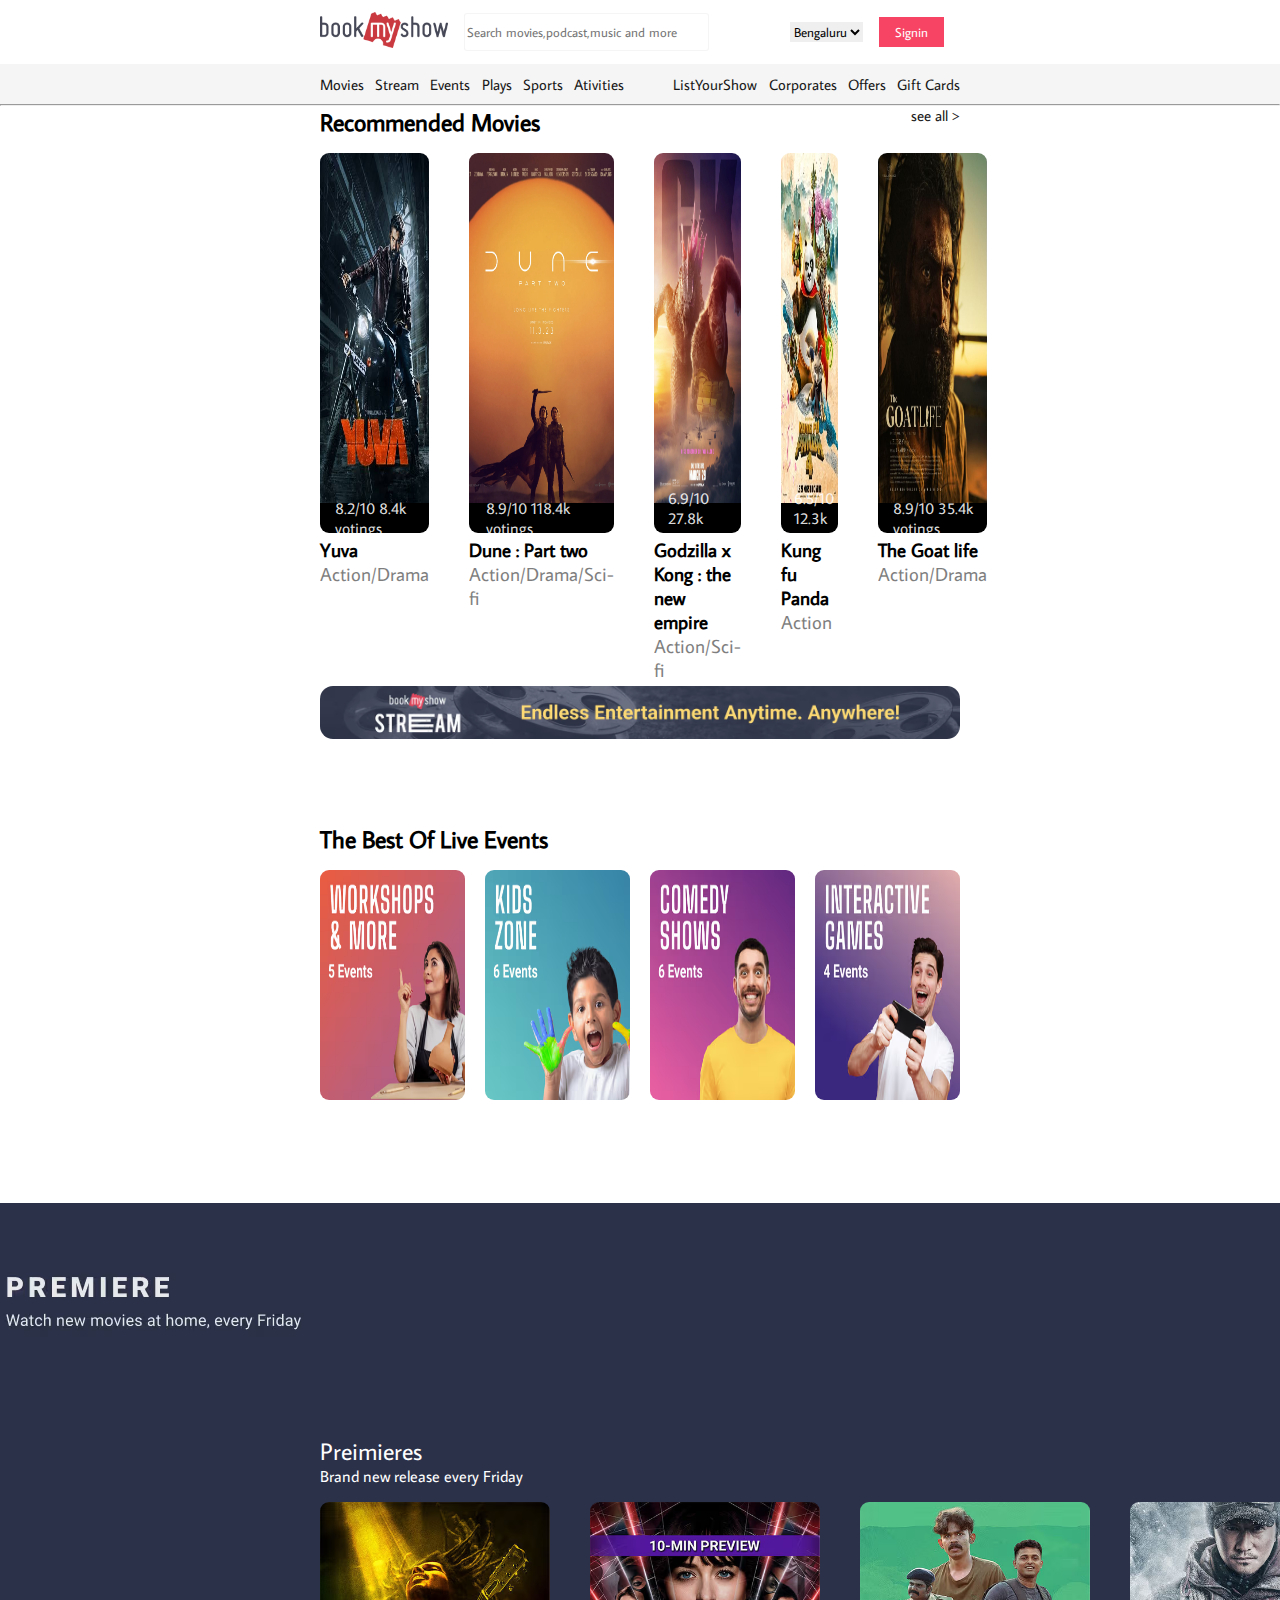
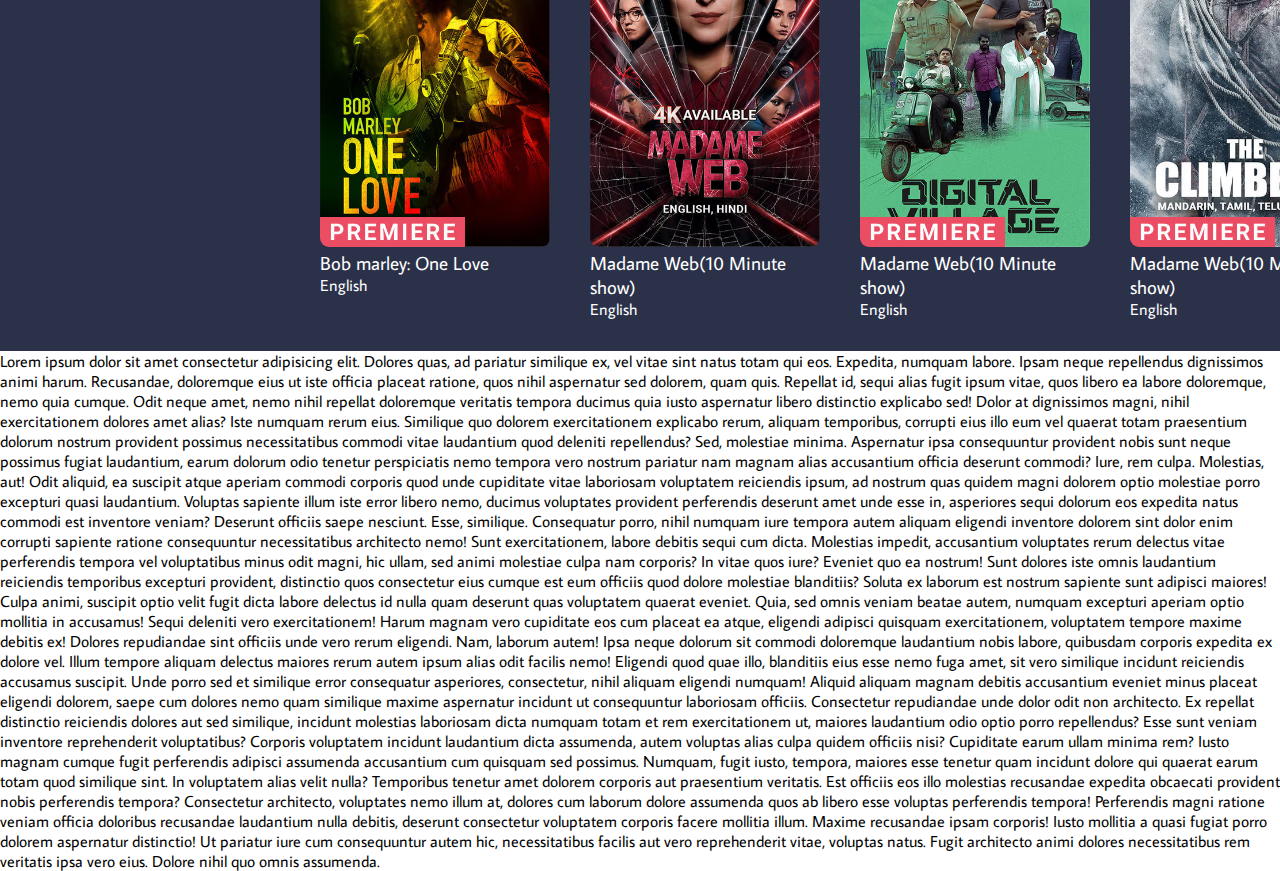
<file: index.html>
<!DOCTYPE html>
<html lang="en">
<head>
    <meta charset="UTF-8">
    <meta name="viewport" content="width=device-width, initial-scale=1.0">
    <title>BookMyShow</title>
    <link rel="preconnect" href="https://fonts.googleapis.com">
    <link rel="preconnect" href="https://fonts.gstatic.com" crossorigin>
    <link href="https://fonts.googleapis.com/css2?family=Average+Sans&display=swap" rel="stylesheet">
    <link rel="stylesheet" href="./bookbyshow.css">
    <link rel="stylesheet" href="https://cdnjs.cloudflare.com/ajax/libs/font-awesome/6.5.1/css/all.min.css" integrity="sha512-DTOQO9RWCH3ppGqcWaEA1BIZOC6xxalwEsw9c2QQeAIftl+Vegovlnee1c9QX4TctnWMn13TZye+giMm8e2LwA==" crossorigin="anonymous" referrerpolicy="no-referrer" />
</head>
<body>
    <div class="main">

        <!-- ----------------- HEADER SECTION ------------------------- -->
        <div class="header">


            <div class="header-body">

                <div class="logo-search">
                    <a href="./">
                        <img src="./BookMyShow/BookMyShow_id_NUAGErP_2.png" alt="BookMyShow">
                    </a>
                    
                    <div class="search">
                        <input type="text" placeholder="Search movies,podcast,music and more">
                    </div>
                </div>
    
                <div class="loc-sign-menu">
                    <select name="city" id="city">
                        <option value="bng">Bengaluru</option>
                        <option value="kochi">kochi</option>
                        <option value="kolkata">kolkata</option>
                        <option value="delhi">delhi</option>
                        <option value="mumbai">mumbai</option>
                    </select>
                    <button>Signin</button>
                    <i class="fa-solid fa-bars"></i>
                </div>

            </div>
            

        </div>
        <!-- -----------------END OF HEADER SECTION------------------------- -->
       
        <!-- -----------------START OF NAV------------------------------------- -->
        <div class="nav">


            <div class="nav-body">

                <div class="nav-option">
                    <a href="">Movies</a>
                    <a href="">Stream</a>
                    <a href="">Events</a>
                    <a href="">Plays</a>
                    <a href="">Sports</a>
                    <a href="">Ativities</a>
                </div>

                <div class="nav-offers">
                    <a href="">ListYourShow</a>
                    <a href="">Corporates</a>
                    <a href="">Offers</a>
                    <a href="">Gift Cards</a>
                </div>

            </div>
            

        </div>
        <hr>
        <!-- ----------------- END OF NAV ------------------------------------- -->
        
        <!-----------------------START OF RECOMENDED MOVIES------------------------->
        <div class="recommended-movies">



            <div class="recommended-movies-body">


                <div class="recommended-movies-title">

                    <div>
                        <h2>Recommended Movies</h2>
                    </div>
                    <a href="">see all ></a>

                </div>

                <div class="recommended-movies-cards">

                    <div class="cards-main">

                        <div class="cards">

                            <div class="movie-banner">
                                <img src="./card images/images.jpeg" alt="yuva">
                            </div>
                            <div class="movie-rating">
                                <i class="fa-solid fa-star" style="color: #f84464;"></i>
                                <p>8.2/10 8.4k votings</p>
                            </div>
                            <div class="movie-title">
                                <h3>Yuva</h3>
                            </div>
                            <div class="movie-genres">
                                <h3>Action/Drama</h3>
                            </div>

                        </div>

                        <div class="cards">

                            <div class="movie-banner">
                                <img src="./card images/DUNE part two.jpg" alt="Dune : Part two">
                            </div>
                            <div class="movie-rating">
                                <i class="fa-solid fa-star" style="color: #f84464;"></i>
                                <p>8.9/10 118.4k votings</p>
                            </div>
                            <div class="movie-title">
                                <h3>Dune : Part two</h3>
                            </div>
                            <div class="movie-genres">
                                <h3>Action/Drama/Sci-fi</h3>
                            </div>

                        </div>

                        <div class="cards">

                            <div class="movie-banner">
                                <img src="./card images/godzilla-x-kong-the-new-empire.jpg" alt="Godzilla x Kong : the new empire">
                            </div>
                            <div class="movie-rating">
                                <i class="fa-solid fa-star" style="color: #f84464;"></i>
                                <p>6.9/10 27.8k votings</p>
                            </div>
                            <div class="movie-title">
                                <h3>Godzilla x Kong : the new empire</h3>
                            </div>
                            <div class="movie-genres">
                                <h3>Action/Sci-fi</h3>
                            </div>

                        </div>

                        <div class="cards">

                            <div class="movie-banner">
                                <img src="./card images/KUNG FU PANDA 4.jpg" alt="KUNG FU PANDA">
                            </div>
                            <div class="movie-rating">
                                <i class="fa-solid fa-star" style="color: #f84464;"></i>
                                <p>6.5/10 12.3k votings</p>
                            </div>
                            <div class="movie-title">
                                <h3>Kung fu Panda</h3>
                            </div>
                            <div class="movie-genres">
                                <h3>Action</h3>
                            </div>

                        </div>
                        
                        <div class="cards">

                            <div class="movie-banner">
                                <img src="./card images/The goat life.jpg" alt="The Goat life">
                            </div>
                            <div class="movie-rating">
                                <i class="fa-solid fa-star" style="color: #f84464;"></i>
                                <p>8.9/10 35.4k votings</p>
                            </div>
                            <div class="movie-title">
                                <h3>The Goat life</h3>
                            </div>
                            <div class="movie-genres">
                                <h3>Action/Drama</h3>
                            </div>

                        </div>

                    </div>

                </div>


            </div>



        </div>
        <!-----------------------  END OF RECOMENDED MOVIES  ------------------------->

        <!-----------------------  START OF STREAM BANNER  ------------------------->
        <div class="stream-banner">

            <div class="strem-banner-body">
                <a href="">
                    <img src="./BookMyShow/stream-banner.jpeg" alt="">
                </a>
            </div>

        </div>
        <!-----------------------  END OF STREAM BANNER  ------------------------->

        <!-----------------------  START OF LIVE EVENTS  ------------------------->
        <div class="live-events recommended-movies ">


            <div class="live-events-body recommended-movies-body ">

                <div class="live-events-title recommended-movies-title">

                    <div>
                        <h2>The Best Of Live Events</h2>
                    </div>

                </div>

                <div class="live-events-card recommended-movies-cards">

                    <div class="live-cards-main cards-main">

                        <div class="live-cards cards">

                            <div class="live-banners movie-banner">
                                <img src="./live events/live events 1.avif" alt="yuva">
                            </div>
                            
                        </div>
                        <div class="live-cards cards">

                            <div class="live-banners movie-banner">
                                <img src="./live events/live events 2.avif" alt="yuva">
                            </div>
                            
                        </div>
                        <div class="live-cards cards">

                            <div class="live-banners movie-banner">
                                <img src="./live events/live events 3.avif" alt="yuva">
                            </div>
                            
                        </div>
                        <div class="live-cards cards">

                            <div class="live-banners movie-banner">
                                <img src="./live events/live events 4.avif" alt="yuva">
                            </div>
                            
                        </div>

                    </div>
                    

                </div>


            </div>


        </div>

        <!-----------------------  END OF LIVE EVENTS  ------------------------->

        <!-----------------------  START OF PRIMIERE ------------------------->

        <div class="primiere">

            <div class="primiere-body">

                <div class="p-banner">

                    <a href=""> 
                        <img src="./BookMyShow/premiere-banner.avif" alt="premiere">
                    </a>
                    
                </div>

            </div>

        </div>

        <!-----------------------  END OF PRIMIERE ------------------------->


        <!-----------------------  START OF PRIMIERE-CARDS ------------------------->

        <div class="premiere-cards">

            <div class="premiere-cards-body">

                <div class="premiere-cards-title">
                    <h2>Preimieres</h2>
                    <p>Brand new release every Friday</p>
                </div>

                <div class="pcards-main">

                    <div class="pcards-body">

                        <div class="pcards">

                            <div class="pcard-banner">
                                <img src="./Premiere cards/p1.avif" alt="yuva">
                            </div>
                            <div class="pcard-title">
                                <h3>Bob marley: One Love</h3>
                                <p>English</p>
                            </div>
    
                        </div>
    
                        <div class="pcards">
    
                            <div class="pcard-banner">
                                <img src="./Premiere cards/p2.avif" alt="yuva">
                            </div>
                            <div class="pcard-title">
                                <h3>Madame Web(10 Minute show)</h3>
                                <p>English</p>
                            </div>
                            
                        </div>

                        <div class="pcards">
    
                            <div class="pcard-banner">
                                <img src="./Premiere cards/p3.avif" alt="yuva">
                            </div>
                            <div class="pcard-title">
                                <h3>Madame Web(10 Minute show)</h3>
                                <p>English</p>
                            </div>
                            
                        </div>

                        <div class="pcards">
    
                            <div class="pcard-banner">
                                <img src="./Premiere cards/p4.avif" alt="yuva">
                            </div>
                            <div class="pcard-title">
                                <h3>Madame Web(10 Minute show)</h3>
                                <p>English</p>
                            </div>
                            
                        </div>

                        <div class="pcards">
    
                            <div class="pcard-banner">
                                <img src="./Premiere cards/p5.avif" alt="yuva">
                            </div>
                            <div class="pcard-title">
                                <h3>Madame Web(10 Minute show)</h3>
                                <p>English</p>
                            </div>
                            
                        </div>
                    </div>
                    
                </div>

            </div>

        </div>

        


        

        Lorem ipsum dolor sit amet consectetur adipisicing elit. Dolores quas, ad pariatur similique ex, vel vitae sint natus totam qui eos. Expedita, numquam labore. Ipsam neque repellendus dignissimos animi harum.
        Recusandae, doloremque eius ut iste officia placeat ratione, quos nihil aspernatur sed dolorem, quam quis. Repellat id, sequi alias fugit ipsum vitae, quos libero ea labore doloremque, nemo quia cumque.
        Odit neque amet, nemo nihil repellat doloremque veritatis tempora ducimus quia iusto aspernatur libero distinctio explicabo sed! Dolor at dignissimos magni, nihil exercitationem dolores amet alias? Iste numquam rerum eius.
        Similique quo dolorem exercitationem explicabo rerum, aliquam temporibus, corrupti eius illo eum vel quaerat totam praesentium dolorum nostrum provident possimus necessitatibus commodi vitae laudantium quod deleniti repellendus? Sed, molestiae minima.
        Aspernatur ipsa consequuntur provident nobis sunt neque possimus fugiat laudantium, earum dolorum odio tenetur perspiciatis nemo tempora vero nostrum pariatur nam magnam alias accusantium officia deserunt commodi? Iure, rem culpa.
        Molestias, aut! Odit aliquid, ea suscipit atque aperiam commodi corporis quod unde cupiditate vitae laboriosam voluptatem reiciendis ipsum, ad nostrum quas quidem magni dolorem optio molestiae porro excepturi quasi laudantium.
        Voluptas sapiente illum iste error libero nemo, ducimus voluptates provident perferendis deserunt amet unde esse in, asperiores sequi dolorum eos expedita natus commodi est inventore veniam? Deserunt officiis saepe nesciunt.
        Esse, similique. Consequatur porro, nihil numquam iure tempora autem aliquam eligendi inventore dolorem sint dolor enim corrupti sapiente ratione consequuntur necessitatibus architecto nemo! Sunt exercitationem, labore debitis sequi cum dicta.
        Molestias impedit, accusantium voluptates rerum delectus vitae perferendis tempora vel voluptatibus minus odit magni, hic ullam, sed animi molestiae culpa nam corporis? In vitae quos iure? Eveniet quo ea nostrum!
        Sunt dolores iste omnis laudantium reiciendis temporibus excepturi provident, distinctio quos consectetur eius cumque est eum officiis quod dolore molestiae blanditiis? Soluta ex laborum est nostrum sapiente sunt adipisci maiores!
        Culpa animi, suscipit optio velit fugit dicta labore delectus id nulla quam deserunt quas voluptatem quaerat eveniet. Quia, sed omnis veniam beatae autem, numquam excepturi aperiam optio mollitia in accusamus!
        Sequi deleniti vero exercitationem! Harum magnam vero cupiditate eos cum placeat ea atque, eligendi adipisci quisquam exercitationem, voluptatem tempore maxime debitis ex! Dolores repudiandae sint officiis unde vero rerum eligendi.
        Nam, laborum autem! Ipsa neque dolorum sit commodi doloremque laudantium nobis labore, quibusdam corporis expedita ex dolore vel. Illum tempore aliquam delectus maiores rerum autem ipsum alias odit facilis nemo!
        Eligendi quod quae illo, blanditiis eius esse nemo fuga amet, sit vero similique incidunt reiciendis accusamus suscipit. Unde porro sed et similique error consequatur asperiores, consectetur, nihil aliquam eligendi numquam!
        Aliquid aliquam magnam debitis accusantium eveniet minus placeat eligendi dolorem, saepe cum dolores nemo quam similique maxime aspernatur incidunt ut consequuntur laboriosam officiis. Consectetur repudiandae unde dolor odit non architecto.
        Ex repellat distinctio reiciendis dolores aut sed similique, incidunt molestias laboriosam dicta numquam totam et rem exercitationem ut, maiores laudantium odio optio porro repellendus? Esse sunt veniam inventore reprehenderit voluptatibus?
        Corporis voluptatem incidunt laudantium dicta assumenda, autem voluptas alias culpa quidem officiis nisi? Cupiditate earum ullam minima rem? Iusto magnam cumque fugit perferendis adipisci assumenda accusantium cum quisquam sed possimus.
        Numquam, fugit iusto, tempora, maiores esse tenetur quam incidunt dolore qui quaerat earum totam quod similique sint. In voluptatem alias velit nulla? Temporibus tenetur amet dolorem corporis aut praesentium veritatis.
        Est officiis eos illo molestias recusandae expedita obcaecati provident nobis perferendis tempora? Consectetur architecto, voluptates nemo illum at, dolores cum laborum dolore assumenda quos ab libero esse voluptas perferendis tempora!
        Perferendis magni ratione veniam officia doloribus recusandae laudantium nulla debitis, deserunt consectetur voluptatem corporis facere mollitia illum. Maxime recusandae ipsam corporis! Iusto mollitia a quasi fugiat porro dolorem aspernatur distinctio!
        Ut pariatur iure cum consequuntur autem hic, necessitatibus facilis aut vero reprehenderit vitae, voluptas natus. Fugit architecto animi dolores necessitatibus rem veritatis ipsa vero eius. Dolore nihil quo omnis assumenda.


    </div>
</body>
</html>
</file>
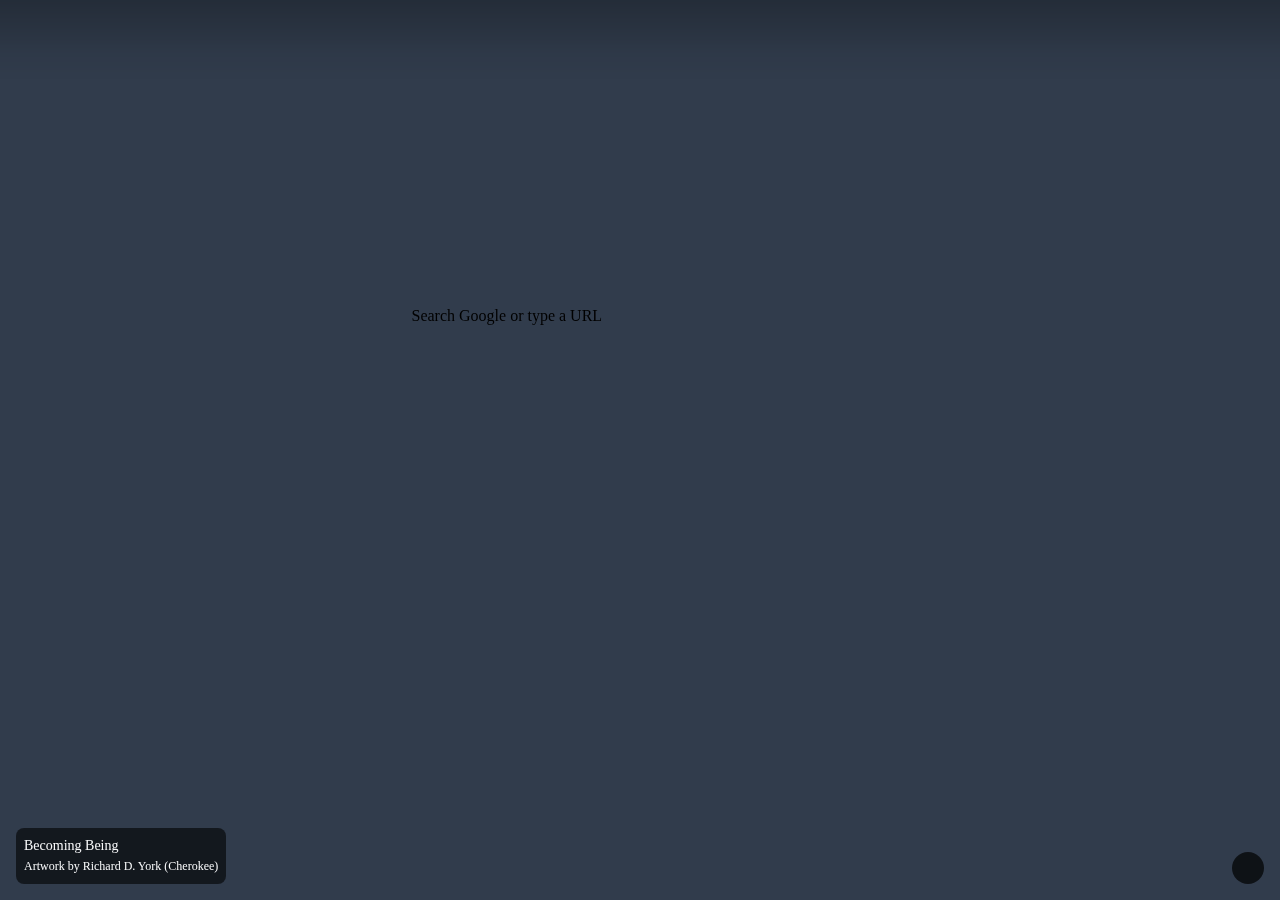
<file: card images/New Tab.html>
<!DOCTYPE html>
<!-- saved from url=(0022)chrome://new-tab-page/ -->
<html dir="ltr" lang="en" chrome-refresh-2023="" class="focus-outline-visible" lazy-loaded="true"><head><meta http-equiv="Content-Type" content="text/html; charset=UTF-8">
    
    <title>New Tab</title>
    <style>
      body {
        background: #313C4C;
        margin: 0;
      }

      #backgroundImage {
        border: none;
        height: 100%;
        pointer-events: none;
        position: fixed;
        top: 0;
        visibility: hidden;
        width: 100%;
      }

      [show-background-image] #backgroundImage {
        visibility: visible;
      }
    </style>
  
<custom-style>
  <style is="custom-style">
    html {

      /* Material Design color palette for Google products */

      --google-red-100-rgb: 244, 199, 195;  /* #f4c7c3 */
      --google-red-100: rgb(var(--google-red-100-rgb));
      --google-red-300-rgb: 230, 124, 115;  /* #e67c73 */
      --google-red-300: rgb(var(--google-red-300-rgb));
      --google-red-500-rgb: 219, 68, 55;  /* #db4437 */
      --google-red-500: rgb(var(--google-red-500-rgb));
      --google-red-700-rgb: 197, 57, 41;  /* #c53929 */
      --google-red-700: rgb(var(--google-red-700-rgb));

      --google-blue-100-rgb: 198, 218, 252;  /* #c6dafc */
      --google-blue-100: rgb(var(--google-blue-100-rgb));
      --google-blue-300-rgb: 123, 170, 247;  /* #7baaf7 */
      --google-blue-300: rgb(var(--google-blue-300-rgb));
      --google-blue-500-rgb: 66, 133, 244;  /* #4285f4 */
      --google-blue-500: rgb(var(--google-blue-500-rgb));
      --google-blue-700-rgb: 51, 103, 214;  /* #3367d6 */
      --google-blue-700: rgb(var(--google-blue-700-rgb));

      --google-green-100-rgb: 183, 225, 205;  /* #b7e1cd */
      --google-green-100: rgb(var(--google-green-100-rgb));
      --google-green-300-rgb: 87, 187, 138;  /* #57bb8a */
      --google-green-300: rgb(var(--google-green-300-rgb));
      --google-green-500-rgb: 15, 157, 88;  /* #0f9d58 */
      --google-green-500: rgb(var(--google-green-500-rgb));
      --google-green-700-rgb: 11, 128, 67;  /* #0b8043 */
      --google-green-700: rgb(var(--google-green-700-rgb));

      --google-yellow-100-rgb: 252, 232, 178;  /* #fce8b2 */
      --google-yellow-100: rgb(var(--google-yellow-100-rgb));
      --google-yellow-300-rgb: 247, 203, 77;  /* #f7cb4d */
      --google-yellow-300: rgb(var(--google-yellow-300-rgb));
      --google-yellow-500-rgb: 244, 180, 0;  /* #f4b400 */
      --google-yellow-500: rgb(var(--google-yellow-500-rgb));
      --google-yellow-700-rgb: 240, 147, 0;  /* #f09300 */
      --google-yellow-700: rgb(var(--google-yellow-700-rgb));

      --google-grey-100-rgb: 245, 245, 245;  /* #f5f5f5 */
      --google-grey-100: rgb(var(--google-grey-100-rgb));
      --google-grey-300-rgb: 224, 224, 224;  /* #e0e0e0 */
      --google-grey-300: rgb(var(--google-grey-300-rgb));
      --google-grey-500-rgb: 158, 158, 158;  /* #9e9e9e */
      --google-grey-500: rgb(var(--google-grey-500-rgb));
      --google-grey-700-rgb: 97, 97, 97;  /* #616161 */
      --google-grey-700: rgb(var(--google-grey-700-rgb));

      /* Material Design color palette from online spec document */

      --paper-red-50: #ffebee;
      --paper-red-100: #ffcdd2;
      --paper-red-200: #ef9a9a;
      --paper-red-300: #e57373;
      --paper-red-400: #ef5350;
      --paper-red-500: #f44336;
      --paper-red-600: #e53935;
      --paper-red-700: #d32f2f;
      --paper-red-800: #c62828;
      --paper-red-900: #b71c1c;
      --paper-red-a100: #ff8a80;
      --paper-red-a200: #ff5252;
      --paper-red-a400: #ff1744;
      --paper-red-a700: #d50000;

      --paper-light-blue-50: #e1f5fe;
      --paper-light-blue-100: #b3e5fc;
      --paper-light-blue-200: #81d4fa;
      --paper-light-blue-300: #4fc3f7;
      --paper-light-blue-400: #29b6f6;
      --paper-light-blue-500: #03a9f4;
      --paper-light-blue-600: #039be5;
      --paper-light-blue-700: #0288d1;
      --paper-light-blue-800: #0277bd;
      --paper-light-blue-900: #01579b;
      --paper-light-blue-a100: #80d8ff;
      --paper-light-blue-a200: #40c4ff;
      --paper-light-blue-a400: #00b0ff;
      --paper-light-blue-a700: #0091ea;

      --paper-yellow-50: #fffde7;
      --paper-yellow-100: #fff9c4;
      --paper-yellow-200: #fff59d;
      --paper-yellow-300: #fff176;
      --paper-yellow-400: #ffee58;
      --paper-yellow-500: #ffeb3b;
      --paper-yellow-600: #fdd835;
      --paper-yellow-700: #fbc02d;
      --paper-yellow-800: #f9a825;
      --paper-yellow-900: #f57f17;
      --paper-yellow-a100: #ffff8d;
      --paper-yellow-a200: #ffff00;
      --paper-yellow-a400: #ffea00;
      --paper-yellow-a700: #ffd600;

      --paper-orange-50: #fff3e0;
      --paper-orange-100: #ffe0b2;
      --paper-orange-200: #ffcc80;
      --paper-orange-300: #ffb74d;
      --paper-orange-400: #ffa726;
      --paper-orange-500: #ff9800;
      --paper-orange-600: #fb8c00;
      --paper-orange-700: #f57c00;
      --paper-orange-800: #ef6c00;
      --paper-orange-900: #e65100;
      --paper-orange-a100: #ffd180;
      --paper-orange-a200: #ffab40;
      --paper-orange-a400: #ff9100;
      --paper-orange-a700: #ff6500;

      --paper-grey-50: #fafafa;
      --paper-grey-100: #f5f5f5;
      --paper-grey-200: #eeeeee;
      --paper-grey-300: #e0e0e0;
      --paper-grey-400: #bdbdbd;
      --paper-grey-500: #9e9e9e;
      --paper-grey-600: #757575;
      --paper-grey-700: #616161;
      --paper-grey-800: #424242;
      --paper-grey-900: #212121;

      --paper-blue-grey-50: #eceff1;
      --paper-blue-grey-100: #cfd8dc;
      --paper-blue-grey-200: #b0bec5;
      --paper-blue-grey-300: #90a4ae;
      --paper-blue-grey-400: #78909c;
      --paper-blue-grey-500: #607d8b;
      --paper-blue-grey-600: #546e7a;
      --paper-blue-grey-700: #455a64;
      --paper-blue-grey-800: #37474f;
      --paper-blue-grey-900: #263238;

      /* opacity for dark text on a light background */
      --dark-divider-opacity: 0.12;
      --dark-disabled-opacity: 0.38; /* or hint text or icon */
      --dark-secondary-opacity: 0.54;
      --dark-primary-opacity: 0.87;

      /* opacity for light text on a dark background */
      --light-divider-opacity: 0.12;
      --light-disabled-opacity: 0.3; /* or hint text or icon */
      --light-secondary-opacity: 0.7;
      --light-primary-opacity: 1.0;

    }

  </style>
</custom-style>

<style>
html{--google-blue-50-rgb:232,240,254;--google-blue-50:rgb(var(--google-blue-50-rgb));--google-blue-100-rgb:210,227,252;--google-blue-100:rgb(var(--google-blue-100-rgb));--google-blue-200-rgb:174,203,250;--google-blue-200:rgb(var(--google-blue-200-rgb));--google-blue-300-rgb:138,180,248;--google-blue-300:rgb(var(--google-blue-300-rgb));--google-blue-400-rgb:102,157,246;--google-blue-400:rgb(var(--google-blue-400-rgb));--google-blue-500-rgb:66,133,244;--google-blue-500:rgb(var(--google-blue-500-rgb));--google-blue-600-rgb:26,115,232;--google-blue-600:rgb(var(--google-blue-600-rgb));--google-blue-700-rgb:25,103,210;--google-blue-700:rgb(var(--google-blue-700-rgb));--google-blue-800-rgb:24,90,188;--google-blue-800:rgb(var(--google-blue-800-rgb));--google-blue-900-rgb:23,78,166;--google-blue-900:rgb(var(--google-blue-900-rgb));--google-green-50-rgb:230,244,234;--google-green-50:rgb(var(--google-green-50-rgb));--google-green-200-rgb:168,218,181;--google-green-200:rgb(var(--google-green-200-rgb));--google-green-300-rgb:129,201,149;--google-green-300:rgb(var(--google-green-300-rgb));--google-green-400-rgb:91,185,116;--google-green-400:rgb(var(--google-green-400-rgb));--google-green-500-rgb:52,168,83;--google-green-500:rgb(var(--google-green-500-rgb));--google-green-600-rgb:30,142,62;--google-green-600:rgb(var(--google-green-600-rgb));--google-green-700-rgb:24,128,56;--google-green-700:rgb(var(--google-green-700-rgb));--google-green-800-rgb:19,115,51;--google-green-800:rgb(var(--google-green-800-rgb));--google-green-900-rgb:13,101,45;--google-green-900:rgb(var(--google-green-900-rgb));--google-grey-50-rgb:248,249,250;--google-grey-50:rgb(var(--google-grey-50-rgb));--google-grey-100-rgb:241,243,244;--google-grey-100:rgb(var(--google-grey-100-rgb));--google-grey-200-rgb:232,234,237;--google-grey-200:rgb(var(--google-grey-200-rgb));--google-grey-300-rgb:218,220,224;--google-grey-300:rgb(var(--google-grey-300-rgb));--google-grey-400-rgb:189,193,198;--google-grey-400:rgb(var(--google-grey-400-rgb));--google-grey-500-rgb:154,160,166;--google-grey-500:rgb(var(--google-grey-500-rgb));--google-grey-600-rgb:128,134,139;--google-grey-600:rgb(var(--google-grey-600-rgb));--google-grey-700-rgb:95,99,104;--google-grey-700:rgb(var(--google-grey-700-rgb));--google-grey-800-rgb:60,64,67;--google-grey-800:rgb(var(--google-grey-800-rgb));--google-grey-900-rgb:32,33,36;--google-grey-900:rgb(var(--google-grey-900-rgb));--google-grey-900-white-4-percent:#292a2d;--google-purple-200-rgb:215,174,251;--google-purple-200:rgb(var(--google-purple-200-rgb));--google-purple-900-rgb:104,29,168;--google-purple-900:rgb(var(--google-purple-900-rgb));--google-red-300-rgb:242,139,130;--google-red-300:rgb(var(--google-red-300-rgb));--google-red-500-rgb:234,67,53;--google-red-500:rgb(var(--google-red-500-rgb));--google-red-600-rgb:217,48,37;--google-red-600:rgb(var(--google-red-600-rgb));--google-yellow-50-rgb:254,247,224;--google-yellow-50:rgb(var(--google-yellow-50-rgb));--google-yellow-100-rgb:254,239,195;--google-yellow-100:rgb(var(--google-yellow-100-rgb));--google-yellow-200-rgb:253,226,147;--google-yellow-200:rgb(var(--google-yellow-200-rgb));--google-yellow-300-rgb:253,214,51;--google-yellow-300:rgb(var(--google-yellow-300-rgb));--google-yellow-400-rgb:252,201,52;--google-yellow-400:rgb(var(--google-yellow-400-rgb));--google-yellow-500-rgb:251,188,4;--google-yellow-500:rgb(var(--google-yellow-500-rgb));--cr-primary-text-color:var(--google-grey-900);--cr-secondary-text-color:var(--google-grey-700);--cr-card-background-color:white;--cr-shadow-color:var(--google-grey-800);--cr-shadow-key-color_:color-mix(in srgb, var(--cr-shadow-color) 30%, transparent);--cr-shadow-ambient-color_:color-mix(in srgb, var(--cr-shadow-color) 15%, transparent);--cr-elevation-1:var(--cr-shadow-key-color_) 0 1px 2px 0,var(--cr-shadow-ambient-color_) 0 1px 3px 1px;--cr-elevation-2:var(--cr-shadow-key-color_) 0 1px 2px 0,var(--cr-shadow-ambient-color_) 0 2px 6px 2px;--cr-elevation-3:var(--cr-shadow-key-color_) 0 1px 3px 0,var(--cr-shadow-ambient-color_) 0 4px 8px 3px;--cr-elevation-4:var(--cr-shadow-key-color_) 0 2px 3px 0,var(--cr-shadow-ambient-color_) 0 6px 10px 4px;--cr-elevation-5:var(--cr-shadow-key-color_) 0 4px 4px 0,var(--cr-shadow-ambient-color_) 0 8px 12px 6px;--cr-card-shadow:var(--cr-elevation-2);--cr-checked-color:var(--google-blue-600);--cr-focused-item-color:var(--google-grey-300);--cr-form-field-label-color:var(--google-grey-700);--cr-hairline-rgb:0,0,0;--cr-iph-anchor-highlight-color:rgba(var(--google-blue-600-rgb), 0.1);--cr-link-color:var(--google-blue-700);--cr-menu-background-color:white;--cr-menu-background-focus-color:var(--google-grey-400);--cr-menu-shadow:0 2px 6px var(--paper-grey-500);--cr-separator-color:rgba(0, 0, 0, .06);--cr-title-text-color:rgb(90, 90, 90);--cr-toolbar-background-color:white;--cr-hover-background-color:rgba(var(--google-grey-900-rgb), .1);--cr-active-background-color:rgba(var(--google-grey-900-rgb), .16);--cr-focus-outline-color:rgba(var(--google-blue-600-rgb), .4)}@media (prefers-color-scheme:dark){html{--cr-primary-text-color:var(--google-grey-200);--cr-secondary-text-color:var(--google-grey-500);--cr-card-background-color:var(--google-grey-900-white-4-percent);--cr-card-shadow-color-rgb:0,0,0;--cr-checked-color:var(--google-blue-300);--cr-focused-item-color:var(--google-grey-800);--cr-form-field-label-color:var(--dark-secondary-color);--cr-hairline-rgb:255,255,255;--cr-iph-anchor-highlight-color:rgba(var(--google-grey-100-rgb), 0.1);--cr-link-color:var(--google-blue-300);--cr-menu-background-color:var(--google-grey-900);--cr-menu-background-focus-color:var(--google-grey-700);--cr-menu-background-sheen:rgba(255, 255, 255, .06);--cr-menu-shadow:rgba(0, 0, 0, .3) 0 1px 2px 0,rgba(0, 0, 0, .15) 0 3px 6px 2px;--cr-separator-color:rgba(255, 255, 255, .1);--cr-title-text-color:var(--cr-primary-text-color);--cr-toolbar-background-color:var(--google-grey-900-white-4-percent);--cr-hover-background-color:rgba(255, 255, 255, .1);--cr-active-background-color:rgba(var(--google-grey-200-rgb), .16);--cr-focus-outline-color:rgba(var(--google-blue-300-rgb), .4)}}@media (forced-colors:active){html{--cr-focus-outline-hcm:2px solid transparent;--cr-border-hcm:2px solid transparent}}html{--cr-button-edge-spacing:12px;--cr-button-height:32px;--cr-controlled-by-spacing:24px;--cr-default-input-max-width:264px;--cr-icon-ripple-size:36px;--cr-icon-ripple-padding:8px;--cr-icon-size:20px;--cr-icon-button-margin-start:16px;--cr-icon-ripple-margin:calc(var(--cr-icon-ripple-padding) * -1);--cr-section-min-height:48px;--cr-section-two-line-min-height:64px;--cr-section-padding:20px;--cr-section-vertical-padding:12px;--cr-section-indent-width:40px;--cr-section-indent-padding:calc(
      var(--cr-section-padding) + var(--cr-section-indent-width));--cr-section-vertical-margin:21px;--cr-centered-card-max-width:680px;--cr-centered-card-width-percentage:0.96;--cr-hairline:1px solid rgba(var(--cr-hairline-rgb), .14);--cr-separator-height:1px;--cr-separator-line:var(--cr-separator-height) solid var(--cr-separator-color);--cr-toolbar-overlay-animation-duration:150ms;--cr-toolbar-height:56px;--cr-container-shadow-height:6px;--cr-container-shadow-margin:calc(-1 * var(--cr-container-shadow-height));--cr-container-shadow-max-opacity:1;--cr-card-border-radius:8px;--cr-disabled-opacity:.38;--cr-form-field-bottom-spacing:16px;--cr-form-field-label-font-size:.625rem;--cr-form-field-label-height:1em;--cr-form-field-label-line-height:1}html[chrome-refresh-2023]{--cr-fallback-color-outline:rgb(116, 119, 117);--cr-fallback-color-primary:rgb(11, 87, 208);--cr-fallback-color-on-primary:rgb(255, 255, 255);--cr-fallback-color-primary-container:rgb(211, 227, 253);--cr-fallback-color-on-primary-container:rgb(4, 30, 73);--cr-fallback-color-secondary-container:rgb(194, 231, 255);--cr-fallback-color-on-secondary-container:rgb(0, 29, 53);--cr-fallback-color-neutral-container:rgb(242, 242, 242);--cr-fallback-color-neutral-outline:rgb(199, 199, 199);--cr-fallback-color-surface:rgb(255, 255, 255);--cr-fallback-color-on-surface-rgb:31,31,31;--cr-fallback-color-on-surface:rgb(var(--cr-fallback-color-on-surface-rgb));--cr-fallback-color-surface-variant:rgb(225, 227, 225);--cr-fallback-color-on-surface-variant:rgb(68, 71, 70);--cr-fallback-color-on-surface-subtle:rgb(71, 71, 71);--cr-fallback-color-inverse-primary:rgb(168, 199, 250);--cr-fallback-color-inverse-surface:rgb(48, 48, 48);--cr-fallback-color-inverse-on-surface:rgb(242, 242, 242);--cr-fallback-color-tonal-container:rgb(211, 227, 253);--cr-fallback-color-on-tonal-container:rgb(4, 30, 73);--cr-fallback-color-tonal-outline:rgb(168, 199, 250);--cr-fallback-color-error:rgb(179, 38, 30);--cr-fallback-color-divider:rgb(211, 227, 253);--cr-fallback-color-state-hover-on-prominent_:rgba(253, 252, 251, .1);--cr-fallback-color-state-on-subtle-rgb_:31,31,31;--cr-fallback-color-state-hover-on-subtle_:rgba(
      var(--cr-fallback-color-state-on-subtle-rgb_), .06);--cr-fallback-color-state-ripple-neutral-on-subtle_:rgba(
      var(--cr-fallback-color-state-on-subtle-rgb_), .08);--cr-fallback-color-state-ripple-primary-rgb_:124,172,248;--cr-fallback-color-state-ripple-primary_:rgba(
      var(--cr-fallback-color-state-ripple-primary-rgb_), 0.32);--cr-fallback-color-base-container:rgba(105, 145, 214, .12);--cr-fallback-color-disabled-background:rgba(
      var(--cr-fallback-color-on-surface-rgb), .12);--cr-fallback-color-disabled-foreground:rgba(
      var(--cr-fallback-color-on-surface-rgb), var(--cr-disabled-opacity));--cr-hover-background-color:var(--color-sys-state-hover,
      rgba(var(--cr-fallback-color-on-surface-rgb), .08));--cr-hover-on-prominent-background-color:var(
      --color-sys-state-hover-on-prominent,
      var(--cr-fallback-color-state-hover-on-prominent_));--cr-hover-on-subtle-background-color:var(
      --color-sys-state-hover-on-subtle,
      var(--cr-fallback-color-state-hover-on-subtle_));--cr-active-background-color:var(--color-sys-state-pressed,
      rgba(var(--cr-fallback-color-on-surface-rgb), .12));--cr-active-on-primary-background-color:var(
      --color-sys-state-ripple-primary,
      var(--cr-fallback-color-state-ripple-primary_));--cr-active-neutral-on-subtle-background-color:var(
      --color-sys-state-ripple-neutral-on-subtle,
      var(--cr-fallback-color-state-ripple-neutral-on-subtle_));--cr-focus-outline-color:var(--color-sys-state-focus-ring,
      var(--cr-fallback-color-primary));--cr-primary-text-color:var(--color-primary-foreground,
      var(--cr-fallback-color-on-surface));--cr-secondary-text-color:var(--color-secondary-foreground,
      var(--cr-fallback-color-on-surface-variant));--cr-link-color:var(--color-link-foreground-default,
      var(--cr-fallback-color-primary));--cr-button-height:36px;--cr-shadow-color:var(--color-sys-shadow, rgb(0, 0, 0))}@media (prefers-color-scheme:dark){html[chrome-refresh-2023]{--cr-fallback-color-outline:rgb(142, 145, 143);--cr-fallback-color-primary:rgb(168, 199, 250);--cr-fallback-color-on-primary:rgb(6, 46, 111);--cr-fallback-color-primary-container:rgb(8, 66, 160);--cr-fallback-color-on-primary-container:rgb(211, 227, 253);--cr-fallback-color-secondary-container:rgb(0, 74, 119);--cr-fallback-color-on-secondary-container:rgb(194, 231, 255);--cr-fallback-color-neutral-container:rgb(42, 42, 42);--cr-fallback-color-neutral-outline:rgb(117, 117, 117);--cr-fallback-color-surface:rgb(26, 27, 30);--cr-fallback-color-on-surface-rgb:227,227,227;--cr-fallback-color-surface-variant:rgb(68, 71, 70);--cr-fallback-color-on-surface-variant:rgb(196, 199, 197);--cr-fallback-color-on-surface-subtle:rgb(199, 199, 199);--cr-fallback-color-inverse-primary:rgb(11, 87, 208);--cr-fallback-color-inverse-surface:rgb(227, 227, 227);--cr-fallback-color-inverse-on-surface:rgb(31, 31, 31);--cr-fallback-color-tonal-container:rgb(0, 74, 119);--cr-fallback-color-on-tonal-container:rgb(194, 231, 255);--cr-fallback-color-tonal-outline:rgb(0, 99, 155);--cr-fallback-color-error:rgb(242, 184, 181);--cr-fallback-color-divider:rgb(71, 71, 71);--cr-fallback-color-state-hover-on-prominent_:rgba(31, 31, 31, .06);--cr-fallback-color-state-on-subtle-rgb_:253,252,251;--cr-fallback-color-state-hover-on-subtle_:rgba(
        var(--cr-fallback-color-state-on-subtle-rgb_), .10);--cr-fallback-color-state-ripple-neutral-on-subtle_:rgba(
        var(--cr-fallback-color-state-on-subtle-rgb_), .16);--cr-fallback-color-state-ripple-primary-rgb_:76,141,246;--cr-fallback-color-base-container:rgba(40, 40, 40, 1)}}@media (forced-colors:active){html[chrome-refresh-2023]{--cr-fallback-color-disabled-background:Canvas;--cr-fallback-color-disabled-foreground:GrayText}}
</style>

<iron-iconset-svg name="cr20" size="20" style="display: none;">
  <svg>
    <defs>
      
      <g id="block">
        <path fill-rule="evenodd" clip-rule="evenodd" d="M10 0C4.48 0 0 4.48 0 10C0 15.52 4.48 20 10 20C15.52 20 20 15.52 20 10C20 4.48 15.52 0 10 0ZM2 10C2 5.58 5.58 2 10 2C11.85 2 13.55 2.63 14.9 3.69L3.69 14.9C2.63 13.55 2 11.85 2 10ZM5.1 16.31C6.45 17.37 8.15 18 10 18C14.42 18 18 14.42 18 10C18 8.15 17.37 6.45 16.31 5.1L5.1 16.31Z">
        </path>
      </g>
      <g id="cloud-off">
        <path d="M16 18.125L13.875 16H5C3.88889 16 2.94444 15.6111 2.16667 14.8333C1.38889 14.0556 1 13.1111 1 12C1 10.9444 1.36111 10.0347 2.08333 9.27083C2.80556 8.50694 3.6875 8.09028 4.72917 8.02083C4.77083 7.86805 4.8125 7.72222 4.85417 7.58333C4.90972 7.44444 4.97222 7.30555 5.04167 7.16667L1.875 4L2.9375 2.9375L17.0625 17.0625L16 18.125ZM5 14.5H12.375L6.20833 8.33333C6.15278 8.51389 6.09722 8.70139 6.04167 8.89583C6 9.07639 5.95139 9.25694 5.89583 9.4375L4.83333 9.52083C4.16667 9.57639 3.61111 9.84028 3.16667 10.3125C2.72222 10.7708 2.5 11.3333 2.5 12C2.5 12.6944 2.74306 13.2847 3.22917 13.7708C3.71528 14.2569 4.30556 14.5 5 14.5ZM17.5 15.375L16.3958 14.2917C16.7153 14.125 16.9792 13.8819 17.1875 13.5625C17.3958 13.2431 17.5 12.8889 17.5 12.5C17.5 11.9444 17.3056 11.4722 16.9167 11.0833C16.5278 10.6944 16.0556 10.5 15.5 10.5H14.125L14 9.14583C13.9028 8.11806 13.4722 7.25694 12.7083 6.5625C11.9444 5.85417 11.0417 5.5 10 5.5C9.65278 5.5 9.31944 5.54167 9 5.625C8.69444 5.70833 8.39583 5.82639 8.10417 5.97917L7.02083 4.89583C7.46528 4.61806 7.93056 4.40278 8.41667 4.25C8.91667 4.08333 9.44444 4 10 4C11.4306 4 12.6736 4.48611 13.7292 5.45833C14.7847 6.41667 15.375 7.59722 15.5 9C16.4722 9 17.2986 9.34028 17.9792 10.0208C18.6597 10.7014 19 11.5278 19 12.5C19 13.0972 18.8611 13.6458 18.5833 14.1458C18.3194 14.6458 17.9583 15.0556 17.5 15.375Z">
        </path>
      </g>
      <g id="domain">
        <path d="M2,3 L2,17 L11.8267655,17 L13.7904799,17 L18,17 L18,7 L12,7 L12,3 L2,3 Z M8,13 L10,13 L10,15 L8,15 L8,13 Z M4,13 L6,13 L6,15 L4,15 L4,13 Z M8,9 L10,9 L10,11 L8,11 L8,9 Z M4,9 L6,9 L6,11 L4,11 L4,9 Z M12,9 L16,9 L16,15 L12,15 L12,9 Z M12,11 L14,11 L14,13 L12,13 L12,11 Z M8,5 L10,5 L10,7 L8,7 L8,5 Z M4,5 L6,5 L6,7 L4,7 L4,5 Z">
        </path>
      </g>
      <g id="kite">
        <path fill-rule="evenodd" clip-rule="evenodd" d="M4.6327 8.00094L10.3199 2L16 8.00094L10.1848 16.8673C10.0995 16.9873 10.0071 17.1074 9.90047 17.2199C9.42417 17.7225 8.79147 18 8.11611 18C7.44076 18 6.80806 17.7225 6.33175 17.2199C5.85545 16.7173 5.59242 16.0497 5.59242 15.3371C5.59242 14.977 5.46445 14.647 5.22275 14.3919C4.98104 14.1369 4.66825 14.0019 4.32701 14.0019H4V12.6667H4.32701C5.00237 12.6667 5.63507 12.9442 6.11137 13.4468C6.58768 13.9494 6.85071 14.617 6.85071 15.3296C6.85071 15.6896 6.97867 16.0197 7.22038 16.2747C7.46209 16.5298 7.77488 16.6648 8.11611 16.6648C8.45735 16.6648 8.77014 16.5223 9.01185 16.2747C9.02396 16.2601 9.03607 16.246 9.04808 16.2319C9.08541 16.1883 9.12176 16.1458 9.15403 16.0947L9.55213 15.4946L4.6327 8.00094ZM10.3199 13.9371L6.53802 8.17116L10.3199 4.1814L14.0963 8.17103L10.3199 13.9371Z">
        </path>
      </g>
      <g id="menu">
        <path d="M2 4h16v2H2zM2 9h16v2H2zM2 14h16v2H2z"></path>
      </g>
      <g id="password">
        <path d="M5.833 11.667c.458 0 .847-.16 1.167-.479.333-.333.5-.729.5-1.188s-.167-.847-.5-1.167a1.555 1.555 0 0 0-1.167-.5c-.458 0-.854.167-1.188.5A1.588 1.588 0 0 0 4.166 10c0 .458.16.854.479 1.188.333.319.729.479 1.188.479Zm0 3.333c-1.389 0-2.569-.486-3.542-1.458C1.319 12.569.833 11.389.833 10c0-1.389.486-2.569 1.458-3.542C3.264 5.486 4.444 5 5.833 5c.944 0 1.813.243 2.604.729a4.752 4.752 0 0 1 1.833 1.979h7.23c.458 0 .847.167 1.167.5.333.319.5.708.5 1.167v3.958c0 .458-.167.854-.5 1.188A1.588 1.588 0 0 1 17.5 15h-3.75a1.658 1.658 0 0 1-1.188-.479 1.658 1.658 0 0 1-.479-1.188v-1.042H10.27a4.59 4.59 0 0 1-1.813 2A5.1 5.1 0 0 1 5.833 15Zm3.292-4.375h4.625v2.708H15v-1.042a.592.592 0 0 1 .167-.438.623.623 0 0 1 .458-.188c.181 0 .327.063.438.188a.558.558 0 0 1 .188.438v1.042H17.5V9.375H9.125a3.312 3.312 0 0 0-1.167-1.938 3.203 3.203 0 0 0-2.125-.77 3.21 3.21 0 0 0-2.354.979C2.827 8.298 2.5 9.083 2.5 10s.327 1.702.979 2.354a3.21 3.21 0 0 0 2.354.979c.806 0 1.514-.25 2.125-.75.611-.514 1-1.167 1.167-1.958Z"></path>
      </g>
      
  </defs></svg>
</iron-iconset-svg>


<iron-iconset-svg name="cr" size="24" style="display: none;">
  <svg>
    <defs>
      
      <g id="account-child-invert" viewBox="0 0 48 48">
        <path d="M24 4c3.31 0 6 2.69 6 6s-2.69 6-6 6-6-2.69-6-6 2.69-6 6-6z"></path>
        <path fill="none" d="M0 0h48v48H0V0z"></path>
        <circle fill="none" cx="24" cy="26" r="4"></circle>
        <path d="M24 18c-6.16 0-13 3.12-13 7.23v11.54c0 2.32 2.19 4.33 5.2 5.63 2.32 1 5.12 1.59 7.8 1.59.66 0 1.33-.06 2-.14v-5.2c-.67.08-1.34.14-2 .14-2.63 0-5.39-.57-7.68-1.55.67-2.12 4.34-3.65 7.68-3.65.86 0 1.75.11 2.6.29 2.79.62 5.2 2.15 5.2 4.04v4.47c3.01-1.31 5.2-3.31 5.2-5.63V25.23C37 21.12 30.16 18 24 18zm0 12c-2.21 0-4-1.79-4-4s1.79-4 4-4 4 1.79 4 4-1.79 4-4 4z">
        </path>
      </g>
      <g id="add">
        <path d="M19 13h-6v6h-2v-6H5v-2h6V5h2v6h6v2z"></path>
      </g>
      <g id="arrow-back">
        <path d="M20 11H7.83l5.59-5.59L12 4l-8 8 8 8 1.41-1.41L7.83 13H20v-2z">
        </path>
      </g>
      <g id="arrow-drop-up">
        <path d="M7 14l5-5 5 5z"></path>
      </g>
      <g id="arrow-drop-down">
        <path d="M7 10l5 5 5-5z"></path>
      </g>
      <g id="arrow-forward">
        <path d="M12 4l-1.41 1.41L16.17 11H4v2h12.17l-5.58 5.59L12 20l8-8z">
        </path>
      </g>
      <g id="arrow-right">
        <path d="M10 7l5 5-5 5z"></path>
      </g>
      
      <g id="cancel">
        <path d="M12 2C6.47 2 2 6.47 2 12s4.47 10 10 10 10-4.47 10-10S17.53 2 12 2zm5 13.59L15.59 17 12 13.41 8.41 17 7 15.59 10.59 12 7 8.41 8.41 7 12 10.59 15.59 7 17 8.41 13.41 12 17 15.59z">
        </path>
      </g>
      <g id="check">
        <path d="M9 16.17L4.83 12l-1.42 1.41L9 19 21 7l-1.41-1.41z"></path>
      </g>
      <g id="check-circle">
        <path d="M12 2C6.48 2 2 6.48 2 12s4.48 10 10 10 10-4.48 10-10S17.52 2 12 2zm-2 15l-5-5 1.41-1.41L10 14.17l7.59-7.59L19 8l-9 9z">
        </path>
      </g>
      <g id="chevron-left">
        <path d="M15.41 7.41L14 6l-6 6 6 6 1.41-1.41L10.83 12z"></path>
      </g>
      <g id="chevron-right">
        <path d="M10 6L8.59 7.41 13.17 12l-4.58 4.59L10 18l6-6z"></path>
      </g>
      <g id="clear">
        <path d="M19 6.41L17.59 5 12 10.59 6.41 5 5 6.41 10.59 12 5 17.59 6.41 19 12 13.41 17.59 19 19 17.59 13.41 12z">
        </path>
      </g>
      <g id="close">
        <path d="M19 6.41L17.59 5 12 10.59 6.41 5 5 6.41 10.59 12 5 17.59 6.41 19 12 13.41 17.59 19 19 17.59 13.41 12z">
        </path>
      </g>
      <g id="computer">
        <path d="M20 18c1.1 0 1.99-.9 1.99-2L22 6c0-1.1-.9-2-2-2H4c-1.1 0-2 .9-2 2v10c0 1.1.9 2 2 2H0v2h24v-2h-4zM4 6h16v10H4V6z">
        </path>
      </g>
      <g id="create">
        <path d="M3 17.25V21h3.75L17.81 9.94l-3.75-3.75L3 17.25zM20.71 7.04c.39-.39.39-1.02 0-1.41l-2.34-2.34c-.39-.39-1.02-.39-1.41 0l-1.83 1.83 3.75 3.75 1.83-1.83z">
        </path>
      </g>
      <g id="delete">
        <path d="M6 19c0 1.1.9 2 2 2h8c1.1 0 2-.9 2-2V7H6v12zM19 4h-3.5l-1-1h-5l-1 1H5v2h14V4z">
        </path>
      </g>
      <g id="domain">
        <path d="M12 7V3H2v18h20V7H12zM6 19H4v-2h2v2zm0-4H4v-2h2v2zm0-4H4V9h2v2zm0-4H4V5h2v2zm4 12H8v-2h2v2zm0-4H8v-2h2v2zm0-4H8V9h2v2zm0-4H8V5h2v2zm10 12h-8v-2h2v-2h-2v-2h2v-2h-2V9h8v10zm-2-8h-2v2h2v-2zm0 4h-2v2h2v-2z">
        </path>
      </g>
      <g id="error">
        <path d="M12 2C6.48 2 2 6.48 2 12s4.48 10 10 10 10-4.48 10-10S17.52 2 12 2zm1 15h-2v-2h2v2zm0-4h-2V7h2v6z">
        </path>
      </g>
      <g id="error-outline">
        <path d="M11 15h2v2h-2zm0-8h2v6h-2zm.99-5C6.47 2 2 6.48 2 12s4.47 10 9.99 10C17.52 22 22 17.52 22 12S17.52 2 11.99 2zM12 20c-4.42 0-8-3.58-8-8s3.58-8 8-8 8 3.58 8 8-3.58 8-8 8z">
        </path>
      </g>
      <g id="expand-less">
        <path d="M12 8l-6 6 1.41 1.41L12 10.83l4.59 4.58L18 14z"></path>
      </g>
      <g id="expand-more">
        <path d="M16.59 8.59L12 13.17 7.41 8.59 6 10l6 6 6-6z"></path>
      </g>
      <g id="extension">
        <path d="M20.5 11H19V7c0-1.1-.9-2-2-2h-4V3.5C13 2.12 11.88 1 10.5 1S8 2.12 8 3.5V5H4c-1.1 0-1.99.9-1.99 2v3.8H3.5c1.49 0 2.7 1.21 2.7 2.7s-1.21 2.7-2.7 2.7H2V20c0 1.1.9 2 2 2h3.8v-1.5c0-1.49 1.21-2.7 2.7-2.7 1.49 0 2.7 1.21 2.7 2.7V22H17c1.1 0 2-.9 2-2v-4h1.5c1.38 0 2.5-1.12 2.5-2.5S21.88 11 20.5 11z">
        </path>
      </g>
      <g id="file-download">
        <path d="M19 9h-4V3H9v6H5l7 7 7-7zM5 18v2h14v-2H5z"></path>
      </g>
      
      <g id="fullscreen">
        <path d="M7 14H5v5h5v-2H7v-3zm-2-4h2V7h3V5H5v5zm12 7h-3v2h5v-5h-2v3zM14 5v2h3v3h2V5h-5z">
        </path>
      </g>
      <g id="group">
        <path d="M16 11c1.66 0 2.99-1.34 2.99-3S17.66 5 16 5c-1.66 0-3 1.34-3 3s1.34 3 3 3zm-8 0c1.66 0 2.99-1.34 2.99-3S9.66 5 8 5C6.34 5 5 6.34 5 8s1.34 3 3 3zm0 2c-2.33 0-7 1.17-7 3.5V19h14v-2.5c0-2.33-4.67-3.5-7-3.5zm8 0c-.29 0-.62.02-.97.05 1.16.84 1.97 1.97 1.97 3.45V19h6v-2.5c0-2.33-4.67-3.5-7-3.5z">
        </path>
      </g>
      <g id="help-outline">
        <path d="M11 18h2v-2h-2v2zm1-16C6.48 2 2 6.48 2 12s4.48 10 10 10 10-4.48 10-10S17.52 2 12 2zm0 18c-4.41 0-8-3.59-8-8s3.59-8 8-8 8 3.59 8 8-3.59 8-8 8zm0-14c-2.21 0-4 1.79-4 4h2c0-1.1.9-2 2-2s2 .9 2 2c0 2-3 1.75-3 5h2c0-2.25 3-2.5 3-5 0-2.21-1.79-4-4-4z">
        </path>
      </g>
      <g id="history">
        <path d="M12.945312 22.75 C 10.320312 22.75 8.074219 21.839844 6.207031 20.019531 C 4.335938 18.199219 3.359375 15.972656 3.269531 13.34375 L 5.089844 13.34375 C 5.175781 15.472656 5.972656 17.273438 7.480469 18.742188 C 8.988281 20.210938 10.808594 20.945312 12.945312 20.945312 C 15.179688 20.945312 17.070312 20.164062 18.621094 18.601562 C 20.167969 17.039062 20.945312 15.144531 20.945312 12.910156 C 20.945312 10.714844 20.164062 8.855469 18.601562 7.335938 C 17.039062 5.816406 15.15625 5.054688 12.945312 5.054688 C 11.710938 5.054688 10.554688 5.339844 9.480469 5.902344 C 8.402344 6.46875 7.476562 7.226562 6.699219 8.179688 L 9.585938 8.179688 L 9.585938 9.984375 L 3.648438 9.984375 L 3.648438 4.0625 L 5.453125 4.0625 L 5.453125 6.824219 C 6.386719 5.707031 7.503906 4.828125 8.804688 4.199219 C 10.109375 3.566406 11.488281 3.25 12.945312 3.25 C 14.300781 3.25 15.570312 3.503906 16.761719 4.011719 C 17.949219 4.519531 18.988281 5.214844 19.875 6.089844 C 20.761719 6.964844 21.464844 7.992188 21.976562 9.167969 C 22.492188 10.34375 22.75 11.609375 22.75 12.964844 C 22.75 14.316406 22.492188 15.589844 21.976562 16.777344 C 21.464844 17.964844 20.761719 19.003906 19.875 19.882812 C 18.988281 20.765625 17.949219 21.464844 16.761719 21.976562 C 15.570312 22.492188 14.300781 22.75 12.945312 22.75 Z M 16.269531 17.460938 L 12.117188 13.34375 L 12.117188 7.527344 L 13.921875 7.527344 L 13.921875 12.601562 L 17.550781 16.179688 Z M 16.269531 17.460938">
        </path>
      </g>
      <g id="info">
        <path d="M12 2C6.48 2 2 6.48 2 12s4.48 10 10 10 10-4.48 10-10S17.52 2 12 2zm1 15h-2v-6h2v6zm0-8h-2V7h2v2z">
        </path>
      </g>
      <g id="info-outline">
        <path d="M11 17h2v-6h-2v6zm1-15C6.48 2 2 6.48 2 12s4.48 10 10 10 10-4.48 10-10S17.52 2 12 2zm0 18c-4.41 0-8-3.59-8-8s3.59-8 8-8 8 3.59 8 8-3.59 8-8 8zM11 9h2V7h-2v2z">
        </path>
      </g>
      <g id="insert-drive-file">
        <path d="M6 2c-1.1 0-1.99.9-1.99 2L4 20c0 1.1.89 2 1.99 2H18c1.1 0 2-.9 2-2V8l-6-6H6zm7 7V3.5L18.5 9H13z">
        </path>
      </g>
      <g id="location-on">
        <path d="M12 2C8.13 2 5 5.13 5 9c0 5.25 7 13 7 13s7-7.75 7-13c0-3.87-3.13-7-7-7zm0 9.5c-1.38 0-2.5-1.12-2.5-2.5s1.12-2.5 2.5-2.5 2.5 1.12 2.5 2.5-1.12 2.5-2.5 2.5z">
        </path>
      </g>
      <g id="mic">
        <path d="M12 14c1.66 0 2.99-1.34 2.99-3L15 5c0-1.66-1.34-3-3-3S9 3.34 9 5v6c0 1.66 1.34 3 3 3zm5.3-3c0 3-2.54 5.1-5.3 5.1S6.7 14 6.7 11H5c0 3.41 2.72 6.23 6 6.72V21h2v-3.28c3.28-.48 6-3.3 6-6.72h-1.7z">
        </path>
      </g>
      <g id="more-vert">
        <path d="M12 8c1.1 0 2-.9 2-2s-.9-2-2-2-2 .9-2 2 .9 2 2 2zm0 2c-1.1 0-2 .9-2 2s.9 2 2 2 2-.9 2-2-.9-2-2-2zm0 6c-1.1 0-2 .9-2 2s.9 2 2 2 2-.9 2-2-.9-2-2-2z">
        </path>
      </g>
      <g id="open-in-new">
        <path d="M19 19H5V5h7V3H5c-1.11 0-2 .9-2 2v14c0 1.1.89 2 2 2h14c1.1 0 2-.9 2-2v-7h-2v7zM14 3v2h3.59l-9.83 9.83 1.41 1.41L19 6.41V10h2V3h-7z">
        </path>
      </g>
      <g id="person">
        <path d="M12 12c2.21 0 4-1.79 4-4s-1.79-4-4-4-4 1.79-4 4 1.79 4 4 4zm0 2c-2.67 0-8 1.34-8 4v2h16v-2c0-2.66-5.33-4-8-4z">
        </path>
      </g>
      <g id="phonelink">
        <path d="M4 6h18V4H4c-1.1 0-2 .9-2 2v11H0v3h14v-3H4V6zm19 2h-6c-.55 0-1 .45-1 1v10c0 .55.45 1 1 1h6c.55 0 1-.45 1-1V9c0-.55-.45-1-1-1zm-1 9h-4v-7h4v7z">
        </path>
      </g>
      <g id="print">
        <path d="M19 8H5c-1.66 0-3 1.34-3 3v6h4v4h12v-4h4v-6c0-1.66-1.34-3-3-3zm-3 11H8v-5h8v5zm3-7c-.55 0-1-.45-1-1s.45-1 1-1 1 .45 1 1-.45 1-1 1zm-1-9H6v4h12V3z">
        </path>
      </g>
      <g id="schedule">
        <path d="M11.99 2C6.47 2 2 6.48 2 12s4.47 10 9.99 10C17.52 22 22 17.52 22 12S17.52 2 11.99 2zM12 20c-4.42 0-8-3.58-8-8s3.58-8 8-8 8 3.58 8 8-3.58 8-8 8zm.5-13H11v6l5.25 3.15.75-1.23-4.5-2.67z">
        </path>
      </g>
      <g id="search">
        <path d="M15.5 14h-.79l-.28-.27C15.41 12.59 16 11.11 16 9.5 16 5.91 13.09 3 9.5 3S3 5.91 3 9.5 5.91 16 9.5 16c1.61 0 3.09-.59 4.23-1.57l.27.28v.79l5 4.99L20.49 19l-4.99-5zm-6 0C7.01 14 5 11.99 5 9.5S7.01 5 9.5 5 14 7.01 14 9.5 11.99 14 9.5 14z">
        </path>
      </g>
      <g id="security">
        <path d="M12 1L3 5v6c0 5.55 3.84 10.74 9 12 5.16-1.26 9-6.45 9-12V5l-9-4zm0 10.99h7c-.53 4.12-3.28 7.79-7 8.94V12H5V6.3l7-3.11v8.8z">
        </path>
      </g>
      
      
      <g id="settings_icon">
        <path d="M19.43 12.98c.04-.32.07-.64.07-.98s-.03-.66-.07-.98l2.11-1.65c.19-.15.24-.42.12-.64l-2-3.46c-.12-.22-.39-.3-.61-.22l-2.49 1c-.52-.4-1.08-.73-1.69-.98l-.38-2.65C14.46 2.18 14.25 2 14 2h-4c-.25 0-.46.18-.49.42l-.38 2.65c-.61.25-1.17.59-1.69.98l-2.49-1c-.23-.09-.49 0-.61.22l-2 3.46c-.13.22-.07.49.12.64l2.11 1.65c-.04.32-.07.65-.07.98s.03.66.07.98l-2.11 1.65c-.19.15-.24.42-.12.64l2 3.46c.12.22.39.3.61.22l2.49-1c.52.4 1.08.73 1.69.98l.38 2.65c.03.24.24.42.49.42h4c.25 0 .46-.18.49-.42l.38-2.65c.61-.25 1.17-.59 1.69-.98l2.49 1c.23.09.49 0 .61-.22l2-3.46c.12-.22.07-.49-.12-.64l-2.11-1.65zM12 15.5c-1.93 0-3.5-1.57-3.5-3.5s1.57-3.5 3.5-3.5 3.5 1.57 3.5 3.5-1.57 3.5-3.5 3.5z">
        </path>
      </g>
      <g id="star">
        <path d="M12 17.27L18.18 21l-1.64-7.03L22 9.24l-7.19-.61L12 2 9.19 8.63 2 9.24l5.46 4.73L5.82 21z">
        </path>
      </g>
      <g id="sync">
        <path d="M12 4V1L8 5l4 4V6c3.31 0 6 2.69 6 6 0 1.01-.25 1.97-.7 2.8l1.46 1.46C19.54 15.03 20 13.57 20 12c0-4.42-3.58-8-8-8zm0 14c-3.31 0-6-2.69-6-6 0-1.01.25-1.97.7-2.8L5.24 7.74C4.46 8.97 4 10.43 4 12c0 4.42 3.58 8 8 8v3l4-4-4-4v3z">
        </path>
      </g>
      <g id="thumbs-down">
        <path d="M6 3h11v13l-7 7-1.25-1.25a1.454 1.454 0 0 1-.3-.475c-.067-.2-.1-.392-.1-.575v-.35L9.45 16H3c-.533 0-1-.2-1.4-.6-.4-.4-.6-.867-.6-1.4v-2c0-.117.017-.242.05-.375s.067-.258.1-.375l3-7.05c.15-.333.4-.617.75-.85C5.25 3.117 5.617 3 6 3Zm9 2H6l-3 7v2h9l-1.35 5.5L15 15.15V5Zm0 10.15V5v10.15Zm2 .85v-2h3V5h-3V3h5v13h-5Z">
        </path>
      </g>
      <g id="thumbs-down-filled">
        <path d="M6 3h10v13l-7 7-1.25-1.25a1.336 1.336 0 0 1-.29-.477 1.66 1.66 0 0 1-.108-.574v-.347L8.449 16H3c-.535 0-1-.2-1.398-.602C1.199 15 1 14.535 1 14v-2c0-.117.012-.242.04-.375.022-.133.062-.258.108-.375l3-7.05c.153-.333.403-.618.75-.848A1.957 1.957 0 0 1 6 3Zm12 13V3h4v13Zm0 0">
        </path>
      </g>
      <g id="thumbs-up">
        <path d="M18 21H7V8l7-7 1.25 1.25c.117.117.208.275.275.475.083.2.125.392.125.575v.35L14.55 8H21c.533 0 1 .2 1.4.6.4.4.6.867.6 1.4v2c0 .117-.017.242-.05.375s-.067.258-.1.375l-3 7.05c-.15.333-.4.617-.75.85-.35.233-.717.35-1.1.35Zm-9-2h9l3-7v-2h-9l1.35-5.5L9 8.85V19ZM9 8.85V19 8.85ZM7 8v2H4v9h3v2H2V8h5Z">
        </path>
      </g>
      <g id="thumbs-up-filled">
        <path d="M18 21H8V8l7-7 1.25 1.25c.117.117.21.273.29.477.073.199.108.39.108.574v.347L15.551 8H21c.535 0 1 .2 1.398.602C22.801 9 23 9.465 23 10v2c0 .117-.012.242-.04.375a1.897 1.897 0 0 1-.108.375l-3 7.05a2.037 2.037 0 0 1-.75.848A1.957 1.957 0 0 1 18 21ZM6 8v13H2V8Zm0 0">
      </path></g>
      <g id="videocam">
        <path d="M17 10.5V7c0-.55-.45-1-1-1H4c-.55 0-1 .45-1 1v10c0 .55.45 1 1 1h12c.55 0 1-.45 1-1v-3.5l4 4v-11l-4 4z">
        </path>
      </g>
      <g id="warning">
        <path d="M1 21h22L12 2 1 21zm12-3h-2v-2h2v2zm0-4h-2v-4h2v4z"></path>
      </g>
    </defs>
  </svg>
</iron-iconset-svg>
<iron-iconset-svg name="iph" size="24" style="display: none;">
  <svg>
    <defs>
      
      <g id="celebration">
        <path fill="none" d="M0 0h20v20H0z"></path>
        <path fill-rule="evenodd" d="m2 22 14-5-9-9-5 14Zm10.35-5.82L5.3 18.7l2.52-7.05 4.53 4.53ZM14.53 12.53l5.59-5.59a1.25 1.25 0 0 1 1.77 0l.59.59 1.06-1.06-.59-.59a2.758 2.758 0 0 0-3.89 0l-5.59 5.59 1.06 1.06ZM10.06 6.88l-.59.59 1.06 1.06.59-.59a2.758 2.758 0 0 0 0-3.89l-.59-.59-1.06 1.07.59.59c.48.48.48 1.28 0 1.76ZM17.06 11.88l-1.59 1.59 1.06 1.06 1.59-1.59a1.25 1.25 0 0 1 1.77 0l1.61 1.61 1.06-1.06-1.61-1.61a2.758 2.758 0 0 0-3.89 0ZM15.06 5.88l-3.59 3.59 1.06 1.06 3.59-3.59a2.758 2.758 0 0 0 0-3.89l-1.59-1.59-1.06 1.06 1.59 1.59c.48.49.48 1.29 0 1.77Z">
        </path>
      </g>
      <g id="lightbulb_outline">
        <path fill="none" d="M0 0h24v24H0z"></path>
        <path d="M9 21c0 .55.45 1 1 1h4c.55 0 1-.45 1-1v-1H9v1zm3-19C8.14 2 5 5.14 5 9c0 2.38 1.19 4.47 3 5.74V17c0 .55.45 1 1 1h6c.55 0 1-.45 1-1v-2.26c1.81-1.27 3-3.36 3-5.74 0-3.86-3.14-7-7-7zm2 11.7V16h-4v-2.3C8.48 12.63 7 11.53 7 9c0-2.76 2.24-5 5-5s5 2.24 5 5c0 2.49-1.51 3.65-3 4.7z">
        </path>
      </g>
      <g id="lightbulb_outline_chrome_refresh" width="20" height="20" viewBox="0 -960 960 960">
        <path d="M479.779-81.413q-30.975 0-52.812-22.704-21.837-22.704-21.837-55.035h149.74q0 32.631-22.058 55.185-22.058 22.554-53.033 22.554ZM333.848-209.065v-75.587h292.304v75.587H333.848Zm-15-125.5Q254.696-374 219.282-440.533q-35.413-66.532-35.413-142.163 0-123.288 86.364-209.59 86.363-86.301 209.739-86.301t209.767 86.301q86.392 86.302 86.392 209.59 0 75.87-35.413 142.283Q705.304-374 641.152-334.565H318.848Zm26.348-83h269.608q37.283-30.522 57.805-73.566 20.521-43.043 20.521-91.512 0-89.424-61.812-151.184-61.813-61.76-151.087-61.76-89.274 0-151.318 61.76-62.043 61.76-62.043 151.184 0 48.469 20.521 91.512 20.522 43.044 57.805 73.566Zm134.804 0Z">
        </path>
      </g>
  </defs>
  </svg>
</iron-iconset-svg>

<style>
html{--annotation-background-color:var(--google-green-50);--annotation-text-color:var(--google-green-600);--border-color:var(--google-grey-300);--entity-image-background-color:var(--google-grey-50);--icon-color:var(--google-grey-600);--url-color:var(--google-blue-600);--side-panel-url-color:var(--google-grey-700)}@media (prefers-color-scheme:dark){html{--annotation-background-color:var(--google-green-300);--annotation-text-color:var(--google-grey-900);--border-color:var(--google-grey-700);--entity-image-background-color:var(--google-grey-800);--icon-color:white;--url-color:var(--google-blue-300);--side-panel-url-color:var(--google-grey-500)}}html{--card-max-width:960px;--card-min-width:550px;--card-padding-between:16px;--card-padding-side:24px;--first-card-padding-top:24px;--cluster-max-width:var(--card-max-width);--cluster-min-width:var(--card-min-width);--cluster-padding-horizontal:var(--card-padding-side);--cluster-padding-vertical:var(--card-padding-between);--favicon-margin:16px;--favicon-size:16px;--first-cluster-padding-top:var(--first-card-padding-top);--pill-height:34px;--pill-padding-icon:12px;--pill-padding-text:16px;--top-visit-favicon-size:24px}
</style>
<iron-iconset-svg name="modules" size="20" style="display: none;">
  <svg>
    <defs>
      <g id="block" viewBox="0 -960 960 960">
        <path d="M480-87.87q-80.674 0-152.109-30.717T202.761-203q-53.696-53.696-84.294-125.25T87.869-480.478q0-81.674 30.598-152.489 30.598-70.816 84.294-124.392 53.695-53.576 125.13-84.174Q399.326-872.131 480-872.131q81.674 0 152.609 30.598t124.63 84.174q53.696 53.576 84.294 124.392 30.598 70.815 30.598 152.489 0 80.674-30.598 152.228T757.239-203q-53.695 53.696-124.63 84.413Q561.674-87.869 480-87.869Zm0-83q53.087 0 100.652-16.804t86.13-47.609L234.804-667.022q-30.326 39.044-47.13 86.37-16.804 47.326-16.804 100.174 0 128.804 90.282 219.206Q351.435-170.87 480-170.87Zm245.435-123.065q30.087-39.043 46.891-86.369t16.804-100.174q0-128.565-90.282-218.609Q608.565-789.13 480-789.13q-52.848 0-100.054 16.565-47.207 16.565-86.25 46.652l431.739 431.978Z">
        </path>
      </g>
      <g id="dock_to_left" viewBox="0 -960 960 960">
        <path d="M213.87-135.869q-32.421 0-55.211-22.79t-22.79-55.211v-532.26q0-32.421 22.79-55.211t55.211-22.79h532.26q32.421 0 55.211 22.79t22.79 55.211v532.26q0 32.421-22.79 55.211t-55.211 22.79H213.87Zm329.043-83.001v-522.26H218.87v522.26h324.043Z">
        </path>
      </g>
      <g id="done" viewBox="0 -960 960 960">
        <path d="M395-277.348 218.348-455l57.891-57.891L395-395.131l288.761-287.76L741.652-624 395-277.348Z">
        </path>
      </g>
      <g id="info" viewBox="0 -960 960 960">
        <path d="M440.413-284.413h79.174V-528h-79.174v243.587Zm39.376-310.804q17.244 0 29.119-11.665 11.875-11.664 11.875-28.907 0-17.244-11.665-29.119-11.664-11.875-28.907-11.875-17.244 0-29.119 11.665-11.875 11.664-11.875 28.907 0 17.244 11.665 29.119 11.664 11.875 28.907 11.875Zm.487 507.348q-81.189 0-152.621-30.618-71.432-30.618-124.991-84.177-53.559-53.559-84.177-124.949-30.618-71.391-30.618-152.845 0-81.455 30.618-152.387t84.177-124.491q53.559-53.559 124.949-84.177 71.391-30.618 152.845-30.618 81.455 0 152.387 30.618t124.491 84.177q53.559 53.559 84.177 124.716 30.618 71.156 30.618 152.344 0 81.189-30.618 152.621-30.618 71.432-84.177 124.991-53.559 53.559-124.716 84.177-71.156 30.618-152.344 30.618ZM480-170.87q129.043 0 219.087-90.043Q789.13-350.957 789.13-480t-90.043-219.087Q609.043-789.13 480-789.13t-219.087 90.043Q170.87-609.043 170.87-480t90.043 219.087Q350.957-170.87 480-170.87ZM480-480Z">
        </path>
      </g>
      <g id="thumb_down" viewBox="0 -960 960 960">
        <path d="M240.957-807.63h457.434v489.087L413.978-34.13l-38.293-25.776q-17.881-12.529-27.479-32.224-9.597-19.696-5.597-41.131l1-2.369 37.282-182.913H120q-34.065 0-58.533-24.468Q37-367.478 37-401.543v-42.413q0-8.582 1.5-15.748 1.5-7.165 4.978-14.404l120.435-283.066q9.196-22.869 30.685-36.663 21.489-13.793 46.359-13.793Zm378.021 83H240.957L120.478-443.956v42.413h358.218l-46.131 231.282 186.413-186.413V-724.63Zm0 367.956V-724.63v367.956Zm79.413 38.131v-83h136.587V-724.63H698.391v-83h219.587v489.087H698.391Z">
        </path>
      </g>
      <g id="tune" viewBox="0 -960 960 960">
        <path d="M454.087-136.587V-384H533.5v84h288v79.413h-288v84h-79.413Zm-315.587-84V-300h247.413v79.413H138.5Zm144-135.826v-84h-144v-79.174h144v-84h79.413v247.174H282.5Zm147.587-84v-79.174H821.5v79.174H430.087Zm144-135.587v-247.413H653.5v84h168V-660h-168v84h-79.413ZM138.5-660v-79.413h391.413V-660H138.5Z">
        </path>
      </g>
      <g id="visibility_off" viewBox="0 -960 960 960">
        <path d="m638.435-429.065-72.283-72.283q2.326-29.391-18.337-49.717t-48.38-18l-70.37-70.37q12.283-4.282 25.446-6.424Q467.674-648 480-648q70 0 119 49t49 119q0 11.848-2.141 25.489-2.142 13.641-7.424 25.446ZM777.652-289.37l-56.782-57.26q34.326-27.522 62.75-60.185 28.423-32.663 48.902-73.185-49.479-100.761-144.5-158.38Q593-696 480-696q-26 0-49.685 2.761-23.685 2.761-46.011 9.043l-64.217-64.217q38-15 78.456-21 40.457-6 81.457-6 144.435 0 264.967 78.695Q865.5-618.022 919.413-480q-22 57.478-58.978 104.935-36.978 47.456-82.783 85.695ZM765.13-87.13 639.435-213.065q-37.522 14.239-77.5 21.359-39.978 7.119-81.935 7.119-144.674 0-265.207-78.935Q94.261-342.456 40.587-480q21.76-56.522 58-104.359 36.239-47.837 83.761-86.793l-99.044-98.565 53.631-53.631 681.587 682.826L765.13-87.13ZM238.848-614.37q-34.522 28.479-63.207 60.544-28.684 32.065-47.924 73.826 49 101 144.142 158.5Q367-264 480-264q23.848 0 47.772-3.141 23.924-3.142 48.924-9.142l-45-45q-12.805 4.761-25.848 7.022Q492.804-312 480-312q-70 0-119-49t-49-119q0-12.565 3.141-25.728 3.142-13.163 5.663-25.968l-81.956-82.674Zm292.739 84.457Zm-102.935 99.587Z">
        </path>
      </g>
    </defs>
  </svg>
</iron-iconset-svg>
<iron-iconset-svg name="tab_resumption" size="20" style="display: none;">
  <svg>
    <defs>
      <g id="computer" viewBox="0 -960 960 960">
        <path d="M320-120v-80h80v-80H160q-33 0-56.5-23.5T80-360v-400q0-33 23.5-56.5T160-840h640q33 0 56.5 23.5T880-760v400q0 33-23.5 56.5T800-280H560v80h80v80H320ZM160-360h640v-400H160v400Zm0 0v-400 400Z">
        </path>
      </g>
      <g id="globe" viewBox="0 -960 960 960">
        <path d="M480-80q-83 0-156-31.5T197-197q-54-54-85.5-127T80-480q0-83 31.5-156T197-763q54-54 127-85.5T480-880q83 0 156 31.5T763-763q54 54 85.5 127T880-480q0 83-31.5 156T763-197q-54 54-127 85.5T480-80Zm-40-82v-78q-33 0-56.5-23.5T360-320v-40L168-552q-3 18-5.5 36t-2.5 36q0 121 79.5 212T440-162Zm276-102q20-22 36-47.5t26.5-53q10.5-27.5 16-56.5t5.5-59q0-98-54.5-179T600-776v16q0 33-23.5 56.5T520-680h-80v80q0 17-11.5 28.5T400-560h-80v80h240q17 0 28.5 11.5T600-440v120h40q26 0 47 15.5t29 40.5Z">
        </path>
      </g>
      <g id="phone" viewBox="0 -960 960 960">
        <path d="M400-160h160v-40H400v40ZM280-40q-33 0-56.5-23.5T200-120v-720q0-33 23.5-56.5T280-920h400q33 0 56.5 23.5T760-840v720q0 33-23.5 56.5T680-40H280Zm0-200v120h400v-120H280Zm0-80h400v-400H280v400Zm0-480h400v-40H280v40Zm0 560v120-120Zm0-560v-40 40Z">
        </path>
      </g>
      <g id="tablet" viewBox="0 -960 960 960">
        <path d="M200-40q-33 0-56.5-23.5T120-120v-720q0-33 23.5-56.5T200-920h560q33 0 56.5 23.5T840-840v720q0 33-23.5 56.5T760-40H200Zm0-200v120h560v-120H200Zm200 80h160v-40H400v40ZM200-320h560v-400H200v400Zm0-480h560v-40H200v40Zm0 0v-40 40Zm0 560v120-120Z">
        </path>
      </g>
    </defs>
  </svg>
</iron-iconset-svg>
<dom-module id="paper-spinner-styles">
  <template></template>
</dom-module></head>
  <body show-background-image="" style="background-color: rgb(49, 60, 76);">
    <iframe id="backgroundImage" src="./New Tab_files/custom_background_image.html"></iframe>
    <ntp-app most-visited-reflow-on-overflow-enabled_="" wide-modules-enabled_="" show-background-image_=""><template shadowrootmode="open"><!--_html_template_start_--><style>
:host([hidden]),[hidden]{display:none!important}
    </style><style>
.icon-arrow-back{--cr-icon-image:url('chrome://resources/images/icon_arrow_back.svg')}.icon-arrow-dropdown{--cr-icon-image:url('chrome://resources/images/icon_arrow_dropdown.svg')}.icon-arrow-drop-down-cr23{--cr-icon-image:url('chrome://resources/images/icon_arrow_drop_down_cr23.svg')}.icon-arrow-drop-up-cr23{--cr-icon-image:url('chrome://resources/images/icon_arrow_drop_up_cr23.svg')}.icon-cancel{--cr-icon-image:url('chrome://resources/images/icon_cancel.svg')}.icon-clear{--cr-icon-image:url('chrome://resources/images/icon_clear.svg')}.icon-copy-content{--cr-icon-image:url('chrome://resources/images/icon_copy_content.svg')}.icon-delete-gray{--cr-icon-image:url('chrome://resources/images/icon_delete_gray.svg')}.icon-edit{--cr-icon-image:url('chrome://resources/images/icon_edit.svg')}.icon-file{--cr-icon-image:url('chrome://resources/images/icon_filetype_generic.svg')}.icon-folder-open{--cr-icon-image:url('chrome://resources/images/icon_folder_open.svg')}.icon-picture-delete{--cr-icon-image:url('chrome://resources/images/icon_picture_delete.svg')}.icon-expand-less{--cr-icon-image:url('chrome://resources/images/icon_expand_less.svg')}.icon-expand-more{--cr-icon-image:url('chrome://resources/images/icon_expand_more.svg')}.icon-external{--cr-icon-image:url('chrome://resources/images/open_in_new.svg')}.icon-more-vert{--cr-icon-image:url('chrome://resources/images/icon_more_vert.svg')}.icon-refresh{--cr-icon-image:url('chrome://resources/images/icon_refresh.svg')}.icon-search{--cr-icon-image:url('chrome://resources/images/icon_search.svg')}.icon-settings{--cr-icon-image:url('chrome://resources/images/icon_settings.svg')}.icon-visibility{--cr-icon-image:url('chrome://resources/images/icon_visibility.svg')}.icon-visibility-off{--cr-icon-image:url('chrome://resources/images/icon_visibility_off.svg')}.subpage-arrow{--cr-icon-image:url('chrome://resources/images/arrow_right.svg')}.cr-icon{-webkit-mask-image:var(--cr-icon-image);-webkit-mask-position:center;-webkit-mask-repeat:no-repeat;-webkit-mask-size:var(--cr-icon-size);background-color:var(--cr-icon-color,var(--google-grey-700));flex-shrink:0;height:var(--cr-icon-ripple-size);margin-inline-end:var(--cr-icon-ripple-margin);margin-inline-start:var(--cr-icon-button-margin-start);user-select:none;width:var(--cr-icon-ripple-size)}:host-context([dir=rtl]) .cr-icon{transform:scaleX(-1)}.cr-icon.no-overlap{margin-inline-end:0;margin-inline-start:0}@media (prefers-color-scheme:dark){.cr-icon{background-color:var(--cr-icon-color,var(--google-grey-500))}}
    </style><style include="cr-hidden-style cr-icons">
:host,html{--scrollable-border-color:var(--google-grey-300)}@media (prefers-color-scheme:dark){:host,html{--scrollable-border-color:var(--google-grey-700)}}[actionable]{cursor:pointer}.hr{border-top:var(--cr-separator-line)}iron-list.cr-separators>:not([first]){border-top:var(--cr-separator-line)}[scrollable]{border-color:transparent;border-style:solid;border-width:1px 0;overflow-y:auto}[scrollable].is-scrolled{border-top-color:var(--scrollable-border-color)}[scrollable].can-scroll:not(.scrolled-to-bottom){border-bottom-color:var(--scrollable-border-color)}[scrollable] iron-list>:not(.no-outline):focus,[selectable]:focus,[selectable]>:focus{background-color:var(--cr-focused-item-color);outline:0}.scroll-container{display:flex;flex-direction:column;min-height:1px}[selectable]>*{cursor:pointer}.cr-centered-card-container{box-sizing:border-box;display:block;height:inherit;margin:0 auto;max-width:var(--cr-centered-card-max-width);min-width:550px;position:relative;width:calc(100% * var(--cr-centered-card-width-percentage))}.cr-container-shadow{box-shadow:inset 0 5px 6px -3px rgba(0,0,0,.4);height:var(--cr-container-shadow-height);left:0;margin:0 0 var(--cr-container-shadow-margin);opacity:0;pointer-events:none;position:relative;right:0;top:0;transition:opacity .5s;z-index:1}#cr-container-shadow-bottom{margin-bottom:0;margin-top:var(--cr-container-shadow-margin);transform:scaleY(-1)}#cr-container-shadow-bottom.has-shadow,#cr-container-shadow-top.has-shadow{opacity:var(--cr-container-shadow-max-opacity)}.cr-row{align-items:center;border-top:var(--cr-separator-line);display:flex;min-height:var(--cr-section-min-height);padding:0 var(--cr-section-padding)}.cr-row.continuation,.cr-row.first{border-top:none}.cr-row-gap{padding-inline-start:16px}.cr-button-gap{margin-inline-start:8px}paper-tooltip::part(tooltip){border-radius:var(--paper-tooltip-border-radius,2px);font-size:92.31%;font-weight:500;max-width:330px;min-width:var(--paper-tooltip-min-width,200px);padding:var(--paper-tooltip-padding,10px 8px)}.cr-padded-text{padding-block-end:var(--cr-section-vertical-padding);padding-block-start:var(--cr-section-vertical-padding)}.cr-title-text{color:var(--cr-title-text-color);font-size:107.6923%;font-weight:500}.cr-secondary-text{color:var(--cr-secondary-text-color);font-weight:400}.cr-form-field-label{color:var(--cr-form-field-label-color);display:block;font-size:var(--cr-form-field-label-font-size);font-weight:500;letter-spacing:.4px;line-height:var(--cr-form-field-label-line-height);margin-bottom:8px}.cr-vertical-tab{align-items:center;display:flex}.cr-vertical-tab::before{border-radius:0 3px 3px 0;content:'';display:block;flex-shrink:0;height:var(--cr-vertical-tab-height,100%);width:4px}.cr-vertical-tab.selected::before{background:var(--cr-vertical-tab-selected-color,var(--cr-checked-color))}:host-context([dir=rtl]) .cr-vertical-tab::before{transform:scaleX(-1)}.iph-anchor-highlight{background-color:var(--cr-iph-anchor-highlight-color)}
    </style><style include="cr-shared-style">:host{--cr-focus-outline-color:var(--color-new-tab-page-focus-ring);--ntp-theme-text-shadow:none;--ntp-one-google-bar-height:56px;--ntp-search-box-width:337px;--ntp-menu-shadow:var(--color-new-tab-page-menu-inner-shadow) 0 1px 2px 0,var(--color-new-tab-page-menu-outer-shadow) 0 2px 6px 2px;--ntp-module-width:var(--ntp-search-box-width);--ntp-module-layout-width:var(--ntp-search-box-width);--ntp-module-border-radius:5px;--ntp-protected-icon-background-color:transparent;--ntp-protected-icon-background-color-hovered:rgba(255, 255, 255, .1)}@media (min-width:560px){:host{--ntp-search-box-width:449px}}@media (min-width:672px){:host{--ntp-search-box-width:561px}}@media (min-width:804px){:host([wide-modules-enabled_]){--ntp-module-layout-width:768px;--ntp-module-width:768px}}:host-context([chrome-refresh-2023]) cr-most-visited{--add-shortcut-background-color:var(--color-new-tab-page-add-shortcut-background);--add-shortcut-foreground-color:var(--color-new-tab-page-add-shortcut-foreground)}:host([modules-redesigned-enabled_]){--ntp-module-border-radius:16px;--ntp-module-item-border-radius:12px;--ntp-module-layout-width:360px;--ntp-module-width:360px}:host([show-background-image_]){--ntp-theme-text-shadow:0.5px 0.5px 1px rgba(0, 0, 0, 0.5),0px 0px 2px rgba(0, 0, 0, 0.2),0px 0px 10px rgba(0, 0, 0, 0.1);--ntp-protected-icon-background-color:rgba(0, 0, 0, .6);--ntp-protected-icon-background-color-hovered:rgba(0, 0, 0, .7)}#oneGoogleBarScrim{background:linear-gradient(rgba(0,0,0,.25) 0,rgba(0,0,0,.12) 45%,rgba(0,0,0,.05) 65%,transparent 100%);height:80px;position:absolute;top:0;width:100%}#oneGoogleBarScrim[fixed]{position:fixed}#oneGoogleBar{height:100%;position:absolute;top:0;width:100%}#content{align-items:center;display:flex;flex-direction:column;height:calc(100vh - var(--ntp-one-google-bar-height));min-width:fit-content;padding-top:var(--ntp-one-google-bar-height);position:relative;z-index:1}#logo{margin-bottom:38px;z-index:1}#realboxContainer{display:inherit;margin-bottom:16px;position:relative}ntp-modules{flex-shrink:0;width:var(--ntp-module-layout-width)}#modules:not([hidden]){animation:.3s ease-in-out fade-in-animation}@keyframes fade-in-animation{0%{opacity:0}100%{opacity:1}}ntp-middle-slot-promo{max-width:var(--ntp-search-box-width)}ntp-realbox{visibility:hidden}ntp-realbox[shown]{visibility:visible}cr-most-visited{--cr-menu-shadow:var(--ntp-menu-shadow);--most-visited-focus-shadow:var(--ntp-focus-shadow);--most-visited-text-color:var(--color-new-tab-page-most-visited-foreground);--most-visited-text-shadow:var(--ntp-theme-text-shadow)}ntp-middle-slot-promo:not([hidden])~#modules{margin-top:16px}#customizeButtons{display:flex;flex-wrap:wrap;gap:8px;bottom:16px;position:fixed}.customize-button-container{border-radius:calc(.5 * var(--cr-button-height))}#wallpaperSearchButtonContainer{background-color:var(--color-new-tab-page-wallpaper-search-button-background)}#customizeButtonContainer{background-color:var(--color-new-tab-page-button-background)}#customizeButtonContainer:has(help-bubble){z-index:1001}:host-context([dir=ltr]) #customizeButtons{right:16px}:host-context([dir=rtl]) #customizeButtons{left:16px}:host([show-background-image_]) #customizeButtonContainer,:host([show-background-image_]) #wallpaperSearchButtonContainer{background-color:var(--ntp-protected-icon-background-color)}:host([show-background-image_]) #customizeButtonContainer,:host([show-background-image_]) #wallpaperSearchButtonContainer{background-color:var(--ntp-protected-icon-background-color-hovered)}.customize-button{border:none;border-radius:calc(.5 * var(--cr-button-height));box-shadow:0 3px 6px rgba(0,0,0,.16),0 1px 2px rgba(0,0,0,.23);font-weight:400;min-width:32px;padding-inline-start:16px;padding-inline-end:16px}#wallpaperSearchButton{--hover-bg-color:var(--color-new-tab-page-wallpaper-search-button-background-hovered);--text-color:var(--color-new-tab-page-wallpaper-search-button-foreground)}#customizeButton{--hover-bg-color:var(--color-new-tab-page-button-background-hovered);--text-color:var(--color-new-tab-page-button-foreground)}:host([show-background-image_]) #customizeButton,:host([show-wallpaper-search_]) .customize-button,:host([wallpaper-search-button-enabled_]) #customizeButton{box-shadow:none;padding:0}:host([show-wallpaper-search_]) .customize-button,:host-context([chrome-refresh-2023]):host([show-background-image_]) #customizeButton,:host-context([chrome-refresh-2023]):host([wallpaper-search-button-enabled_]) #customizeButton{padding-inline-start:8px}:host-context(.focus-outline-visible) .customize-button:focus{box-shadow:var(--ntp-focus-shadow)}.customize-icon{-webkit-mask-repeat:no-repeat;-webkit-mask-size:100%;height:16px;width:16px}#wallpaperSearchIcon{-webkit-mask-image:url('chrome://new-tab-page/icons/sparkle.svg');background-color:var(--text-color)}#customizeIcon{-webkit-mask-image:url('chrome://new-tab-page/icons/icon_pencil.svg');background-color:var(--text-color)}@media (forced-colors:active){#customizeIcon,#wallpaperSearchIcon{background-color:ButtonText}#wallpaperSearchButton{--text-color:ButtonText}}:host-context([chrome-refresh-2023]) .customize-button{--cr-button-height:32px}@media (forced-colors:none){:host([show-background-image_]) #customizeIcon,:host([show-background-image_]) #wallpaperSearchIcon{background-color:#fff}:host([show-background-image_]) #wallpaperSearchButton{--text-color:white}}:host([show-background-image_]) #customizeIcon,:host([show-wallpaper-search_]) .customize-icon,:host([wallpaper-search-button-enabled_]) #customizeIcon{margin:0}@media (max-width:550px){:host-context([chrome-refresh-2023]) .customize-button{padding-inline-start:8px}.customize-button{padding-inline-start:0;padding-inline-end:0}.customize-text{display:none}}@media (max-width:1110px){:host-context([chrome-refresh-2023]):host([modules-redesigned-enabled_][modules-shown-to-user]) .customize-button{padding-inline-start:8px}:host([modules-redesigned-enabled_][modules-shown-to-user]) .customize-text{display:none}:host([modules-redesigned-enabled_][modules-shown-to-user]) .customize-button{padding-inline-start:0;padding-inline-end:0}}@media (max-width:970px){:host-context([chrome-refresh-2023]):host([modules-shown-to-user]) .customize-button{padding-inline-start:8px}:host([modules-shown-to-user]) .customize-button{padding-inline-start:0;padding-inline-end:0}:host([modules-shown-to-user]) .customize-text{display:none}}@media (max-width:1020px){:host-context([chrome-refresh-2023]):host([modules-fre-shown]) .customize-button{padding-inline-start:8px}:host([modules-fre-shown]) .customize-button{padding-inline-start:0;padding-inline-end:0}:host([modules-fre-shown]) .customize-text{display:none}}:host([wallpaper-search-button-animation-enabled_]) #wallpaperSearchButtonContainer{animation:750ms forwards grow;opacity:0;right:0;transform-origin:right}@keyframes grow{from{opacity:0;right:0;transform:scale(.8)}to{opacity:100%;right:40px;transform:scale(1)}}:host([wallpaper-search-button-animation-enabled_]) #wallpaperSearchIcon{animation:2.5s 350ms spin}@keyframes spin{from{transform:rotate(0)}to{transform:rotate(720deg)}}:host([wallpaper-search-button-animation-enabled_]) #wallpaperSearchText{animation:.5s forwards .3s show;opacity:0}@keyframes show{from{opacity:0}to{opacity:100%}}#themeAttribution{align-self:flex-start;bottom:16px;color:var(--color-new-tab-page-secondary-foreground);margin-inline-start:16px;position:fixed}#backgroundImageAttribution{border-radius:8px;bottom:16px;color:var(--color-new-tab-page-attribution-foreground);line-height:20px;max-width:50vw;padding:8px;position:fixed;z-index:-1;background-color:var(--ntp-protected-icon-background-color);text-shadow:none}#backgroundImageAttribution:hover{background-color:var(--ntp-protected-icon-background-color-hovered);background:rgba(var(--google-grey-900-rgb),.1)}:host-context([dir=ltr]) #backgroundImageAttribution{left:16px}:host-context([dir=rtl]) #backgroundImageAttribution{right:16px}#backgroundImageAttribution1Container{align-items:center;display:flex;flex-direction:row}#linkIcon{-webkit-mask-image:url('chrome://new-tab-page/icons/link.svg');-webkit-mask-repeat:no-repeat;-webkit-mask-size:100%;background-color:var(--color-new-tab-page-attribution-foreground);height:16px;margin-inline-end:8px;width:16px}#backgroundImageAttribution1,#backgroundImageAttribution2{overflow:hidden;text-overflow:ellipsis;white-space:nowrap}#backgroundImageAttribution1{font-size:.875rem}#backgroundImageAttribution2{font-size:.75rem}#contentBottomSpacer{flex-shrink:0;height:32px;width:1px}svg{position:fixed}ntp-lens-upload-dialog{left:0;position:absolute;right:0;top:0;z-index:101}#webstoreToast{padding:16px}</style><div id="content" style="--color-new-tab-page-attribution-foreground: rgba(248, 249, 250, 1.00); --color-new-tab-page-most-visited-foreground: rgba(248, 249, 250, 1.00); --ntp-logo-color: rgba(238, 238, 238, 1.00);"><div id="oneGoogleBarScrim" fixed=""></div><ntp-iframe id="oneGoogleBar" allow="camera chrome-untrusted://new-tab-page; display-capture chrome-untrusted://new-tab-page" src="chrome-untrusted://new-tab-page/one-google-bar?paramsencoded=" style="clip-path: url(&quot;#oneGoogleBarClipPath&quot;); z-index: 1000;"><template shadowrootmode="open"><!--_html_template_start_--><style>:host(:not([hidden])){display:block}#iframe{border:none;border-radius:inherit;display:block;height:inherit;max-height:inherit;max-width:inherit;width:inherit}</style><iframe id="iframe" allow="camera chrome-untrusted://new-tab-page; display-capture chrome-untrusted://new-tab-page" src="chrome-untrusted://new-tab-page/one-google-bar?paramsencoded="></iframe><!--_html_template_end_--></template></ntp-iframe><dom-if style="display: none;"><template></template></dom-if><dom-if style="display: none;"><template></template></dom-if><ntp-logo id="logo" single-colored="" doodle-boxed_=""><template shadowrootmode="open"><!--_html_template_start_--><style>
:host([hidden]),[hidden]{display:none!important}
    </style><style include="cr-hidden-style">:host{--ntp-logo-height:200px;display:flex;flex-direction:column;flex-shrink:0;justify-content:flex-end;min-height:var(--ntp-logo-height)}:host([reduced-logo-space-enabled_]){--ntp-logo-height:168px}:host([doodle-boxed_]){justify-content:flex-end}#logo{forced-color-adjust:none;height:92px;width:272px}:host([single-colored]) #logo{-webkit-mask-image:url('chrome://new-tab-page/icons/google_logo.svg');-webkit-mask-repeat:no-repeat;-webkit-mask-size:100%;background-color:var(--ntp-logo-color)}:host(:not([single-colored])) #logo{background-image:url('chrome://new-tab-page/icons/google_logo.svg')}#imageDoodle{cursor:pointer;outline:0}#imageDoodle[tabindex='-1']{cursor:auto}:host([doodle-boxed_]) #imageDoodle{background-color:var(--ntp-logo-box-color);border-radius:20px;padding:16px 24px}:host-context(.focus-outline-visible) #imageDoodle:focus{box-shadow:0 0 0 2px rgba(var(--google-blue-600-rgb),.4)}#imageContainer{display:flex;height:fit-content;position:relative;width:fit-content}#image{max-height:var(--ntp-logo-height);max-width:100%}:host([doodle-boxed_]) #image{max-height:160px}:host([doodle-boxed_][reduced-logo-space-enabled_]) #image{max-height:128px}#animation{height:100%;pointer-events:none;position:absolute;width:100%}#shareButton{background-color:var(--ntp-logo-share-button-background-color,none);border:none;height:var(--ntp-logo-share-button-height,0);left:var(--ntp-logo-share-button-x,0);min-width:var(--ntp-logo-share-button-width,0);opacity:.8;outline:initial;padding:2px;position:absolute;top:var(--ntp-logo-share-button-y,0);width:var(--ntp-logo-share-button-width,0)}#shareButton:hover{opacity:1}#shareButton img{height:100%;width:100%}#iframe{border:none;height:var(--height,var(--ntp-logo-height));transition-duration:var(--duration,100ms);transition-property:height,width;width:var(--width,100%)}#iframe:not([expanded]){max-height:var(--ntp-logo-height)}</style><div id="logo"></div><dom-if restamp="" style="display: none;"><template></template></dom-if><dom-if restamp="" style="display: none;"><template></template></dom-if><dom-if restamp="" style="display: none;"><template></template></dom-if><!--_html_template_end_--></template></ntp-logo><div id="realboxContainer"><ntp-realbox id="realbox" can-show-secondary-side="" realbox-lens-search-enabled="" realbox-lens-search-enabled_="" width-behavior_="" shown="" is-dark=""><template shadowrootmode="open"><!--_html_template_start_--><style>
.icon-arrow-back{--cr-icon-image:url('chrome://resources/images/icon_arrow_back.svg')}.icon-arrow-dropdown{--cr-icon-image:url('chrome://resources/images/icon_arrow_dropdown.svg')}.icon-arrow-drop-down-cr23{--cr-icon-image:url('chrome://resources/images/icon_arrow_drop_down_cr23.svg')}.icon-arrow-drop-up-cr23{--cr-icon-image:url('chrome://resources/images/icon_arrow_drop_up_cr23.svg')}.icon-cancel{--cr-icon-image:url('chrome://resources/images/icon_cancel.svg')}.icon-clear{--cr-icon-image:url('chrome://resources/images/icon_clear.svg')}.icon-copy-content{--cr-icon-image:url('chrome://resources/images/icon_copy_content.svg')}.icon-delete-gray{--cr-icon-image:url('chrome://resources/images/icon_delete_gray.svg')}.icon-edit{--cr-icon-image:url('chrome://resources/images/icon_edit.svg')}.icon-file{--cr-icon-image:url('chrome://resources/images/icon_filetype_generic.svg')}.icon-folder-open{--cr-icon-image:url('chrome://resources/images/icon_folder_open.svg')}.icon-picture-delete{--cr-icon-image:url('chrome://resources/images/icon_picture_delete.svg')}.icon-expand-less{--cr-icon-image:url('chrome://resources/images/icon_expand_less.svg')}.icon-expand-more{--cr-icon-image:url('chrome://resources/images/icon_expand_more.svg')}.icon-external{--cr-icon-image:url('chrome://resources/images/open_in_new.svg')}.icon-more-vert{--cr-icon-image:url('chrome://resources/images/icon_more_vert.svg')}.icon-refresh{--cr-icon-image:url('chrome://resources/images/icon_refresh.svg')}.icon-search{--cr-icon-image:url('chrome://resources/images/icon_search.svg')}.icon-settings{--cr-icon-image:url('chrome://resources/images/icon_settings.svg')}.icon-visibility{--cr-icon-image:url('chrome://resources/images/icon_visibility.svg')}.icon-visibility-off{--cr-icon-image:url('chrome://resources/images/icon_visibility_off.svg')}.subpage-arrow{--cr-icon-image:url('chrome://resources/images/arrow_right.svg')}.cr-icon{-webkit-mask-image:var(--cr-icon-image);-webkit-mask-position:center;-webkit-mask-repeat:no-repeat;-webkit-mask-size:var(--cr-icon-size);background-color:var(--cr-icon-color,var(--google-grey-700));flex-shrink:0;height:var(--cr-icon-ripple-size);margin-inline-end:var(--cr-icon-ripple-margin);margin-inline-start:var(--cr-icon-button-margin-start);user-select:none;width:var(--cr-icon-ripple-size)}:host-context([dir=rtl]) .cr-icon{transform:scaleX(-1)}.cr-icon.no-overlap{margin-inline-end:0;margin-inline-start:0}@media (prefers-color-scheme:dark){.cr-icon{background-color:var(--cr-icon-color,var(--google-grey-500))}}
    </style><style include="cr-icons">:host{--cr-realbox-height:44px;--cr-realbox-min-width:var(--ntp-search-box-width);--cr-realbox-shadow:0 1px 6px 0 var(--color-realbox-shadow);--cr-realbox-width:var(--cr-realbox-min-width);--ntp-realbox-border-radius:calc(0.5 * var(--cr-realbox-height));--ntp-realbox-icon-width:26px;--ntp-realbox-inner-icon-margin:8px;--ntp-realbox-voice-icon-offset:16px;border-radius:var(--ntp-realbox-border-radius);box-shadow:var(--cr-realbox-shadow);font-size:16px;height:var(--cr-realbox-height);width:var(--cr-realbox-width)}:host([realbox-chrome-refresh-theming][dropdown-is-visible]){--cr-realbox-shadow:0 0 12px 4px var(--color-realbox-shadow)}:host([realbox-chrome-refresh-theming]:not([realbox-steady-state-shadow]):not([dropdown-is-visible])){--cr-realbox-shadow:none}:host([can-show-secondary-side][had-secondary-side]),:host([can-show-secondary-side][width-behavior_=wide]){--cr-realbox-width:746px}:host([can-show-secondary-side][width-behavior_=revert]:not([dropdown-is-visible])){--cr-realbox-width:var(--cr-realbox-min-width)}:host([is-tall_]){--cr-realbox-height:48px}:host([can-show-secondary-side][has-secondary-side]){--cr-realbox-secondary-side-display:block}:host([is-dark]){--cr-realbox-shadow:0 2px 6px 0 var(--color-realbox-shadow)}:host([realbox-lens-search-enabled_]){--ntp-realbox-voice-icon-offset:53px}@media (forced-colors:active){:host{border:1px solid ActiveBorder}}:host([dropdown-is-visible]){box-shadow:none}:host([match-searchbox]){box-shadow:none}:host([match-searchbox]:not([dropdown-is-visible]):hover){border:1px solid transparent;box-shadow:var(--cr-realbox-shadow)}:host([match-searchbox]:not([is-dark]):not([dropdown-is-visible]):not(:hover)){border:1px solid var(--color-realbox-border)}#inputWrapper{height:100%;position:relative}input{background-color:var(--color-realbox-background);border:none;border-radius:var(--ntp-realbox-border-radius);color:var(--color-realbox-foreground);font-family:inherit;font-size:inherit;height:100%;outline:0;padding-inline-end:calc(var(--ntp-realbox-voice-icon-offset) + var(--ntp-realbox-icon-width) + var(--ntp-realbox-inner-icon-margin));padding-inline-start:52px;position:relative;width:100%}:host([realbox-chrome-refresh-theming]) input::selection{background-color:var(--color-realbox-selection-background);color:var(--color-realbox-selection-foreground)}input::-webkit-search-decoration,input::-webkit-search-results-button,input::-webkit-search-results-decoration{display:none}input::-webkit-search-cancel-button{appearance:none;margin:0}input::placeholder{color:var(--color-realbox-placeholder)}input:focus::placeholder{visibility:hidden}:host([dropdown-is-visible]) input,input:focus{background-color:var(--color-realbox-results-background)}:host([realbox-chrome-refresh-theming]:not([realbox-steady-state-shadow]):not([dropdown-is-visible])) input{background-color:var(--color-realbox-background)}:host([realbox-chrome-refresh-theming]:not([realbox-steady-state-shadow]):not([dropdown-is-visible])) input:hover,input:hover{background-color:var(--color-realbox-background-hovered)}cr-realbox-icon{height:100%;left:12px;position:absolute;top:0}:host-context([dir=rtl]) cr-realbox-icon{left:unset;right:12px}.realbox-icon-button{background-color:transparent;background-position:center;background-repeat:no-repeat;background-size:21px 21px;border:none;border-radius:2px;cursor:pointer;height:100%;outline:0;padding:0;pointer-events:auto;position:absolute;right:16px;width:var(--ntp-realbox-icon-width)}:host([realbox-chrome-refresh-theming]) .realbox-icon-button{position:static}.realbox-icon-button-container{border-radius:2px;height:100%;position:absolute;right:16px;top:0;z-index:100}.realbox-icon-button-container.voice{right:var(--ntp-realbox-voice-icon-offset)}:host-context(.focus-outline-visible) .realbox-icon-button-container:focus-within{box-shadow:var(--ntp-focus-shadow)}:host(:not([realbox-chrome-refresh-theming])) #voiceSearchButton{background-image:url('chrome://new-tab-page/icons/googlemic_clr_24px.svg')}:host(:not([realbox-chrome-refresh-theming])) #lensSearchButton{background-image:url('chrome://new-tab-page/icons/lens_icon.svg')}:host([realbox-chrome-refresh-theming]:not([color-source-is-baseline])) #lensSearchButton,:host([realbox-chrome-refresh-theming]:not([color-source-is-baseline])) #voiceSearchButton{-webkit-mask-position:center;-webkit-mask-repeat:no-repeat;-webkit-mask-size:21px 21px;background-color:var(--color-realbox-lens-voice-icon-background)}:host([realbox-chrome-refresh-theming]:not([color-source-is-baseline])) #voiceSearchButton{-webkit-mask-image:url('chrome://new-tab-page/icons/googlemic_clr_24px.svg')}:host([realbox-chrome-refresh-theming][color-source-is-baseline]) #voiceSearchButton{background-image:url('chrome://new-tab-page/icons/googlemic_clr_24px.svg')}:host([realbox-chrome-refresh-theming]:not([color-source-is-baseline])) #lensSearchButton{-webkit-mask-image:url('chrome://new-tab-page/icons/lens_icon.svg')}:host([realbox-chrome-refresh-theming][color-source-is-baseline]) #lensSearchButton{background-image:url('chrome://new-tab-page/icons/lens_icon.svg')}:host([realbox-lens-search-enabled_]):host-context([dir=rtl]) #voiceSearchButton{left:var(--ntp-realbox-voice-icon-offset);right:unset}:host([realbox-lens-search-enabled_]) #voiceSearchButton{right:var(--ntp-realbox-voice-icon-offset)}:host-context([dir=rtl]) .realbox-icon-button{left:16px;right:unset}:host-context([dir=rtl]) .realbox-icon-button-container{left:16px;right:unset}:host([realbox-lens-search-enabled_]):host-context([dir=rtl]) .realbox-icon-button-container.voice{left:var(--ntp-realbox-voice-icon-offset);right:unset}:host-context(.focus-outline-visible) .realbox-icon-button:focus{box-shadow:var(--ntp-focus-shadow)}:-webkit-any(input,cr-realbox-icon,.realbox-icon-button){z-index:100}cr-realbox-dropdown{left:0;position:absolute;right:0;top:0;z-index:99}.truncate{overflow:hidden;text-overflow:ellipsis}</style><div id="inputWrapper"><input id="input" class="truncate" type="search" autocomplete="off" spellcheck="false" role="combobox" aria-controls="matches" placeholder="Search Google or type a URL" aria-expanded="false" aria-live="polite"><cr-realbox-icon id="icon" in-searchbox="" background-image="" mask-image="url(//resources/images/icon_search.svg)"><template shadowrootmode="open"><!--_html_template_start_--><style>:host{align-items:center;display:flex;flex-shrink:0;justify-content:center;width:32px}#container{align-items:center;aspect-ratio:1/1;border-radius:var(--cr-realbox-icon-border-radius,8px);display:flex;justify-content:center;overflow:hidden;position:relative;width:100%}:host([expanded-state-icons-chrome-refresh]) #container{border-radius:var(--cr-realbox-icon-border-radius,4px)}:host-context(cr-realbox-match[has-image]):host(:not([is-weather-answer])) #container{background-color:var(--cr-realbox-icon-container-bg-color,var(--container-bg-color))}:host-context(cr-realbox-match[is-rich-suggestion]:not([has-image])):host(:not([has-icon-container-background])) #container{background-color:var(--google-blue-600);border-radius:50%;height:24px;width:24px}:host([has-icon-container-background]:not([in-searchbox])) #container{background-color:var(--color-realbox-answer-icon-background)}:host([is-weather-answer]:not([in-searchbox])) #container{background-color:var(--color-realbox-results-background)}#image{display:none;height:100%;object-fit:contain;width:100%}:host-context(cr-realbox-match[has-image]) #image{display:initial}:host([is-answer]) #image{max-height:24px;max-width:24px}#imageOverlay{display:none}:host-context(cr-realbox-match[is-entity-suggestion][has-image]) #imageOverlay{background:#000;display:block;inset:0;opacity:.05;position:absolute}#icon{-webkit-mask-position:center;-webkit-mask-repeat:no-repeat;-webkit-mask-size:16px;background-color:var(--color-realbox-search-icon-background);background-position:center center;background-repeat:no-repeat;background-size:16px;height:24px;width:24px}:host-context(cr-realbox-match[has-image]) #icon{display:none}:host-context(cr-realbox-match[is-rich-suggestion]) #icon{background-color:#fff}:host([in-searchbox][background-image*='//resources/cr_components/omnibox/icons/google_g.svg']) #icon{background-size:24px}:host([in-searchbox]) #icon{-webkit-mask-size:20px;background-size:20px}:host([has-icon-container-background]:not([in-searchbox])) #icon{background-color:var(--color-realbox-answer-icon-foreground)}</style><div id="container" style="--container-bg-color: transparent;"><img id="image"><div id="imageOverlay"></div><div id="icon" style="-webkit-mask-image: url(//resources/images/icon_search.svg);"></div></div><!--_html_template_end_--></template></cr-realbox-icon><div class="realbox-icon-button-container voice" hidden=""><button id="voiceSearchButton" class="realbox-icon-button" title="Search by voice"></button></div><div class="realbox-icon-button-container lens" hidden=""><button id="lensSearchButton" class="realbox-icon-button" title="Search by image"></button><dom-if style="display: none;"><template></template></dom-if></div><button id="voiceSearchButton" class="realbox-icon-button" title="Search by voice"></button><button id="lensSearchButton" class="realbox-icon-button" title="Search by image"></button><dom-if style="display: none;"><template></template></dom-if><cr-realbox-dropdown id="matches" role="listbox" hidden=""><template shadowrootmode="open"><!--_html_template_start_--><style>
.icon-arrow-back{--cr-icon-image:url('chrome://resources/images/icon_arrow_back.svg')}.icon-arrow-dropdown{--cr-icon-image:url('chrome://resources/images/icon_arrow_dropdown.svg')}.icon-arrow-drop-down-cr23{--cr-icon-image:url('chrome://resources/images/icon_arrow_drop_down_cr23.svg')}.icon-arrow-drop-up-cr23{--cr-icon-image:url('chrome://resources/images/icon_arrow_drop_up_cr23.svg')}.icon-cancel{--cr-icon-image:url('chrome://resources/images/icon_cancel.svg')}.icon-clear{--cr-icon-image:url('chrome://resources/images/icon_clear.svg')}.icon-copy-content{--cr-icon-image:url('chrome://resources/images/icon_copy_content.svg')}.icon-delete-gray{--cr-icon-image:url('chrome://resources/images/icon_delete_gray.svg')}.icon-edit{--cr-icon-image:url('chrome://resources/images/icon_edit.svg')}.icon-file{--cr-icon-image:url('chrome://resources/images/icon_filetype_generic.svg')}.icon-folder-open{--cr-icon-image:url('chrome://resources/images/icon_folder_open.svg')}.icon-picture-delete{--cr-icon-image:url('chrome://resources/images/icon_picture_delete.svg')}.icon-expand-less{--cr-icon-image:url('chrome://resources/images/icon_expand_less.svg')}.icon-expand-more{--cr-icon-image:url('chrome://resources/images/icon_expand_more.svg')}.icon-external{--cr-icon-image:url('chrome://resources/images/open_in_new.svg')}.icon-more-vert{--cr-icon-image:url('chrome://resources/images/icon_more_vert.svg')}.icon-refresh{--cr-icon-image:url('chrome://resources/images/icon_refresh.svg')}.icon-search{--cr-icon-image:url('chrome://resources/images/icon_search.svg')}.icon-settings{--cr-icon-image:url('chrome://resources/images/icon_settings.svg')}.icon-visibility{--cr-icon-image:url('chrome://resources/images/icon_visibility.svg')}.icon-visibility-off{--cr-icon-image:url('chrome://resources/images/icon_visibility_off.svg')}.subpage-arrow{--cr-icon-image:url('chrome://resources/images/arrow_right.svg')}.cr-icon{-webkit-mask-image:var(--cr-icon-image);-webkit-mask-position:center;-webkit-mask-repeat:no-repeat;-webkit-mask-size:var(--cr-icon-size);background-color:var(--cr-icon-color,var(--google-grey-700));flex-shrink:0;height:var(--cr-icon-ripple-size);margin-inline-end:var(--cr-icon-ripple-margin);margin-inline-start:var(--cr-icon-button-margin-start);user-select:none;width:var(--cr-icon-ripple-size)}:host-context([dir=rtl]) .cr-icon{transform:scaleX(-1)}.cr-icon.no-overlap{margin-inline-end:0;margin-inline-start:0}@media (prefers-color-scheme:dark){.cr-icon{background-color:var(--cr-icon-color,var(--google-grey-500))}}
    </style><style>
.action-icon{--cr-icon-button-active-background-color:var(--color-new-tab-page-active-background);--cr-icon-button-fill-color:var(--color-realbox-results-icon);--cr-icon-button-focus-outline-color:var(--color-realbox-results-icon-focused-outline);--cr-icon-button-hover-background-color:var(--color-realbox-results-button-hover);--cr-icon-button-icon-size:16px;--cr-icon-button-margin-end:0;--cr-icon-button-margin-start:0;--cr-icon-button-size:24px}
    </style><style include="cr-icons realbox-dropdown-shared-style">:host{user-select:none}#content{background-color:var(--color-realbox-results-background);border-radius:calc(.5 * var(--cr-realbox-height));box-shadow:var(--cr-realbox-shadow);display:flex;gap:16px;margin-bottom:8px;overflow:hidden;padding-bottom:18px;padding-top:var(--cr-realbox-height)}:host([expanded-state-layout-chrome-refresh]) #content{padding-bottom:8px}@media (forced-colors:active){#content{border:1px solid ActiveBorder}}.matches{display:contents}cr-realbox-match{color:var(--color-realbox-results-foreground)}.header{align-items:center;box-sizing:border-box;cursor:pointer;display:flex;font-size:inherit;font-weight:inherit;height:44px;margin-block-end:0;margin-block-start:0;outline:0;padding-bottom:6px;padding-inline-end:16px;padding-inline-start:12px;padding-top:6px}.header .text{color:var(--color-realbox-results-foreground-dimmed);font-size:.875em;font-weight:500;overflow:hidden;padding-inline-end:1px;text-overflow:ellipsis;white-space:nowrap}.header cr-icon-button{top:1px}.header:focus-within:not(:focus) cr-icon-button{--cr-icon-button-fill-color:var(--color-realbox-results-icon-selected)}:host(:not([chrome-refresh-hover-shape])) cr-realbox-match:-webkit-any(:hover,:focus-within,[selected]){background-color:var(--color-realbox-results-background-hovered)}@media (forced-colors:active){cr-realbox-match:-webkit-any(:hover,:focus-within,[selected]){background-color:Highlight}}.primary-side{flex:1;min-width:0}.secondary-side{display:var(--cr-realbox-secondary-side-display,none);min-width:0;padding-block-end:8px;padding-inline-end:16px;width:314px}.secondary-side .header{padding-inline-end:0;padding-inline-start:0}.secondary-side .matches{display:block}.secondary-side .matches.horizontal{display:flex;gap:4px}</style><div id="content"><div class="primary-side"><dom-repeat as="groupId" style="display: none;"><template></template></dom-repeat></div><div class="secondary-side"><dom-repeat as="groupId" style="display: none;"><template></template></dom-repeat></div><dom-repeat as="sideType" style="display: none;"><template></template></dom-repeat></div><!--_html_template_end_--></template></cr-realbox-dropdown></div><!--_html_template_end_--></template></ntp-realbox><dom-if restamp="" style="display: none;"><template></template></dom-if></div><cr-toast id="webstoreToast" duration="10000" hidden=""><template shadowrootmode="open"><!--_html_template_start_--><style>:host{--cr-toast-background:#323232;--cr-toast-button-color:var(--google-blue-300);--cr-toast-text-color:#fff}@media (prefers-color-scheme:dark){:host{--cr-toast-background:var(--google-grey-900) linear-gradient(rgba(255, 255, 255, .06), rgba(255, 255, 255, .06));--cr-toast-button-color:var(--google-blue-300);--cr-toast-text-color:var(--google-grey-200)}}:host{align-items:center;background:var(--cr-toast-background);border-radius:4px;bottom:0;box-shadow:0 2px 4px 0 rgba(0,0,0,.28);box-sizing:border-box;display:flex;margin:24px;max-width:var(--cr-toast-max-width,568px);min-height:52px;min-width:288px;opacity:0;padding:0 24px;position:fixed;transform:translateY(100px);transition:opacity .3s,transform .3s;visibility:hidden;z-index:1}:host-context([chrome-refresh-2023]):host{--cr-toast-background:var(--color-toast-background,
            var(--cr-fallback-color-inverse-surface));--cr-toast-button-color:var(--color-toast-button,
            var(--cr-fallback-color-inverse-primary));--cr-toast-text-color:var(--color-toast-foreground,
            var(--cr-fallback-color-inverse-on-surface));border-radius:8px;line-height:20px;padding:0 16px}:host-context([dir=ltr]){left:0}:host-context([dir=rtl]){right:0}:host([open]){opacity:1;transform:translateY(0);visibility:visible}:host ::slotted(*){color:var(--cr-toast-text-color)}:host ::slotted(cr-button){background-color:transparent!important;border:none!important;color:var(--cr-toast-button-color)!important;margin-inline-start:32px!important;min-width:52px!important;padding:8px!important}:host ::slotted(cr-button:hover){background-color:transparent!important}:host-context([chrome-refresh-2023]) ::slotted(cr-button:last-of-type){margin-inline-end:-8px}</style><slot></slot><!--_html_template_end_--></template><div>You can find older colors in the Chrome Web Store</div><cr-button role="button" tabindex="0" aria-disabled="false"><template shadowrootmode="open"><!--_html_template_start_--><style>
:host([hidden]),[hidden]{display:none!important}
    </style><style include="cr-hidden-style">:host{--active-shadow-rgb:var(--google-grey-800-rgb);--active-shadow-action-rgb:var(--google-blue-500-rgb);--bg-action:var(--google-blue-600);--border-color:var(--google-grey-300);--disabled-bg-action:var(--google-grey-100);--disabled-bg:white;--disabled-border-color:var(--google-grey-100);--disabled-text-color:var(--google-grey-600);--focus-shadow-color:rgba(var(--google-blue-600-rgb), .4);--hover-bg-action:rgba(var(--google-blue-600-rgb), .9);--hover-bg-color:rgba(var(--google-blue-500-rgb), .04);--hover-border-color:var(--google-blue-100);--hover-shadow-action-rgb:var(--google-blue-500-rgb);--ink-color-action:white;--ink-color:var(--google-blue-600);--ripple-opacity-action:.32;--ripple-opacity:.1;--text-color-action:white;--text-color:var(--google-blue-600)}@media (prefers-color-scheme:dark){:host{--active-bg:black linear-gradient(rgba(255, 255, 255, .06),
                                             rgba(255, 255, 255, .06));--active-shadow-rgb:0,0,0;--active-shadow-action-rgb:var(--google-blue-500-rgb);--bg-action:var(--google-blue-300);--border-color:var(--google-grey-700);--disabled-bg-action:var(--google-grey-800);--disabled-bg:transparent;--disabled-border-color:var(--google-grey-800);--disabled-text-color:var(--google-grey-500);--focus-shadow-color:rgba(var(--google-blue-300-rgb), .5);--hover-bg-action:var(--bg-action) linear-gradient(rgba(0, 0, 0, .08), rgba(0, 0, 0, .08));--hover-bg-color:rgba(var(--google-blue-300-rgb), .08);--ink-color-action:black;--ink-color:var(--google-blue-300);--ripple-opacity-action:.16;--ripple-opacity:.16;--text-color-action:var(--google-grey-900);--text-color:var(--google-blue-300)}}:host{--paper-ripple-opacity:var(--ripple-opacity);-webkit-tap-highlight-color:transparent;align-items:center;border:1px solid var(--border-color);border-radius:4px;box-sizing:border-box;color:var(--text-color);cursor:pointer;display:inline-flex;flex-shrink:0;font-weight:500;height:var(--cr-button-height);justify-content:center;min-width:5.14em;outline-width:0;overflow:hidden;padding:8px 16px;position:relative;user-select:none}:host-context([chrome-refresh-2023]):host{--border-color:var(--color-button-border,
            var(--cr-fallback-color-tonal-outline));--text-color:var(--color-button-foreground,
            var(--cr-fallback-color-primary));--hover-bg-color:transparent;--hover-border-color:var(--border-color);--active-bg:transparent;--active-shadow:none;--ink-color:var(--cr-active-background-color);--ripple-opacity:1;--disabled-bg:transparent;--disabled-border-color:var(--color-button-border-disabled,
            var(--cr-fallback-color-disabled-background));--disabled-text-color:var(--color-button-foreground-disabled,
            var(--cr-fallback-color-disabled-foreground));--bg-action:var(--color-button-background-prominent,
            var(--cr-fallback-color-primary));--text-color-action:var(--color-button-foreground-prominent,
            var(--cr-fallback-color-on-primary));--hover-bg-action:var(--bg-action);--active-shadow-action:none;--ink-color-action:var(--cr-active-background-color);--ripple-opacity-action:1;--disabled-bg-action:var(--color-button-background-prominent-disabled,
            var(--cr-fallback-color-disabled-background));background:0 0;border-radius:100px;isolation:isolate;line-height:20px}:host([has-prefix-icon_]),:host([has-suffix-icon_]){--iron-icon-height:16px;--iron-icon-width:16px;gap:8px;padding:8px}:host-context([chrome-refresh-2023]):host([has-prefix-icon_]),:host-context([chrome-refresh-2023]):host([has-suffix-icon_]){--iron-icon-height:20px;--iron-icon-width:20px;--icon-block-padding-large:16px;--icon-block-padding-small:12px;padding-block-end:8px;padding-block-start:8px}:host-context([chrome-refresh-2023]):host([has-prefix-icon_]){padding-inline-end:var(--icon-block-padding-large);padding-inline-start:var(--icon-block-padding-small)}:host-context([chrome-refresh-2023]):host([has-suffix-icon_]){padding-inline-end:var(--icon-block-padding-small);padding-inline-start:var(--icon-block-padding-large)}:host-context(.focus-outline-visible):host(:focus){box-shadow:0 0 0 2px var(--focus-shadow-color)}@media (forced-colors:active){:host-context(.focus-outline-visible):host(:focus){outline:var(--cr-focus-outline-hcm)}:host-context([chrome-refresh-2023]):host{forced-color-adjust:none}}:host-context([chrome-refresh-2023].focus-outline-visible):host(:focus){box-shadow:none;outline:2px solid var(--cr-focus-outline-color);outline-offset:2px}:host(:active){background:var(--active-bg);box-shadow:var(--active-shadow,0 1px 2px 0 rgba(var(--active-shadow-rgb),.3),0 3px 6px 2px rgba(var(--active-shadow-rgb),.15))}:host(:hover){background-color:var(--hover-bg-color)}@media (prefers-color-scheme:light){:host(:hover){border-color:var(--hover-border-color)}}#background{border-radius:inherit;inset:0;pointer-events:none;position:absolute;z-index:0}:host-context([chrome-refresh-2023]):host(:hover) #background{background-color:var(--hover-bg-color)}:host-context([chrome-refresh-2023].focus-outline-visible):host(:focus) #background{background-clip:padding-box}:host-context([chrome-refresh-2023]):host(.action-button) #background{background-color:var(--bg-action)}:host-context([chrome-refresh-2023]):host([disabled]) #background{background-color:var(--disabled-bg)}:host-context([chrome-refresh-2023]):host(.action-button[disabled]) #background{background-color:var(--disabled-bg-action)}:host-context([chrome-refresh-2023]):host(.floating-button) #background,:host-context([chrome-refresh-2023]):host(.tonal-button) #background{background-color:var(--color-button-background-tonal,var(--cr-fallback-color-secondary-container))}:host-context([chrome-refresh-2023]):host([disabled].floating-button) #background,:host-context([chrome-refresh-2023]):host([disabled].tonal-button) #background{background-color:var(--color-button-background-tonal-disabled,var(--cr-fallback-color-disabled-background))}#content{display:contents}:host-context([chrome-refresh-2023]) #content{display:inline;z-index:2}:host-context([chrome-refresh-2023]) ::slotted(*){z-index:2}#hoverBackground{content:'';display:none;inset:0;pointer-events:none;position:absolute;z-index:1}:host-context([chrome-refresh-2023]):host(:hover) #hoverBackground{background:var(--cr-hover-background-color);display:block}:host-context([chrome-refresh-2023]):host(.action-button:hover) #hoverBackground{background:var(--cr-hover-on-prominent-background-color)}:host(.action-button){--ink-color:var(--ink-color-action);--paper-ripple-opacity:var(--ripple-opacity-action);background-color:var(--bg-action);border:none;color:var(--text-color-action)}:host-context([chrome-refresh-2023]):host(.action-button){--ink-color:var(--cr-active-on-primary-background-color);background-color:transparent}:host(.action-button:active){box-shadow:var(--active-shadow-action,0 1px 2px 0 rgba(var(--active-shadow-action-rgb),.3),0 3px 6px 2px rgba(var(--active-shadow-action-rgb),.15))}:host(.action-button:hover){background:var(--hover-bg-action)}@media (prefers-color-scheme:light){:host(.action-button:not(:active):hover){box-shadow:0 1px 2px 0 rgba(var(--hover-shadow-action-rgb),.3),0 1px 3px 1px rgba(var(--hover-shadow-action-rgb),.15)}:host-context([chrome-refresh-2023]):host(.action-button:not(:active):hover){box-shadow:none}}:host([disabled]){background-color:var(--disabled-bg);border-color:var(--disabled-border-color);color:var(--disabled-text-color);cursor:auto;pointer-events:none}:host(.action-button[disabled]){background-color:var(--disabled-bg-action);border-color:transparent}:host(.cancel-button){margin-inline-end:8px}:host(.action-button),:host(.cancel-button){line-height:154%}:host-context([chrome-refresh-2023]):host(.floating-button),:host-context([chrome-refresh-2023]):host(.tonal-button){border:none;color:var(--color-button-foreground-tonal,var(--cr-fallback-color-on-tonal-container))}:host-context([chrome-refresh-2023]):host(.floating-button[disabled]),:host-context([chrome-refresh-2023]):host(.tonal-button[disabled]){border:none;color:var(--disabled-text-color)}:host-context([chrome-refresh-2023]):host(.floating-button){border-radius:8px;height:40px;transition:box-shadow 80ms linear}:host-context([chrome-refresh-2023]):host(.floating-button:hover){box-shadow:var(--cr-elevation-3)}paper-ripple{color:var(--ink-color);height:var(--paper-ripple-height);left:var(--paper-ripple-left,0);top:var(--paper-ripple-top,0);width:var(--paper-ripple-width)}:host-context([chrome-refresh-2023]) paper-ripple{z-index:1}</style><div id="background"></div><slot id="prefixIcon" name="prefix-icon"></slot><span id="content"><slot></slot></span><slot id="suffixIcon" name="suffix-icon"></slot><div id="hoverBackground" part="hoverBackground"></div><!--_html_template_end_--></template>
        Find themes
      </cr-button></cr-toast><dom-if style="display: none;"><template></template></dom-if><cr-most-visited id="mostVisited" use-white-tile-icon_="" is-dark_=""><template shadowrootmode="open"><!--_html_template_start_--><style>
:host([hidden]),[hidden]{display:none!important}
    </style><style>
.icon-arrow-back{--cr-icon-image:url('chrome://resources/images/icon_arrow_back.svg')}.icon-arrow-dropdown{--cr-icon-image:url('chrome://resources/images/icon_arrow_dropdown.svg')}.icon-arrow-drop-down-cr23{--cr-icon-image:url('chrome://resources/images/icon_arrow_drop_down_cr23.svg')}.icon-arrow-drop-up-cr23{--cr-icon-image:url('chrome://resources/images/icon_arrow_drop_up_cr23.svg')}.icon-cancel{--cr-icon-image:url('chrome://resources/images/icon_cancel.svg')}.icon-clear{--cr-icon-image:url('chrome://resources/images/icon_clear.svg')}.icon-copy-content{--cr-icon-image:url('chrome://resources/images/icon_copy_content.svg')}.icon-delete-gray{--cr-icon-image:url('chrome://resources/images/icon_delete_gray.svg')}.icon-edit{--cr-icon-image:url('chrome://resources/images/icon_edit.svg')}.icon-file{--cr-icon-image:url('chrome://resources/images/icon_filetype_generic.svg')}.icon-folder-open{--cr-icon-image:url('chrome://resources/images/icon_folder_open.svg')}.icon-picture-delete{--cr-icon-image:url('chrome://resources/images/icon_picture_delete.svg')}.icon-expand-less{--cr-icon-image:url('chrome://resources/images/icon_expand_less.svg')}.icon-expand-more{--cr-icon-image:url('chrome://resources/images/icon_expand_more.svg')}.icon-external{--cr-icon-image:url('chrome://resources/images/open_in_new.svg')}.icon-more-vert{--cr-icon-image:url('chrome://resources/images/icon_more_vert.svg')}.icon-refresh{--cr-icon-image:url('chrome://resources/images/icon_refresh.svg')}.icon-search{--cr-icon-image:url('chrome://resources/images/icon_search.svg')}.icon-settings{--cr-icon-image:url('chrome://resources/images/icon_settings.svg')}.icon-visibility{--cr-icon-image:url('chrome://resources/images/icon_visibility.svg')}.icon-visibility-off{--cr-icon-image:url('chrome://resources/images/icon_visibility_off.svg')}.subpage-arrow{--cr-icon-image:url('chrome://resources/images/arrow_right.svg')}.cr-icon{-webkit-mask-image:var(--cr-icon-image);-webkit-mask-position:center;-webkit-mask-repeat:no-repeat;-webkit-mask-size:var(--cr-icon-size);background-color:var(--cr-icon-color,var(--google-grey-700));flex-shrink:0;height:var(--cr-icon-ripple-size);margin-inline-end:var(--cr-icon-ripple-margin);margin-inline-start:var(--cr-icon-button-margin-start);user-select:none;width:var(--cr-icon-ripple-size)}:host-context([dir=rtl]) .cr-icon{transform:scaleX(-1)}.cr-icon.no-overlap{margin-inline-end:0;margin-inline-start:0}@media (prefers-color-scheme:dark){.cr-icon{background-color:var(--cr-icon-color,var(--google-grey-500))}}
    </style><style include="cr-hidden-style cr-icons">:host{--icon-button-color-active:var(--google-grey-700);--icon-button-color:var(--google-grey-600);--icon-size:48px;--tile-background-color:rgb(229, 231, 232);--tile-hover-color:rgba(var(--google-grey-900-rgb), .1);--tile-size:112px;--title-height:32px}@media (prefers-color-scheme:dark){:host{--tile-background-color:var(--google-grey-100)}}:host([is-dark_]){--icon-button-color-active:var(--google-grey-300);--icon-button-color:white;--tile-hover-color:rgba(255, 255, 255, .1)}#container{--content-width:calc(var(--column-count) * var(--tile-size)
      
      + 1px);display:flex;flex-wrap:wrap;height:calc(var(--row-count) * var(--tile-size));justify-content:center;margin-bottom:8px;opacity:0;overflow:hidden;padding:2px;transition:opacity .3s ease-in-out;width:calc(var(--content-width) + 12px)}:host([visible_]) #container{opacity:1}#addShortcutIcon,.query-tile-icon{-webkit-mask-repeat:no-repeat;-webkit-mask-size:100%;height:24px;width:24px}#addShortcutIconContainer{background-color:var(--add-shortcut-background-color,var(--tile-background-color))}:host-context([chrome-refresh-2023]) #addShortcutIconContainer{margin-inline-start:auto;margin-inline-end:auto}#addShortcutIcon{-webkit-mask-image:url('chrome://resources/images/add.svg');background-color:var(--add-shortcut-foreground-color,var(--google-grey-900))}.query-tile-icon{-webkit-mask-image:url('chrome://resources/images/icon_search.svg');background-color:var(--google-grey-700)}@media (forced-colors:active){#addShortcutIcon,.query-tile-icon{background-color:ButtonText}}:host([use-white-tile-icon_]) #addShortcutIcon{background-color:#fff}:host([use-white-tile-icon_]) .query-tile-icon{background-color:var(--google-grey-400)}#addShortcut,.tile{-webkit-tap-highlight-color:transparent;align-items:center;border-radius:4px;box-sizing:border-box;cursor:pointer;display:flex;flex-direction:column;height:var(--tile-size);opacity:1;outline:0;position:relative;text-decoration:none;transition-duration:.3s;transition-property:left,top;transition-timing-function:ease-in-out;user-select:none;width:var(--tile-size)}.tile a{border-radius:4px;display:inline-block;height:100%;outline:0;position:absolute;touch-action:none;width:100%}:host-context(.focus-outline-visible) #addShortcut:focus,:host-context(.focus-outline-visible) .tile a:focus{box-shadow:var(--most-visited-focus-shadow)}@media (forced-colors:active){:host-context(.focus-outline-visible) #addShortcut:focus,:host-context(.focus-outline-visible) .tile a:focus{outline:var(--cr-focus-outline-hcm)}}#addShortcut{background-color:transparent;border:none;box-shadow:none;justify-content:unset;padding:0}.force-hover,:host(:not([reordering_])) #addShortcut:hover,:host(:not([reordering_])) .tile:hover{background-color:var(--tile-hover-color)}.tile-icon{align-items:center;background-color:var(--tile-background-color);border-radius:50%;display:flex;flex-shrink:0;height:var(--icon-size);justify-content:center;margin-top:16px;width:var(--icon-size)}.tile-icon img{height:24px;width:24px}.tile-title{align-items:center;border-radius:calc(var(--title-height)/ 2 + 2px);color:var(--most-visited-text-color);display:flex;height:var(--title-height);line-height:calc(var(--title-height)/ 2);margin-top:6px;padding:2px 8px;width:88px}.tile-title span{font-weight:400;overflow:hidden;text-align:center;text-overflow:ellipsis;text-shadow:var(--most-visited-text-shadow);white-space:nowrap;width:100%}.tile[query-tile] .tile-title span{-webkit-box-orient:vertical;-webkit-line-clamp:2;display:-webkit-box;white-space:initial}.title-rtl{direction:rtl}.title-ltr{direction:ltr}.tile.dragging{background-color:var(--tile-hover-color);transition-property:none;z-index:2}cr-icon-button{--cr-icon-button-fill-color:var(--icon-button-color);--cr-icon-button-size:28px;--cr-icon-button-transition:none;margin:4px 2px;opacity:0;position:absolute;right:0;top:0;transition:opacity .1s ease-in-out}:host-context([dir=rtl]) cr-icon-button{left:0;right:unset}.force-hover cr-icon-button,:host(:not([reordering_])) .tile:hover cr-icon-button{opacity:1;transition-delay:.4s}:host(:not([reordering_])) cr-icon-button:active,:host(:not([reordering_])) cr-icon-button:hover,:host-context(.focus-outline-visible):host(:not([reordering_])) cr-icon-button:focus{--cr-icon-button-fill-color:var(--icon-button-color-active);opacity:1;transition-delay:0s}:host-context([chrome-refresh-2023]) #dialogContent{height:160px}</style><div id="container" hidden="" style="--tile-background-color: rgba(67, 71, 78, 1.00); --column-count: 4; --row-count: 2;"><div class="tile" draggable="true" title="GitHub"><a draggable="false" aria-label="GitHub" href="https://github.com/"></a><cr-icon-button id="actionMenuButton" class="icon-more-vert" tabindex="0" hidden="" title="More actions for GitHub shortcut" aria-disabled="false" role="button"><template shadowrootmode="open"><!--_html_template_start_--><style>:host{--cr-icon-button-fill-color:var(--google-grey-700);--cr-icon-button-icon-start-offset:0;--cr-icon-button-icon-size:20px;--cr-icon-button-size:36px;--cr-icon-button-height:var(--cr-icon-button-size);--cr-icon-button-transition:150ms ease-in-out;--cr-icon-button-width:var(--cr-icon-button-size);-webkit-tap-highlight-color:transparent;border-radius:50%;color:var(--cr-icon-button-stroke-color,var(--cr-icon-button-fill-color));cursor:pointer;display:inline-flex;flex-shrink:0;height:var(--cr-icon-button-height);margin-inline-end:var(--cr-icon-button-margin-end,var(--cr-icon-ripple-margin));margin-inline-start:var(--cr-icon-button-margin-start);outline:0;overflow:hidden;user-select:none;vertical-align:middle;width:var(--cr-icon-button-width)}:host-context([chrome-refresh-2023]):host{--cr-icon-button-fill-color:currentColor;--cr-icon-button-size:32px;position:relative}:host(:hover){background-color:var(--cr-icon-button-hover-background-color,var(--cr-hover-background-color))}:host(:focus-visible:focus){box-shadow:inset 0 0 0 2px var(--cr-icon-button-focus-outline-color,var(--cr-focus-outline-color))}@media (forced-colors:active){:host(:focus-visible:focus){outline:var(--cr-focus-outline-hcm)}}:host-context(html:not([chrome-refresh-2023])) :host(:active){background-color:var(--cr-icon-button-active-background-color,var(--cr-active-background-color))}paper-ripple{display:none}:host-context([chrome-refresh-2023]) paper-ripple{--paper-ripple-opacity:1;color:var(--cr-active-background-color);display:block}:host([disabled]){cursor:initial;opacity:var(--cr-disabled-opacity);pointer-events:none}:host(.no-overlap){--cr-icon-button-margin-end:0;--cr-icon-button-margin-start:0}:host-context([dir=rtl]):host(:not([dir=ltr]):not([multiple-icons_])){transform:scaleX(-1)}:host-context([dir=rtl]):host(:not([dir=ltr])[multiple-icons_]) iron-icon{transform:scaleX(-1)}:host(:not([iron-icon])) #maskedImage{-webkit-mask-image:var(--cr-icon-image);-webkit-mask-position:center;-webkit-mask-repeat:no-repeat;-webkit-mask-size:var(--cr-icon-button-icon-size);-webkit-transform:var(--cr-icon-image-transform,none);background-color:var(--cr-icon-button-fill-color);height:100%;transition:background-color var(--cr-icon-button-transition);width:100%}@media (forced-colors:active){:host(:not([iron-icon])) #maskedImage{background-color:ButtonText}}#icon{align-items:center;border-radius:4px;display:flex;height:100%;justify-content:center;padding-inline-start:var(--cr-icon-button-icon-start-offset);position:relative;width:100%}iron-icon{--iron-icon-fill-color:var(--cr-icon-button-fill-color);--iron-icon-stroke-color:var(--cr-icon-button-stroke-color, none);--iron-icon-height:var(--cr-icon-button-icon-size);--iron-icon-width:var(--cr-icon-button-icon-size);transition:fill var(--cr-icon-button-transition),stroke var(--cr-icon-button-transition)}@media (prefers-color-scheme:dark){:host{--cr-icon-button-fill-color:var(--google-grey-500)}}</style><div id="icon"><div id="maskedImage"></div></div><!--_html_template_end_--></template></cr-icon-button><cr-icon-button id="removeButton" class="icon-clear" tabindex="0" title="Remove" aria-disabled="false" role="button"><template shadowrootmode="open"><!--_html_template_start_--><style>:host{--cr-icon-button-fill-color:var(--google-grey-700);--cr-icon-button-icon-start-offset:0;--cr-icon-button-icon-size:20px;--cr-icon-button-size:36px;--cr-icon-button-height:var(--cr-icon-button-size);--cr-icon-button-transition:150ms ease-in-out;--cr-icon-button-width:var(--cr-icon-button-size);-webkit-tap-highlight-color:transparent;border-radius:50%;color:var(--cr-icon-button-stroke-color,var(--cr-icon-button-fill-color));cursor:pointer;display:inline-flex;flex-shrink:0;height:var(--cr-icon-button-height);margin-inline-end:var(--cr-icon-button-margin-end,var(--cr-icon-ripple-margin));margin-inline-start:var(--cr-icon-button-margin-start);outline:0;overflow:hidden;user-select:none;vertical-align:middle;width:var(--cr-icon-button-width)}:host-context([chrome-refresh-2023]):host{--cr-icon-button-fill-color:currentColor;--cr-icon-button-size:32px;position:relative}:host(:hover){background-color:var(--cr-icon-button-hover-background-color,var(--cr-hover-background-color))}:host(:focus-visible:focus){box-shadow:inset 0 0 0 2px var(--cr-icon-button-focus-outline-color,var(--cr-focus-outline-color))}@media (forced-colors:active){:host(:focus-visible:focus){outline:var(--cr-focus-outline-hcm)}}:host-context(html:not([chrome-refresh-2023])) :host(:active){background-color:var(--cr-icon-button-active-background-color,var(--cr-active-background-color))}paper-ripple{display:none}:host-context([chrome-refresh-2023]) paper-ripple{--paper-ripple-opacity:1;color:var(--cr-active-background-color);display:block}:host([disabled]){cursor:initial;opacity:var(--cr-disabled-opacity);pointer-events:none}:host(.no-overlap){--cr-icon-button-margin-end:0;--cr-icon-button-margin-start:0}:host-context([dir=rtl]):host(:not([dir=ltr]):not([multiple-icons_])){transform:scaleX(-1)}:host-context([dir=rtl]):host(:not([dir=ltr])[multiple-icons_]) iron-icon{transform:scaleX(-1)}:host(:not([iron-icon])) #maskedImage{-webkit-mask-image:var(--cr-icon-image);-webkit-mask-position:center;-webkit-mask-repeat:no-repeat;-webkit-mask-size:var(--cr-icon-button-icon-size);-webkit-transform:var(--cr-icon-image-transform,none);background-color:var(--cr-icon-button-fill-color);height:100%;transition:background-color var(--cr-icon-button-transition);width:100%}@media (forced-colors:active){:host(:not([iron-icon])) #maskedImage{background-color:ButtonText}}#icon{align-items:center;border-radius:4px;display:flex;height:100%;justify-content:center;padding-inline-start:var(--cr-icon-button-icon-start-offset);position:relative;width:100%}iron-icon{--iron-icon-fill-color:var(--cr-icon-button-fill-color);--iron-icon-stroke-color:var(--cr-icon-button-stroke-color, none);--iron-icon-height:var(--cr-icon-button-icon-size);--iron-icon-width:var(--cr-icon-button-icon-size);transition:fill var(--cr-icon-button-transition),stroke var(--cr-icon-button-transition)}@media (prefers-color-scheme:dark){:host{--cr-icon-button-fill-color:var(--google-grey-500)}}</style><div id="icon"><div id="maskedImage"></div></div><!--_html_template_end_--></template></cr-icon-button><div class="tile-icon"><img draggable="false" alt="" src="chrome://favicon2/?size=24&amp;scaleFactor=1x&amp;showFallbackMonogram=&amp;pageUrl=https%3A%2F%2Fgithub.com%2F"><div class="query-tile-icon" draggable="false" hidden=""></div></div><div class="tile-title title-ltr"><span>GitHub</span></div></div><div class="tile" draggable="true" title="YouTube"><a draggable="false" aria-label="YouTube" href="https://youtube.com/"></a><cr-icon-button id="actionMenuButton" class="icon-more-vert" tabindex="0" hidden="" title="More actions for YouTube shortcut" aria-disabled="false" role="button"><template shadowrootmode="open"><!--_html_template_start_--><style>:host{--cr-icon-button-fill-color:var(--google-grey-700);--cr-icon-button-icon-start-offset:0;--cr-icon-button-icon-size:20px;--cr-icon-button-size:36px;--cr-icon-button-height:var(--cr-icon-button-size);--cr-icon-button-transition:150ms ease-in-out;--cr-icon-button-width:var(--cr-icon-button-size);-webkit-tap-highlight-color:transparent;border-radius:50%;color:var(--cr-icon-button-stroke-color,var(--cr-icon-button-fill-color));cursor:pointer;display:inline-flex;flex-shrink:0;height:var(--cr-icon-button-height);margin-inline-end:var(--cr-icon-button-margin-end,var(--cr-icon-ripple-margin));margin-inline-start:var(--cr-icon-button-margin-start);outline:0;overflow:hidden;user-select:none;vertical-align:middle;width:var(--cr-icon-button-width)}:host-context([chrome-refresh-2023]):host{--cr-icon-button-fill-color:currentColor;--cr-icon-button-size:32px;position:relative}:host(:hover){background-color:var(--cr-icon-button-hover-background-color,var(--cr-hover-background-color))}:host(:focus-visible:focus){box-shadow:inset 0 0 0 2px var(--cr-icon-button-focus-outline-color,var(--cr-focus-outline-color))}@media (forced-colors:active){:host(:focus-visible:focus){outline:var(--cr-focus-outline-hcm)}}:host-context(html:not([chrome-refresh-2023])) :host(:active){background-color:var(--cr-icon-button-active-background-color,var(--cr-active-background-color))}paper-ripple{display:none}:host-context([chrome-refresh-2023]) paper-ripple{--paper-ripple-opacity:1;color:var(--cr-active-background-color);display:block}:host([disabled]){cursor:initial;opacity:var(--cr-disabled-opacity);pointer-events:none}:host(.no-overlap){--cr-icon-button-margin-end:0;--cr-icon-button-margin-start:0}:host-context([dir=rtl]):host(:not([dir=ltr]):not([multiple-icons_])){transform:scaleX(-1)}:host-context([dir=rtl]):host(:not([dir=ltr])[multiple-icons_]) iron-icon{transform:scaleX(-1)}:host(:not([iron-icon])) #maskedImage{-webkit-mask-image:var(--cr-icon-image);-webkit-mask-position:center;-webkit-mask-repeat:no-repeat;-webkit-mask-size:var(--cr-icon-button-icon-size);-webkit-transform:var(--cr-icon-image-transform,none);background-color:var(--cr-icon-button-fill-color);height:100%;transition:background-color var(--cr-icon-button-transition);width:100%}@media (forced-colors:active){:host(:not([iron-icon])) #maskedImage{background-color:ButtonText}}#icon{align-items:center;border-radius:4px;display:flex;height:100%;justify-content:center;padding-inline-start:var(--cr-icon-button-icon-start-offset);position:relative;width:100%}iron-icon{--iron-icon-fill-color:var(--cr-icon-button-fill-color);--iron-icon-stroke-color:var(--cr-icon-button-stroke-color, none);--iron-icon-height:var(--cr-icon-button-icon-size);--iron-icon-width:var(--cr-icon-button-icon-size);transition:fill var(--cr-icon-button-transition),stroke var(--cr-icon-button-transition)}@media (prefers-color-scheme:dark){:host{--cr-icon-button-fill-color:var(--google-grey-500)}}</style><div id="icon"><div id="maskedImage"></div></div><!--_html_template_end_--></template></cr-icon-button><cr-icon-button id="removeButton" class="icon-clear" tabindex="0" title="Remove" aria-disabled="false" role="button"><template shadowrootmode="open"><!--_html_template_start_--><style>:host{--cr-icon-button-fill-color:var(--google-grey-700);--cr-icon-button-icon-start-offset:0;--cr-icon-button-icon-size:20px;--cr-icon-button-size:36px;--cr-icon-button-height:var(--cr-icon-button-size);--cr-icon-button-transition:150ms ease-in-out;--cr-icon-button-width:var(--cr-icon-button-size);-webkit-tap-highlight-color:transparent;border-radius:50%;color:var(--cr-icon-button-stroke-color,var(--cr-icon-button-fill-color));cursor:pointer;display:inline-flex;flex-shrink:0;height:var(--cr-icon-button-height);margin-inline-end:var(--cr-icon-button-margin-end,var(--cr-icon-ripple-margin));margin-inline-start:var(--cr-icon-button-margin-start);outline:0;overflow:hidden;user-select:none;vertical-align:middle;width:var(--cr-icon-button-width)}:host-context([chrome-refresh-2023]):host{--cr-icon-button-fill-color:currentColor;--cr-icon-button-size:32px;position:relative}:host(:hover){background-color:var(--cr-icon-button-hover-background-color,var(--cr-hover-background-color))}:host(:focus-visible:focus){box-shadow:inset 0 0 0 2px var(--cr-icon-button-focus-outline-color,var(--cr-focus-outline-color))}@media (forced-colors:active){:host(:focus-visible:focus){outline:var(--cr-focus-outline-hcm)}}:host-context(html:not([chrome-refresh-2023])) :host(:active){background-color:var(--cr-icon-button-active-background-color,var(--cr-active-background-color))}paper-ripple{display:none}:host-context([chrome-refresh-2023]) paper-ripple{--paper-ripple-opacity:1;color:var(--cr-active-background-color);display:block}:host([disabled]){cursor:initial;opacity:var(--cr-disabled-opacity);pointer-events:none}:host(.no-overlap){--cr-icon-button-margin-end:0;--cr-icon-button-margin-start:0}:host-context([dir=rtl]):host(:not([dir=ltr]):not([multiple-icons_])){transform:scaleX(-1)}:host-context([dir=rtl]):host(:not([dir=ltr])[multiple-icons_]) iron-icon{transform:scaleX(-1)}:host(:not([iron-icon])) #maskedImage{-webkit-mask-image:var(--cr-icon-image);-webkit-mask-position:center;-webkit-mask-repeat:no-repeat;-webkit-mask-size:var(--cr-icon-button-icon-size);-webkit-transform:var(--cr-icon-image-transform,none);background-color:var(--cr-icon-button-fill-color);height:100%;transition:background-color var(--cr-icon-button-transition);width:100%}@media (forced-colors:active){:host(:not([iron-icon])) #maskedImage{background-color:ButtonText}}#icon{align-items:center;border-radius:4px;display:flex;height:100%;justify-content:center;padding-inline-start:var(--cr-icon-button-icon-start-offset);position:relative;width:100%}iron-icon{--iron-icon-fill-color:var(--cr-icon-button-fill-color);--iron-icon-stroke-color:var(--cr-icon-button-stroke-color, none);--iron-icon-height:var(--cr-icon-button-icon-size);--iron-icon-width:var(--cr-icon-button-icon-size);transition:fill var(--cr-icon-button-transition),stroke var(--cr-icon-button-transition)}@media (prefers-color-scheme:dark){:host{--cr-icon-button-fill-color:var(--google-grey-500)}}</style><div id="icon"><div id="maskedImage"></div></div><!--_html_template_end_--></template></cr-icon-button><div class="tile-icon"><img draggable="false" alt="" src="chrome://favicon2/?size=24&amp;scaleFactor=1x&amp;showFallbackMonogram=&amp;pageUrl=https%3A%2F%2Fyoutube.com%2F"><div class="query-tile-icon" draggable="false" hidden=""></div></div><div class="tile-title title-ltr"><span>YouTube</span></div></div><div class="tile" draggable="true" title="Amazon.in"><a draggable="false" aria-label="Amazon.in" href="https://www.amazon.in/?ext_vrnc=hi&amp;tag=googhydrabk-21&amp;ascsubtag=_k_Cj0KCQjw38-DBhDpARIsADJ3kjkZ3aaWPqzveb4h4MtDifhof8kQll7-AlZ4pWvEgfYridy7Q18NBakaAgVYEALw_wcB_k_&amp;ext_vrnc=hi&amp;gclid=Cj0KCQjw38-DBhDpARIsADJ3kjkZ3aaWPqzveb4h4MtDifhof8kQll7-AlZ4pWvEgfYridy7Q18NBakaAgVYEALw_wcB&amp;ref_=nav_custrec_signin&amp;"></a><cr-icon-button id="actionMenuButton" class="icon-more-vert" tabindex="0" hidden="" title="More actions for Amazon.in shortcut" aria-disabled="false" role="button"><template shadowrootmode="open"><!--_html_template_start_--><style>:host{--cr-icon-button-fill-color:var(--google-grey-700);--cr-icon-button-icon-start-offset:0;--cr-icon-button-icon-size:20px;--cr-icon-button-size:36px;--cr-icon-button-height:var(--cr-icon-button-size);--cr-icon-button-transition:150ms ease-in-out;--cr-icon-button-width:var(--cr-icon-button-size);-webkit-tap-highlight-color:transparent;border-radius:50%;color:var(--cr-icon-button-stroke-color,var(--cr-icon-button-fill-color));cursor:pointer;display:inline-flex;flex-shrink:0;height:var(--cr-icon-button-height);margin-inline-end:var(--cr-icon-button-margin-end,var(--cr-icon-ripple-margin));margin-inline-start:var(--cr-icon-button-margin-start);outline:0;overflow:hidden;user-select:none;vertical-align:middle;width:var(--cr-icon-button-width)}:host-context([chrome-refresh-2023]):host{--cr-icon-button-fill-color:currentColor;--cr-icon-button-size:32px;position:relative}:host(:hover){background-color:var(--cr-icon-button-hover-background-color,var(--cr-hover-background-color))}:host(:focus-visible:focus){box-shadow:inset 0 0 0 2px var(--cr-icon-button-focus-outline-color,var(--cr-focus-outline-color))}@media (forced-colors:active){:host(:focus-visible:focus){outline:var(--cr-focus-outline-hcm)}}:host-context(html:not([chrome-refresh-2023])) :host(:active){background-color:var(--cr-icon-button-active-background-color,var(--cr-active-background-color))}paper-ripple{display:none}:host-context([chrome-refresh-2023]) paper-ripple{--paper-ripple-opacity:1;color:var(--cr-active-background-color);display:block}:host([disabled]){cursor:initial;opacity:var(--cr-disabled-opacity);pointer-events:none}:host(.no-overlap){--cr-icon-button-margin-end:0;--cr-icon-button-margin-start:0}:host-context([dir=rtl]):host(:not([dir=ltr]):not([multiple-icons_])){transform:scaleX(-1)}:host-context([dir=rtl]):host(:not([dir=ltr])[multiple-icons_]) iron-icon{transform:scaleX(-1)}:host(:not([iron-icon])) #maskedImage{-webkit-mask-image:var(--cr-icon-image);-webkit-mask-position:center;-webkit-mask-repeat:no-repeat;-webkit-mask-size:var(--cr-icon-button-icon-size);-webkit-transform:var(--cr-icon-image-transform,none);background-color:var(--cr-icon-button-fill-color);height:100%;transition:background-color var(--cr-icon-button-transition);width:100%}@media (forced-colors:active){:host(:not([iron-icon])) #maskedImage{background-color:ButtonText}}#icon{align-items:center;border-radius:4px;display:flex;height:100%;justify-content:center;padding-inline-start:var(--cr-icon-button-icon-start-offset);position:relative;width:100%}iron-icon{--iron-icon-fill-color:var(--cr-icon-button-fill-color);--iron-icon-stroke-color:var(--cr-icon-button-stroke-color, none);--iron-icon-height:var(--cr-icon-button-icon-size);--iron-icon-width:var(--cr-icon-button-icon-size);transition:fill var(--cr-icon-button-transition),stroke var(--cr-icon-button-transition)}@media (prefers-color-scheme:dark){:host{--cr-icon-button-fill-color:var(--google-grey-500)}}</style><div id="icon"><div id="maskedImage"></div></div><!--_html_template_end_--></template></cr-icon-button><cr-icon-button id="removeButton" class="icon-clear" tabindex="0" title="Remove" aria-disabled="false" role="button"><template shadowrootmode="open"><!--_html_template_start_--><style>:host{--cr-icon-button-fill-color:var(--google-grey-700);--cr-icon-button-icon-start-offset:0;--cr-icon-button-icon-size:20px;--cr-icon-button-size:36px;--cr-icon-button-height:var(--cr-icon-button-size);--cr-icon-button-transition:150ms ease-in-out;--cr-icon-button-width:var(--cr-icon-button-size);-webkit-tap-highlight-color:transparent;border-radius:50%;color:var(--cr-icon-button-stroke-color,var(--cr-icon-button-fill-color));cursor:pointer;display:inline-flex;flex-shrink:0;height:var(--cr-icon-button-height);margin-inline-end:var(--cr-icon-button-margin-end,var(--cr-icon-ripple-margin));margin-inline-start:var(--cr-icon-button-margin-start);outline:0;overflow:hidden;user-select:none;vertical-align:middle;width:var(--cr-icon-button-width)}:host-context([chrome-refresh-2023]):host{--cr-icon-button-fill-color:currentColor;--cr-icon-button-size:32px;position:relative}:host(:hover){background-color:var(--cr-icon-button-hover-background-color,var(--cr-hover-background-color))}:host(:focus-visible:focus){box-shadow:inset 0 0 0 2px var(--cr-icon-button-focus-outline-color,var(--cr-focus-outline-color))}@media (forced-colors:active){:host(:focus-visible:focus){outline:var(--cr-focus-outline-hcm)}}:host-context(html:not([chrome-refresh-2023])) :host(:active){background-color:var(--cr-icon-button-active-background-color,var(--cr-active-background-color))}paper-ripple{display:none}:host-context([chrome-refresh-2023]) paper-ripple{--paper-ripple-opacity:1;color:var(--cr-active-background-color);display:block}:host([disabled]){cursor:initial;opacity:var(--cr-disabled-opacity);pointer-events:none}:host(.no-overlap){--cr-icon-button-margin-end:0;--cr-icon-button-margin-start:0}:host-context([dir=rtl]):host(:not([dir=ltr]):not([multiple-icons_])){transform:scaleX(-1)}:host-context([dir=rtl]):host(:not([dir=ltr])[multiple-icons_]) iron-icon{transform:scaleX(-1)}:host(:not([iron-icon])) #maskedImage{-webkit-mask-image:var(--cr-icon-image);-webkit-mask-position:center;-webkit-mask-repeat:no-repeat;-webkit-mask-size:var(--cr-icon-button-icon-size);-webkit-transform:var(--cr-icon-image-transform,none);background-color:var(--cr-icon-button-fill-color);height:100%;transition:background-color var(--cr-icon-button-transition);width:100%}@media (forced-colors:active){:host(:not([iron-icon])) #maskedImage{background-color:ButtonText}}#icon{align-items:center;border-radius:4px;display:flex;height:100%;justify-content:center;padding-inline-start:var(--cr-icon-button-icon-start-offset);position:relative;width:100%}iron-icon{--iron-icon-fill-color:var(--cr-icon-button-fill-color);--iron-icon-stroke-color:var(--cr-icon-button-stroke-color, none);--iron-icon-height:var(--cr-icon-button-icon-size);--iron-icon-width:var(--cr-icon-button-icon-size);transition:fill var(--cr-icon-button-transition),stroke var(--cr-icon-button-transition)}@media (prefers-color-scheme:dark){:host{--cr-icon-button-fill-color:var(--google-grey-500)}}</style><div id="icon"><div id="maskedImage"></div></div><!--_html_template_end_--></template></cr-icon-button><div class="tile-icon"><img draggable="false" alt="" src="chrome://favicon2/?size=24&amp;scaleFactor=1x&amp;showFallbackMonogram=&amp;pageUrl=https%3A%2F%2Fwww.amazon.in%2F%3Fext_vrnc%3Dhi%26tag%3Dgooghydrabk-21%26ascsubtag%3D_k_Cj0KCQjw38-DBhDpARIsADJ3kjkZ3aaWPqzveb4h4MtDifhof8kQll7-AlZ4pWvEgfYridy7Q18NBakaAgVYEALw_wcB_k_%26ext_vrnc%3Dhi%26gclid%3DCj0KCQjw38-DBhDpARIsADJ3kjkZ3aaWPqzveb4h4MtDifhof8kQll7-AlZ4pWvEgfYridy7Q18NBakaAgVYEALw_wcB%26ref_%3Dnav_custrec_signin%26"><div class="query-tile-icon" draggable="false" hidden=""></div></div><div class="tile-title title-ltr"><span>Amazon.in</span></div></div><div class="tile" draggable="true" title="Just a moment..."><a draggable="false" aria-label="Just a moment..." href="https://www.apnacollege.in/"></a><cr-icon-button id="actionMenuButton" class="icon-more-vert" tabindex="0" hidden="" title="More actions for Just a moment... shortcut" aria-disabled="false" role="button"><template shadowrootmode="open"><!--_html_template_start_--><style>:host{--cr-icon-button-fill-color:var(--google-grey-700);--cr-icon-button-icon-start-offset:0;--cr-icon-button-icon-size:20px;--cr-icon-button-size:36px;--cr-icon-button-height:var(--cr-icon-button-size);--cr-icon-button-transition:150ms ease-in-out;--cr-icon-button-width:var(--cr-icon-button-size);-webkit-tap-highlight-color:transparent;border-radius:50%;color:var(--cr-icon-button-stroke-color,var(--cr-icon-button-fill-color));cursor:pointer;display:inline-flex;flex-shrink:0;height:var(--cr-icon-button-height);margin-inline-end:var(--cr-icon-button-margin-end,var(--cr-icon-ripple-margin));margin-inline-start:var(--cr-icon-button-margin-start);outline:0;overflow:hidden;user-select:none;vertical-align:middle;width:var(--cr-icon-button-width)}:host-context([chrome-refresh-2023]):host{--cr-icon-button-fill-color:currentColor;--cr-icon-button-size:32px;position:relative}:host(:hover){background-color:var(--cr-icon-button-hover-background-color,var(--cr-hover-background-color))}:host(:focus-visible:focus){box-shadow:inset 0 0 0 2px var(--cr-icon-button-focus-outline-color,var(--cr-focus-outline-color))}@media (forced-colors:active){:host(:focus-visible:focus){outline:var(--cr-focus-outline-hcm)}}:host-context(html:not([chrome-refresh-2023])) :host(:active){background-color:var(--cr-icon-button-active-background-color,var(--cr-active-background-color))}paper-ripple{display:none}:host-context([chrome-refresh-2023]) paper-ripple{--paper-ripple-opacity:1;color:var(--cr-active-background-color);display:block}:host([disabled]){cursor:initial;opacity:var(--cr-disabled-opacity);pointer-events:none}:host(.no-overlap){--cr-icon-button-margin-end:0;--cr-icon-button-margin-start:0}:host-context([dir=rtl]):host(:not([dir=ltr]):not([multiple-icons_])){transform:scaleX(-1)}:host-context([dir=rtl]):host(:not([dir=ltr])[multiple-icons_]) iron-icon{transform:scaleX(-1)}:host(:not([iron-icon])) #maskedImage{-webkit-mask-image:var(--cr-icon-image);-webkit-mask-position:center;-webkit-mask-repeat:no-repeat;-webkit-mask-size:var(--cr-icon-button-icon-size);-webkit-transform:var(--cr-icon-image-transform,none);background-color:var(--cr-icon-button-fill-color);height:100%;transition:background-color var(--cr-icon-button-transition);width:100%}@media (forced-colors:active){:host(:not([iron-icon])) #maskedImage{background-color:ButtonText}}#icon{align-items:center;border-radius:4px;display:flex;height:100%;justify-content:center;padding-inline-start:var(--cr-icon-button-icon-start-offset);position:relative;width:100%}iron-icon{--iron-icon-fill-color:var(--cr-icon-button-fill-color);--iron-icon-stroke-color:var(--cr-icon-button-stroke-color, none);--iron-icon-height:var(--cr-icon-button-icon-size);--iron-icon-width:var(--cr-icon-button-icon-size);transition:fill var(--cr-icon-button-transition),stroke var(--cr-icon-button-transition)}@media (prefers-color-scheme:dark){:host{--cr-icon-button-fill-color:var(--google-grey-500)}}</style><div id="icon"><div id="maskedImage"></div></div><!--_html_template_end_--></template></cr-icon-button><cr-icon-button id="removeButton" class="icon-clear" tabindex="0" title="Remove" aria-disabled="false" role="button"><template shadowrootmode="open"><!--_html_template_start_--><style>:host{--cr-icon-button-fill-color:var(--google-grey-700);--cr-icon-button-icon-start-offset:0;--cr-icon-button-icon-size:20px;--cr-icon-button-size:36px;--cr-icon-button-height:var(--cr-icon-button-size);--cr-icon-button-transition:150ms ease-in-out;--cr-icon-button-width:var(--cr-icon-button-size);-webkit-tap-highlight-color:transparent;border-radius:50%;color:var(--cr-icon-button-stroke-color,var(--cr-icon-button-fill-color));cursor:pointer;display:inline-flex;flex-shrink:0;height:var(--cr-icon-button-height);margin-inline-end:var(--cr-icon-button-margin-end,var(--cr-icon-ripple-margin));margin-inline-start:var(--cr-icon-button-margin-start);outline:0;overflow:hidden;user-select:none;vertical-align:middle;width:var(--cr-icon-button-width)}:host-context([chrome-refresh-2023]):host{--cr-icon-button-fill-color:currentColor;--cr-icon-button-size:32px;position:relative}:host(:hover){background-color:var(--cr-icon-button-hover-background-color,var(--cr-hover-background-color))}:host(:focus-visible:focus){box-shadow:inset 0 0 0 2px var(--cr-icon-button-focus-outline-color,var(--cr-focus-outline-color))}@media (forced-colors:active){:host(:focus-visible:focus){outline:var(--cr-focus-outline-hcm)}}:host-context(html:not([chrome-refresh-2023])) :host(:active){background-color:var(--cr-icon-button-active-background-color,var(--cr-active-background-color))}paper-ripple{display:none}:host-context([chrome-refresh-2023]) paper-ripple{--paper-ripple-opacity:1;color:var(--cr-active-background-color);display:block}:host([disabled]){cursor:initial;opacity:var(--cr-disabled-opacity);pointer-events:none}:host(.no-overlap){--cr-icon-button-margin-end:0;--cr-icon-button-margin-start:0}:host-context([dir=rtl]):host(:not([dir=ltr]):not([multiple-icons_])){transform:scaleX(-1)}:host-context([dir=rtl]):host(:not([dir=ltr])[multiple-icons_]) iron-icon{transform:scaleX(-1)}:host(:not([iron-icon])) #maskedImage{-webkit-mask-image:var(--cr-icon-image);-webkit-mask-position:center;-webkit-mask-repeat:no-repeat;-webkit-mask-size:var(--cr-icon-button-icon-size);-webkit-transform:var(--cr-icon-image-transform,none);background-color:var(--cr-icon-button-fill-color);height:100%;transition:background-color var(--cr-icon-button-transition);width:100%}@media (forced-colors:active){:host(:not([iron-icon])) #maskedImage{background-color:ButtonText}}#icon{align-items:center;border-radius:4px;display:flex;height:100%;justify-content:center;padding-inline-start:var(--cr-icon-button-icon-start-offset);position:relative;width:100%}iron-icon{--iron-icon-fill-color:var(--cr-icon-button-fill-color);--iron-icon-stroke-color:var(--cr-icon-button-stroke-color, none);--iron-icon-height:var(--cr-icon-button-icon-size);--iron-icon-width:var(--cr-icon-button-icon-size);transition:fill var(--cr-icon-button-transition),stroke var(--cr-icon-button-transition)}@media (prefers-color-scheme:dark){:host{--cr-icon-button-fill-color:var(--google-grey-500)}}</style><div id="icon"><div id="maskedImage"></div></div><!--_html_template_end_--></template></cr-icon-button><div class="tile-icon"><img draggable="false" alt="" src="chrome://favicon2/?size=24&amp;scaleFactor=1x&amp;showFallbackMonogram=&amp;pageUrl=https%3A%2F%2Fwww.apnacollege.in%2F"><div class="query-tile-icon" draggable="false" hidden=""></div></div><div class="tile-title title-ltr"><span>Just a moment...</span></div></div><div class="tile" draggable="true" title="Home PostLogin"><a draggable="false" aria-label="Home PostLogin" href="https://www.apnacollege.in/home-post-login"></a><cr-icon-button id="actionMenuButton" class="icon-more-vert" tabindex="0" hidden="" title="More actions for Home PostLogin shortcut" aria-disabled="false" role="button"><template shadowrootmode="open"><!--_html_template_start_--><style>:host{--cr-icon-button-fill-color:var(--google-grey-700);--cr-icon-button-icon-start-offset:0;--cr-icon-button-icon-size:20px;--cr-icon-button-size:36px;--cr-icon-button-height:var(--cr-icon-button-size);--cr-icon-button-transition:150ms ease-in-out;--cr-icon-button-width:var(--cr-icon-button-size);-webkit-tap-highlight-color:transparent;border-radius:50%;color:var(--cr-icon-button-stroke-color,var(--cr-icon-button-fill-color));cursor:pointer;display:inline-flex;flex-shrink:0;height:var(--cr-icon-button-height);margin-inline-end:var(--cr-icon-button-margin-end,var(--cr-icon-ripple-margin));margin-inline-start:var(--cr-icon-button-margin-start);outline:0;overflow:hidden;user-select:none;vertical-align:middle;width:var(--cr-icon-button-width)}:host-context([chrome-refresh-2023]):host{--cr-icon-button-fill-color:currentColor;--cr-icon-button-size:32px;position:relative}:host(:hover){background-color:var(--cr-icon-button-hover-background-color,var(--cr-hover-background-color))}:host(:focus-visible:focus){box-shadow:inset 0 0 0 2px var(--cr-icon-button-focus-outline-color,var(--cr-focus-outline-color))}@media (forced-colors:active){:host(:focus-visible:focus){outline:var(--cr-focus-outline-hcm)}}:host-context(html:not([chrome-refresh-2023])) :host(:active){background-color:var(--cr-icon-button-active-background-color,var(--cr-active-background-color))}paper-ripple{display:none}:host-context([chrome-refresh-2023]) paper-ripple{--paper-ripple-opacity:1;color:var(--cr-active-background-color);display:block}:host([disabled]){cursor:initial;opacity:var(--cr-disabled-opacity);pointer-events:none}:host(.no-overlap){--cr-icon-button-margin-end:0;--cr-icon-button-margin-start:0}:host-context([dir=rtl]):host(:not([dir=ltr]):not([multiple-icons_])){transform:scaleX(-1)}:host-context([dir=rtl]):host(:not([dir=ltr])[multiple-icons_]) iron-icon{transform:scaleX(-1)}:host(:not([iron-icon])) #maskedImage{-webkit-mask-image:var(--cr-icon-image);-webkit-mask-position:center;-webkit-mask-repeat:no-repeat;-webkit-mask-size:var(--cr-icon-button-icon-size);-webkit-transform:var(--cr-icon-image-transform,none);background-color:var(--cr-icon-button-fill-color);height:100%;transition:background-color var(--cr-icon-button-transition);width:100%}@media (forced-colors:active){:host(:not([iron-icon])) #maskedImage{background-color:ButtonText}}#icon{align-items:center;border-radius:4px;display:flex;height:100%;justify-content:center;padding-inline-start:var(--cr-icon-button-icon-start-offset);position:relative;width:100%}iron-icon{--iron-icon-fill-color:var(--cr-icon-button-fill-color);--iron-icon-stroke-color:var(--cr-icon-button-stroke-color, none);--iron-icon-height:var(--cr-icon-button-icon-size);--iron-icon-width:var(--cr-icon-button-icon-size);transition:fill var(--cr-icon-button-transition),stroke var(--cr-icon-button-transition)}@media (prefers-color-scheme:dark){:host{--cr-icon-button-fill-color:var(--google-grey-500)}}</style><div id="icon"><div id="maskedImage"></div></div><!--_html_template_end_--></template></cr-icon-button><cr-icon-button id="removeButton" class="icon-clear" tabindex="0" title="Remove" aria-disabled="false" role="button"><template shadowrootmode="open"><!--_html_template_start_--><style>:host{--cr-icon-button-fill-color:var(--google-grey-700);--cr-icon-button-icon-start-offset:0;--cr-icon-button-icon-size:20px;--cr-icon-button-size:36px;--cr-icon-button-height:var(--cr-icon-button-size);--cr-icon-button-transition:150ms ease-in-out;--cr-icon-button-width:var(--cr-icon-button-size);-webkit-tap-highlight-color:transparent;border-radius:50%;color:var(--cr-icon-button-stroke-color,var(--cr-icon-button-fill-color));cursor:pointer;display:inline-flex;flex-shrink:0;height:var(--cr-icon-button-height);margin-inline-end:var(--cr-icon-button-margin-end,var(--cr-icon-ripple-margin));margin-inline-start:var(--cr-icon-button-margin-start);outline:0;overflow:hidden;user-select:none;vertical-align:middle;width:var(--cr-icon-button-width)}:host-context([chrome-refresh-2023]):host{--cr-icon-button-fill-color:currentColor;--cr-icon-button-size:32px;position:relative}:host(:hover){background-color:var(--cr-icon-button-hover-background-color,var(--cr-hover-background-color))}:host(:focus-visible:focus){box-shadow:inset 0 0 0 2px var(--cr-icon-button-focus-outline-color,var(--cr-focus-outline-color))}@media (forced-colors:active){:host(:focus-visible:focus){outline:var(--cr-focus-outline-hcm)}}:host-context(html:not([chrome-refresh-2023])) :host(:active){background-color:var(--cr-icon-button-active-background-color,var(--cr-active-background-color))}paper-ripple{display:none}:host-context([chrome-refresh-2023]) paper-ripple{--paper-ripple-opacity:1;color:var(--cr-active-background-color);display:block}:host([disabled]){cursor:initial;opacity:var(--cr-disabled-opacity);pointer-events:none}:host(.no-overlap){--cr-icon-button-margin-end:0;--cr-icon-button-margin-start:0}:host-context([dir=rtl]):host(:not([dir=ltr]):not([multiple-icons_])){transform:scaleX(-1)}:host-context([dir=rtl]):host(:not([dir=ltr])[multiple-icons_]) iron-icon{transform:scaleX(-1)}:host(:not([iron-icon])) #maskedImage{-webkit-mask-image:var(--cr-icon-image);-webkit-mask-position:center;-webkit-mask-repeat:no-repeat;-webkit-mask-size:var(--cr-icon-button-icon-size);-webkit-transform:var(--cr-icon-image-transform,none);background-color:var(--cr-icon-button-fill-color);height:100%;transition:background-color var(--cr-icon-button-transition);width:100%}@media (forced-colors:active){:host(:not([iron-icon])) #maskedImage{background-color:ButtonText}}#icon{align-items:center;border-radius:4px;display:flex;height:100%;justify-content:center;padding-inline-start:var(--cr-icon-button-icon-start-offset);position:relative;width:100%}iron-icon{--iron-icon-fill-color:var(--cr-icon-button-fill-color);--iron-icon-stroke-color:var(--cr-icon-button-stroke-color, none);--iron-icon-height:var(--cr-icon-button-icon-size);--iron-icon-width:var(--cr-icon-button-icon-size);transition:fill var(--cr-icon-button-transition),stroke var(--cr-icon-button-transition)}@media (prefers-color-scheme:dark){:host{--cr-icon-button-fill-color:var(--google-grey-500)}}</style><div id="icon"><div id="maskedImage"></div></div><!--_html_template_end_--></template></cr-icon-button><div class="tile-icon"><img draggable="false" alt="" src="chrome://favicon2/?size=24&amp;scaleFactor=1x&amp;showFallbackMonogram=&amp;pageUrl=https%3A%2F%2Fwww.apnacollege.in%2Fhome-post-login"><div class="query-tile-icon" draggable="false" hidden=""></div></div><div class="tile-title title-ltr"><span>Home PostLogin</span></div></div><div class="tile" draggable="true" title="ChatGPT"><a draggable="false" aria-label="ChatGPT" href="https://chat.openai.com/"></a><cr-icon-button id="actionMenuButton" class="icon-more-vert" tabindex="0" hidden="" title="More actions for ChatGPT shortcut" aria-disabled="false" role="button"><template shadowrootmode="open"><!--_html_template_start_--><style>:host{--cr-icon-button-fill-color:var(--google-grey-700);--cr-icon-button-icon-start-offset:0;--cr-icon-button-icon-size:20px;--cr-icon-button-size:36px;--cr-icon-button-height:var(--cr-icon-button-size);--cr-icon-button-transition:150ms ease-in-out;--cr-icon-button-width:var(--cr-icon-button-size);-webkit-tap-highlight-color:transparent;border-radius:50%;color:var(--cr-icon-button-stroke-color,var(--cr-icon-button-fill-color));cursor:pointer;display:inline-flex;flex-shrink:0;height:var(--cr-icon-button-height);margin-inline-end:var(--cr-icon-button-margin-end,var(--cr-icon-ripple-margin));margin-inline-start:var(--cr-icon-button-margin-start);outline:0;overflow:hidden;user-select:none;vertical-align:middle;width:var(--cr-icon-button-width)}:host-context([chrome-refresh-2023]):host{--cr-icon-button-fill-color:currentColor;--cr-icon-button-size:32px;position:relative}:host(:hover){background-color:var(--cr-icon-button-hover-background-color,var(--cr-hover-background-color))}:host(:focus-visible:focus){box-shadow:inset 0 0 0 2px var(--cr-icon-button-focus-outline-color,var(--cr-focus-outline-color))}@media (forced-colors:active){:host(:focus-visible:focus){outline:var(--cr-focus-outline-hcm)}}:host-context(html:not([chrome-refresh-2023])) :host(:active){background-color:var(--cr-icon-button-active-background-color,var(--cr-active-background-color))}paper-ripple{display:none}:host-context([chrome-refresh-2023]) paper-ripple{--paper-ripple-opacity:1;color:var(--cr-active-background-color);display:block}:host([disabled]){cursor:initial;opacity:var(--cr-disabled-opacity);pointer-events:none}:host(.no-overlap){--cr-icon-button-margin-end:0;--cr-icon-button-margin-start:0}:host-context([dir=rtl]):host(:not([dir=ltr]):not([multiple-icons_])){transform:scaleX(-1)}:host-context([dir=rtl]):host(:not([dir=ltr])[multiple-icons_]) iron-icon{transform:scaleX(-1)}:host(:not([iron-icon])) #maskedImage{-webkit-mask-image:var(--cr-icon-image);-webkit-mask-position:center;-webkit-mask-repeat:no-repeat;-webkit-mask-size:var(--cr-icon-button-icon-size);-webkit-transform:var(--cr-icon-image-transform,none);background-color:var(--cr-icon-button-fill-color);height:100%;transition:background-color var(--cr-icon-button-transition);width:100%}@media (forced-colors:active){:host(:not([iron-icon])) #maskedImage{background-color:ButtonText}}#icon{align-items:center;border-radius:4px;display:flex;height:100%;justify-content:center;padding-inline-start:var(--cr-icon-button-icon-start-offset);position:relative;width:100%}iron-icon{--iron-icon-fill-color:var(--cr-icon-button-fill-color);--iron-icon-stroke-color:var(--cr-icon-button-stroke-color, none);--iron-icon-height:var(--cr-icon-button-icon-size);--iron-icon-width:var(--cr-icon-button-icon-size);transition:fill var(--cr-icon-button-transition),stroke var(--cr-icon-button-transition)}@media (prefers-color-scheme:dark){:host{--cr-icon-button-fill-color:var(--google-grey-500)}}</style><div id="icon"><div id="maskedImage"></div></div><!--_html_template_end_--></template></cr-icon-button><cr-icon-button id="removeButton" class="icon-clear" tabindex="0" title="Remove" aria-disabled="false" role="button"><template shadowrootmode="open"><!--_html_template_start_--><style>:host{--cr-icon-button-fill-color:var(--google-grey-700);--cr-icon-button-icon-start-offset:0;--cr-icon-button-icon-size:20px;--cr-icon-button-size:36px;--cr-icon-button-height:var(--cr-icon-button-size);--cr-icon-button-transition:150ms ease-in-out;--cr-icon-button-width:var(--cr-icon-button-size);-webkit-tap-highlight-color:transparent;border-radius:50%;color:var(--cr-icon-button-stroke-color,var(--cr-icon-button-fill-color));cursor:pointer;display:inline-flex;flex-shrink:0;height:var(--cr-icon-button-height);margin-inline-end:var(--cr-icon-button-margin-end,var(--cr-icon-ripple-margin));margin-inline-start:var(--cr-icon-button-margin-start);outline:0;overflow:hidden;user-select:none;vertical-align:middle;width:var(--cr-icon-button-width)}:host-context([chrome-refresh-2023]):host{--cr-icon-button-fill-color:currentColor;--cr-icon-button-size:32px;position:relative}:host(:hover){background-color:var(--cr-icon-button-hover-background-color,var(--cr-hover-background-color))}:host(:focus-visible:focus){box-shadow:inset 0 0 0 2px var(--cr-icon-button-focus-outline-color,var(--cr-focus-outline-color))}@media (forced-colors:active){:host(:focus-visible:focus){outline:var(--cr-focus-outline-hcm)}}:host-context(html:not([chrome-refresh-2023])) :host(:active){background-color:var(--cr-icon-button-active-background-color,var(--cr-active-background-color))}paper-ripple{display:none}:host-context([chrome-refresh-2023]) paper-ripple{--paper-ripple-opacity:1;color:var(--cr-active-background-color);display:block}:host([disabled]){cursor:initial;opacity:var(--cr-disabled-opacity);pointer-events:none}:host(.no-overlap){--cr-icon-button-margin-end:0;--cr-icon-button-margin-start:0}:host-context([dir=rtl]):host(:not([dir=ltr]):not([multiple-icons_])){transform:scaleX(-1)}:host-context([dir=rtl]):host(:not([dir=ltr])[multiple-icons_]) iron-icon{transform:scaleX(-1)}:host(:not([iron-icon])) #maskedImage{-webkit-mask-image:var(--cr-icon-image);-webkit-mask-position:center;-webkit-mask-repeat:no-repeat;-webkit-mask-size:var(--cr-icon-button-icon-size);-webkit-transform:var(--cr-icon-image-transform,none);background-color:var(--cr-icon-button-fill-color);height:100%;transition:background-color var(--cr-icon-button-transition);width:100%}@media (forced-colors:active){:host(:not([iron-icon])) #maskedImage{background-color:ButtonText}}#icon{align-items:center;border-radius:4px;display:flex;height:100%;justify-content:center;padding-inline-start:var(--cr-icon-button-icon-start-offset);position:relative;width:100%}iron-icon{--iron-icon-fill-color:var(--cr-icon-button-fill-color);--iron-icon-stroke-color:var(--cr-icon-button-stroke-color, none);--iron-icon-height:var(--cr-icon-button-icon-size);--iron-icon-width:var(--cr-icon-button-icon-size);transition:fill var(--cr-icon-button-transition),stroke var(--cr-icon-button-transition)}@media (prefers-color-scheme:dark){:host{--cr-icon-button-fill-color:var(--google-grey-500)}}</style><div id="icon"><div id="maskedImage"></div></div><!--_html_template_end_--></template></cr-icon-button><div class="tile-icon"><img draggable="false" alt="" src="chrome://favicon2/?size=24&amp;scaleFactor=1x&amp;showFallbackMonogram=&amp;pageUrl=https%3A%2F%2Fchat.openai.com%2F"><div class="query-tile-icon" draggable="false" hidden=""></div></div><div class="tile-title title-ltr"><span>ChatGPT</span></div></div><div class="tile" draggable="true" title="Inbox (1)"><a draggable="false" aria-label="Inbox (1)" href="https://accounts.google.com/b/0/AddMailService"></a><cr-icon-button id="actionMenuButton" class="icon-more-vert" tabindex="0" hidden="" title="More actions for Inbox (1) shortcut" aria-disabled="false" role="button"><template shadowrootmode="open"><!--_html_template_start_--><style>:host{--cr-icon-button-fill-color:var(--google-grey-700);--cr-icon-button-icon-start-offset:0;--cr-icon-button-icon-size:20px;--cr-icon-button-size:36px;--cr-icon-button-height:var(--cr-icon-button-size);--cr-icon-button-transition:150ms ease-in-out;--cr-icon-button-width:var(--cr-icon-button-size);-webkit-tap-highlight-color:transparent;border-radius:50%;color:var(--cr-icon-button-stroke-color,var(--cr-icon-button-fill-color));cursor:pointer;display:inline-flex;flex-shrink:0;height:var(--cr-icon-button-height);margin-inline-end:var(--cr-icon-button-margin-end,var(--cr-icon-ripple-margin));margin-inline-start:var(--cr-icon-button-margin-start);outline:0;overflow:hidden;user-select:none;vertical-align:middle;width:var(--cr-icon-button-width)}:host-context([chrome-refresh-2023]):host{--cr-icon-button-fill-color:currentColor;--cr-icon-button-size:32px;position:relative}:host(:hover){background-color:var(--cr-icon-button-hover-background-color,var(--cr-hover-background-color))}:host(:focus-visible:focus){box-shadow:inset 0 0 0 2px var(--cr-icon-button-focus-outline-color,var(--cr-focus-outline-color))}@media (forced-colors:active){:host(:focus-visible:focus){outline:var(--cr-focus-outline-hcm)}}:host-context(html:not([chrome-refresh-2023])) :host(:active){background-color:var(--cr-icon-button-active-background-color,var(--cr-active-background-color))}paper-ripple{display:none}:host-context([chrome-refresh-2023]) paper-ripple{--paper-ripple-opacity:1;color:var(--cr-active-background-color);display:block}:host([disabled]){cursor:initial;opacity:var(--cr-disabled-opacity);pointer-events:none}:host(.no-overlap){--cr-icon-button-margin-end:0;--cr-icon-button-margin-start:0}:host-context([dir=rtl]):host(:not([dir=ltr]):not([multiple-icons_])){transform:scaleX(-1)}:host-context([dir=rtl]):host(:not([dir=ltr])[multiple-icons_]) iron-icon{transform:scaleX(-1)}:host(:not([iron-icon])) #maskedImage{-webkit-mask-image:var(--cr-icon-image);-webkit-mask-position:center;-webkit-mask-repeat:no-repeat;-webkit-mask-size:var(--cr-icon-button-icon-size);-webkit-transform:var(--cr-icon-image-transform,none);background-color:var(--cr-icon-button-fill-color);height:100%;transition:background-color var(--cr-icon-button-transition);width:100%}@media (forced-colors:active){:host(:not([iron-icon])) #maskedImage{background-color:ButtonText}}#icon{align-items:center;border-radius:4px;display:flex;height:100%;justify-content:center;padding-inline-start:var(--cr-icon-button-icon-start-offset);position:relative;width:100%}iron-icon{--iron-icon-fill-color:var(--cr-icon-button-fill-color);--iron-icon-stroke-color:var(--cr-icon-button-stroke-color, none);--iron-icon-height:var(--cr-icon-button-icon-size);--iron-icon-width:var(--cr-icon-button-icon-size);transition:fill var(--cr-icon-button-transition),stroke var(--cr-icon-button-transition)}@media (prefers-color-scheme:dark){:host{--cr-icon-button-fill-color:var(--google-grey-500)}}</style><div id="icon"><div id="maskedImage"></div></div><!--_html_template_end_--></template></cr-icon-button><cr-icon-button id="removeButton" class="icon-clear" tabindex="0" title="Remove" aria-disabled="false" role="button"><template shadowrootmode="open"><!--_html_template_start_--><style>:host{--cr-icon-button-fill-color:var(--google-grey-700);--cr-icon-button-icon-start-offset:0;--cr-icon-button-icon-size:20px;--cr-icon-button-size:36px;--cr-icon-button-height:var(--cr-icon-button-size);--cr-icon-button-transition:150ms ease-in-out;--cr-icon-button-width:var(--cr-icon-button-size);-webkit-tap-highlight-color:transparent;border-radius:50%;color:var(--cr-icon-button-stroke-color,var(--cr-icon-button-fill-color));cursor:pointer;display:inline-flex;flex-shrink:0;height:var(--cr-icon-button-height);margin-inline-end:var(--cr-icon-button-margin-end,var(--cr-icon-ripple-margin));margin-inline-start:var(--cr-icon-button-margin-start);outline:0;overflow:hidden;user-select:none;vertical-align:middle;width:var(--cr-icon-button-width)}:host-context([chrome-refresh-2023]):host{--cr-icon-button-fill-color:currentColor;--cr-icon-button-size:32px;position:relative}:host(:hover){background-color:var(--cr-icon-button-hover-background-color,var(--cr-hover-background-color))}:host(:focus-visible:focus){box-shadow:inset 0 0 0 2px var(--cr-icon-button-focus-outline-color,var(--cr-focus-outline-color))}@media (forced-colors:active){:host(:focus-visible:focus){outline:var(--cr-focus-outline-hcm)}}:host-context(html:not([chrome-refresh-2023])) :host(:active){background-color:var(--cr-icon-button-active-background-color,var(--cr-active-background-color))}paper-ripple{display:none}:host-context([chrome-refresh-2023]) paper-ripple{--paper-ripple-opacity:1;color:var(--cr-active-background-color);display:block}:host([disabled]){cursor:initial;opacity:var(--cr-disabled-opacity);pointer-events:none}:host(.no-overlap){--cr-icon-button-margin-end:0;--cr-icon-button-margin-start:0}:host-context([dir=rtl]):host(:not([dir=ltr]):not([multiple-icons_])){transform:scaleX(-1)}:host-context([dir=rtl]):host(:not([dir=ltr])[multiple-icons_]) iron-icon{transform:scaleX(-1)}:host(:not([iron-icon])) #maskedImage{-webkit-mask-image:var(--cr-icon-image);-webkit-mask-position:center;-webkit-mask-repeat:no-repeat;-webkit-mask-size:var(--cr-icon-button-icon-size);-webkit-transform:var(--cr-icon-image-transform,none);background-color:var(--cr-icon-button-fill-color);height:100%;transition:background-color var(--cr-icon-button-transition);width:100%}@media (forced-colors:active){:host(:not([iron-icon])) #maskedImage{background-color:ButtonText}}#icon{align-items:center;border-radius:4px;display:flex;height:100%;justify-content:center;padding-inline-start:var(--cr-icon-button-icon-start-offset);position:relative;width:100%}iron-icon{--iron-icon-fill-color:var(--cr-icon-button-fill-color);--iron-icon-stroke-color:var(--cr-icon-button-stroke-color, none);--iron-icon-height:var(--cr-icon-button-icon-size);--iron-icon-width:var(--cr-icon-button-icon-size);transition:fill var(--cr-icon-button-transition),stroke var(--cr-icon-button-transition)}@media (prefers-color-scheme:dark){:host{--cr-icon-button-fill-color:var(--google-grey-500)}}</style><div id="icon"><div id="maskedImage"></div></div><!--_html_template_end_--></template></cr-icon-button><div class="tile-icon"><img draggable="false" alt="" src="chrome://favicon2/?size=24&amp;scaleFactor=1x&amp;showFallbackMonogram=&amp;pageUrl=https%3A%2F%2Faccounts.google.com%2Fb%2F0%2FAddMailService"><div class="query-tile-icon" draggable="false" hidden=""></div></div><div class="tile-title title-ltr"><span>Inbox (1)</span></div></div><div class="tile" draggable="true" title="Inbox (2)"><a draggable="false" aria-label="Inbox (2)" href="https://mail.google.com/mail/u/0/"></a><cr-icon-button id="actionMenuButton" class="icon-more-vert" tabindex="0" hidden="" title="More actions for Inbox (2) shortcut" aria-disabled="false" role="button"><template shadowrootmode="open"><!--_html_template_start_--><style>:host{--cr-icon-button-fill-color:var(--google-grey-700);--cr-icon-button-icon-start-offset:0;--cr-icon-button-icon-size:20px;--cr-icon-button-size:36px;--cr-icon-button-height:var(--cr-icon-button-size);--cr-icon-button-transition:150ms ease-in-out;--cr-icon-button-width:var(--cr-icon-button-size);-webkit-tap-highlight-color:transparent;border-radius:50%;color:var(--cr-icon-button-stroke-color,var(--cr-icon-button-fill-color));cursor:pointer;display:inline-flex;flex-shrink:0;height:var(--cr-icon-button-height);margin-inline-end:var(--cr-icon-button-margin-end,var(--cr-icon-ripple-margin));margin-inline-start:var(--cr-icon-button-margin-start);outline:0;overflow:hidden;user-select:none;vertical-align:middle;width:var(--cr-icon-button-width)}:host-context([chrome-refresh-2023]):host{--cr-icon-button-fill-color:currentColor;--cr-icon-button-size:32px;position:relative}:host(:hover){background-color:var(--cr-icon-button-hover-background-color,var(--cr-hover-background-color))}:host(:focus-visible:focus){box-shadow:inset 0 0 0 2px var(--cr-icon-button-focus-outline-color,var(--cr-focus-outline-color))}@media (forced-colors:active){:host(:focus-visible:focus){outline:var(--cr-focus-outline-hcm)}}:host-context(html:not([chrome-refresh-2023])) :host(:active){background-color:var(--cr-icon-button-active-background-color,var(--cr-active-background-color))}paper-ripple{display:none}:host-context([chrome-refresh-2023]) paper-ripple{--paper-ripple-opacity:1;color:var(--cr-active-background-color);display:block}:host([disabled]){cursor:initial;opacity:var(--cr-disabled-opacity);pointer-events:none}:host(.no-overlap){--cr-icon-button-margin-end:0;--cr-icon-button-margin-start:0}:host-context([dir=rtl]):host(:not([dir=ltr]):not([multiple-icons_])){transform:scaleX(-1)}:host-context([dir=rtl]):host(:not([dir=ltr])[multiple-icons_]) iron-icon{transform:scaleX(-1)}:host(:not([iron-icon])) #maskedImage{-webkit-mask-image:var(--cr-icon-image);-webkit-mask-position:center;-webkit-mask-repeat:no-repeat;-webkit-mask-size:var(--cr-icon-button-icon-size);-webkit-transform:var(--cr-icon-image-transform,none);background-color:var(--cr-icon-button-fill-color);height:100%;transition:background-color var(--cr-icon-button-transition);width:100%}@media (forced-colors:active){:host(:not([iron-icon])) #maskedImage{background-color:ButtonText}}#icon{align-items:center;border-radius:4px;display:flex;height:100%;justify-content:center;padding-inline-start:var(--cr-icon-button-icon-start-offset);position:relative;width:100%}iron-icon{--iron-icon-fill-color:var(--cr-icon-button-fill-color);--iron-icon-stroke-color:var(--cr-icon-button-stroke-color, none);--iron-icon-height:var(--cr-icon-button-icon-size);--iron-icon-width:var(--cr-icon-button-icon-size);transition:fill var(--cr-icon-button-transition),stroke var(--cr-icon-button-transition)}@media (prefers-color-scheme:dark){:host{--cr-icon-button-fill-color:var(--google-grey-500)}}</style><div id="icon"><div id="maskedImage"></div></div><!--_html_template_end_--></template></cr-icon-button><cr-icon-button id="removeButton" class="icon-clear" tabindex="0" title="Remove" aria-disabled="false" role="button"><template shadowrootmode="open"><!--_html_template_start_--><style>:host{--cr-icon-button-fill-color:var(--google-grey-700);--cr-icon-button-icon-start-offset:0;--cr-icon-button-icon-size:20px;--cr-icon-button-size:36px;--cr-icon-button-height:var(--cr-icon-button-size);--cr-icon-button-transition:150ms ease-in-out;--cr-icon-button-width:var(--cr-icon-button-size);-webkit-tap-highlight-color:transparent;border-radius:50%;color:var(--cr-icon-button-stroke-color,var(--cr-icon-button-fill-color));cursor:pointer;display:inline-flex;flex-shrink:0;height:var(--cr-icon-button-height);margin-inline-end:var(--cr-icon-button-margin-end,var(--cr-icon-ripple-margin));margin-inline-start:var(--cr-icon-button-margin-start);outline:0;overflow:hidden;user-select:none;vertical-align:middle;width:var(--cr-icon-button-width)}:host-context([chrome-refresh-2023]):host{--cr-icon-button-fill-color:currentColor;--cr-icon-button-size:32px;position:relative}:host(:hover){background-color:var(--cr-icon-button-hover-background-color,var(--cr-hover-background-color))}:host(:focus-visible:focus){box-shadow:inset 0 0 0 2px var(--cr-icon-button-focus-outline-color,var(--cr-focus-outline-color))}@media (forced-colors:active){:host(:focus-visible:focus){outline:var(--cr-focus-outline-hcm)}}:host-context(html:not([chrome-refresh-2023])) :host(:active){background-color:var(--cr-icon-button-active-background-color,var(--cr-active-background-color))}paper-ripple{display:none}:host-context([chrome-refresh-2023]) paper-ripple{--paper-ripple-opacity:1;color:var(--cr-active-background-color);display:block}:host([disabled]){cursor:initial;opacity:var(--cr-disabled-opacity);pointer-events:none}:host(.no-overlap){--cr-icon-button-margin-end:0;--cr-icon-button-margin-start:0}:host-context([dir=rtl]):host(:not([dir=ltr]):not([multiple-icons_])){transform:scaleX(-1)}:host-context([dir=rtl]):host(:not([dir=ltr])[multiple-icons_]) iron-icon{transform:scaleX(-1)}:host(:not([iron-icon])) #maskedImage{-webkit-mask-image:var(--cr-icon-image);-webkit-mask-position:center;-webkit-mask-repeat:no-repeat;-webkit-mask-size:var(--cr-icon-button-icon-size);-webkit-transform:var(--cr-icon-image-transform,none);background-color:var(--cr-icon-button-fill-color);height:100%;transition:background-color var(--cr-icon-button-transition);width:100%}@media (forced-colors:active){:host(:not([iron-icon])) #maskedImage{background-color:ButtonText}}#icon{align-items:center;border-radius:4px;display:flex;height:100%;justify-content:center;padding-inline-start:var(--cr-icon-button-icon-start-offset);position:relative;width:100%}iron-icon{--iron-icon-fill-color:var(--cr-icon-button-fill-color);--iron-icon-stroke-color:var(--cr-icon-button-stroke-color, none);--iron-icon-height:var(--cr-icon-button-icon-size);--iron-icon-width:var(--cr-icon-button-icon-size);transition:fill var(--cr-icon-button-transition),stroke var(--cr-icon-button-transition)}@media (prefers-color-scheme:dark){:host{--cr-icon-button-fill-color:var(--google-grey-500)}}</style><div id="icon"><div id="maskedImage"></div></div><!--_html_template_end_--></template></cr-icon-button><div class="tile-icon"><img draggable="false" alt="" src="chrome://favicon2/?size=24&amp;scaleFactor=1x&amp;showFallbackMonogram=&amp;pageUrl=https%3A%2F%2Fmail.google.com%2Fmail%2Fu%2F0%2F"><div class="query-tile-icon" draggable="false" hidden=""></div></div><div class="tile-title title-ltr"><span>Inbox (2)</span></div></div><dom-repeat id="tiles" style="display: none;"><template></template></dom-repeat><cr-button id="addShortcut" tabindex="0" noink="" title="Add shortcut" aria-label="Add shortcut" role="button" aria-disabled="false" hidden=""><template shadowrootmode="open"><!--_html_template_start_--><style>
:host([hidden]),[hidden]{display:none!important}
    </style><style include="cr-hidden-style">:host{--active-shadow-rgb:var(--google-grey-800-rgb);--active-shadow-action-rgb:var(--google-blue-500-rgb);--bg-action:var(--google-blue-600);--border-color:var(--google-grey-300);--disabled-bg-action:var(--google-grey-100);--disabled-bg:white;--disabled-border-color:var(--google-grey-100);--disabled-text-color:var(--google-grey-600);--focus-shadow-color:rgba(var(--google-blue-600-rgb), .4);--hover-bg-action:rgba(var(--google-blue-600-rgb), .9);--hover-bg-color:rgba(var(--google-blue-500-rgb), .04);--hover-border-color:var(--google-blue-100);--hover-shadow-action-rgb:var(--google-blue-500-rgb);--ink-color-action:white;--ink-color:var(--google-blue-600);--ripple-opacity-action:.32;--ripple-opacity:.1;--text-color-action:white;--text-color:var(--google-blue-600)}@media (prefers-color-scheme:dark){:host{--active-bg:black linear-gradient(rgba(255, 255, 255, .06),
                                             rgba(255, 255, 255, .06));--active-shadow-rgb:0,0,0;--active-shadow-action-rgb:var(--google-blue-500-rgb);--bg-action:var(--google-blue-300);--border-color:var(--google-grey-700);--disabled-bg-action:var(--google-grey-800);--disabled-bg:transparent;--disabled-border-color:var(--google-grey-800);--disabled-text-color:var(--google-grey-500);--focus-shadow-color:rgba(var(--google-blue-300-rgb), .5);--hover-bg-action:var(--bg-action) linear-gradient(rgba(0, 0, 0, .08), rgba(0, 0, 0, .08));--hover-bg-color:rgba(var(--google-blue-300-rgb), .08);--ink-color-action:black;--ink-color:var(--google-blue-300);--ripple-opacity-action:.16;--ripple-opacity:.16;--text-color-action:var(--google-grey-900);--text-color:var(--google-blue-300)}}:host{--paper-ripple-opacity:var(--ripple-opacity);-webkit-tap-highlight-color:transparent;align-items:center;border:1px solid var(--border-color);border-radius:4px;box-sizing:border-box;color:var(--text-color);cursor:pointer;display:inline-flex;flex-shrink:0;font-weight:500;height:var(--cr-button-height);justify-content:center;min-width:5.14em;outline-width:0;overflow:hidden;padding:8px 16px;position:relative;user-select:none}:host-context([chrome-refresh-2023]):host{--border-color:var(--color-button-border,
            var(--cr-fallback-color-tonal-outline));--text-color:var(--color-button-foreground,
            var(--cr-fallback-color-primary));--hover-bg-color:transparent;--hover-border-color:var(--border-color);--active-bg:transparent;--active-shadow:none;--ink-color:var(--cr-active-background-color);--ripple-opacity:1;--disabled-bg:transparent;--disabled-border-color:var(--color-button-border-disabled,
            var(--cr-fallback-color-disabled-background));--disabled-text-color:var(--color-button-foreground-disabled,
            var(--cr-fallback-color-disabled-foreground));--bg-action:var(--color-button-background-prominent,
            var(--cr-fallback-color-primary));--text-color-action:var(--color-button-foreground-prominent,
            var(--cr-fallback-color-on-primary));--hover-bg-action:var(--bg-action);--active-shadow-action:none;--ink-color-action:var(--cr-active-background-color);--ripple-opacity-action:1;--disabled-bg-action:var(--color-button-background-prominent-disabled,
            var(--cr-fallback-color-disabled-background));background:0 0;border-radius:100px;isolation:isolate;line-height:20px}:host([has-prefix-icon_]),:host([has-suffix-icon_]){--iron-icon-height:16px;--iron-icon-width:16px;gap:8px;padding:8px}:host-context([chrome-refresh-2023]):host([has-prefix-icon_]),:host-context([chrome-refresh-2023]):host([has-suffix-icon_]){--iron-icon-height:20px;--iron-icon-width:20px;--icon-block-padding-large:16px;--icon-block-padding-small:12px;padding-block-end:8px;padding-block-start:8px}:host-context([chrome-refresh-2023]):host([has-prefix-icon_]){padding-inline-end:var(--icon-block-padding-large);padding-inline-start:var(--icon-block-padding-small)}:host-context([chrome-refresh-2023]):host([has-suffix-icon_]){padding-inline-end:var(--icon-block-padding-small);padding-inline-start:var(--icon-block-padding-large)}:host-context(.focus-outline-visible):host(:focus){box-shadow:0 0 0 2px var(--focus-shadow-color)}@media (forced-colors:active){:host-context(.focus-outline-visible):host(:focus){outline:var(--cr-focus-outline-hcm)}:host-context([chrome-refresh-2023]):host{forced-color-adjust:none}}:host-context([chrome-refresh-2023].focus-outline-visible):host(:focus){box-shadow:none;outline:2px solid var(--cr-focus-outline-color);outline-offset:2px}:host(:active){background:var(--active-bg);box-shadow:var(--active-shadow,0 1px 2px 0 rgba(var(--active-shadow-rgb),.3),0 3px 6px 2px rgba(var(--active-shadow-rgb),.15))}:host(:hover){background-color:var(--hover-bg-color)}@media (prefers-color-scheme:light){:host(:hover){border-color:var(--hover-border-color)}}#background{border-radius:inherit;inset:0;pointer-events:none;position:absolute;z-index:0}:host-context([chrome-refresh-2023]):host(:hover) #background{background-color:var(--hover-bg-color)}:host-context([chrome-refresh-2023].focus-outline-visible):host(:focus) #background{background-clip:padding-box}:host-context([chrome-refresh-2023]):host(.action-button) #background{background-color:var(--bg-action)}:host-context([chrome-refresh-2023]):host([disabled]) #background{background-color:var(--disabled-bg)}:host-context([chrome-refresh-2023]):host(.action-button[disabled]) #background{background-color:var(--disabled-bg-action)}:host-context([chrome-refresh-2023]):host(.floating-button) #background,:host-context([chrome-refresh-2023]):host(.tonal-button) #background{background-color:var(--color-button-background-tonal,var(--cr-fallback-color-secondary-container))}:host-context([chrome-refresh-2023]):host([disabled].floating-button) #background,:host-context([chrome-refresh-2023]):host([disabled].tonal-button) #background{background-color:var(--color-button-background-tonal-disabled,var(--cr-fallback-color-disabled-background))}#content{display:contents}:host-context([chrome-refresh-2023]) #content{display:inline;z-index:2}:host-context([chrome-refresh-2023]) ::slotted(*){z-index:2}#hoverBackground{content:'';display:none;inset:0;pointer-events:none;position:absolute;z-index:1}:host-context([chrome-refresh-2023]):host(:hover) #hoverBackground{background:var(--cr-hover-background-color);display:block}:host-context([chrome-refresh-2023]):host(.action-button:hover) #hoverBackground{background:var(--cr-hover-on-prominent-background-color)}:host(.action-button){--ink-color:var(--ink-color-action);--paper-ripple-opacity:var(--ripple-opacity-action);background-color:var(--bg-action);border:none;color:var(--text-color-action)}:host-context([chrome-refresh-2023]):host(.action-button){--ink-color:var(--cr-active-on-primary-background-color);background-color:transparent}:host(.action-button:active){box-shadow:var(--active-shadow-action,0 1px 2px 0 rgba(var(--active-shadow-action-rgb),.3),0 3px 6px 2px rgba(var(--active-shadow-action-rgb),.15))}:host(.action-button:hover){background:var(--hover-bg-action)}@media (prefers-color-scheme:light){:host(.action-button:not(:active):hover){box-shadow:0 1px 2px 0 rgba(var(--hover-shadow-action-rgb),.3),0 1px 3px 1px rgba(var(--hover-shadow-action-rgb),.15)}:host-context([chrome-refresh-2023]):host(.action-button:not(:active):hover){box-shadow:none}}:host([disabled]){background-color:var(--disabled-bg);border-color:var(--disabled-border-color);color:var(--disabled-text-color);cursor:auto;pointer-events:none}:host(.action-button[disabled]){background-color:var(--disabled-bg-action);border-color:transparent}:host(.cancel-button){margin-inline-end:8px}:host(.action-button),:host(.cancel-button){line-height:154%}:host-context([chrome-refresh-2023]):host(.floating-button),:host-context([chrome-refresh-2023]):host(.tonal-button){border:none;color:var(--color-button-foreground-tonal,var(--cr-fallback-color-on-tonal-container))}:host-context([chrome-refresh-2023]):host(.floating-button[disabled]),:host-context([chrome-refresh-2023]):host(.tonal-button[disabled]){border:none;color:var(--disabled-text-color)}:host-context([chrome-refresh-2023]):host(.floating-button){border-radius:8px;height:40px;transition:box-shadow 80ms linear}:host-context([chrome-refresh-2023]):host(.floating-button:hover){box-shadow:var(--cr-elevation-3)}paper-ripple{color:var(--ink-color);height:var(--paper-ripple-height);left:var(--paper-ripple-left,0);top:var(--paper-ripple-top,0);width:var(--paper-ripple-width)}:host-context([chrome-refresh-2023]) paper-ripple{z-index:1}</style><div id="background"></div><slot id="prefixIcon" name="prefix-icon"></slot><span id="content"><slot></slot></span><slot id="suffixIcon" name="suffix-icon"></slot><div id="hoverBackground" part="hoverBackground"></div><!--_html_template_end_--></template><div id="addShortcutIconContainer" class="tile-icon"><div id="addShortcutIcon" draggable="false"></div></div><div class="tile-title"><span>Add shortcut</span></div></cr-button><cr-dialog id="dialog"><template shadowrootmode="open"><!----><!--_html_template_start_-->
<dialog id="dialog" part="dialog" aria-labelledby="title">

  <div id="content-wrapper" part="wrapper">
    <div class="top-container">
      <h2 id="title" class="title-container" tabindex="-1">
        <slot name="title"></slot>
      </h2>
      <cr-icon-button id="close" class="icon-clear" hidden="" aria-disabled="false" role="button" tabindex="0"><template shadowrootmode="open"><!--_html_template_start_--><style>:host{--cr-icon-button-fill-color:var(--google-grey-700);--cr-icon-button-icon-start-offset:0;--cr-icon-button-icon-size:20px;--cr-icon-button-size:36px;--cr-icon-button-height:var(--cr-icon-button-size);--cr-icon-button-transition:150ms ease-in-out;--cr-icon-button-width:var(--cr-icon-button-size);-webkit-tap-highlight-color:transparent;border-radius:50%;color:var(--cr-icon-button-stroke-color,var(--cr-icon-button-fill-color));cursor:pointer;display:inline-flex;flex-shrink:0;height:var(--cr-icon-button-height);margin-inline-end:var(--cr-icon-button-margin-end,var(--cr-icon-ripple-margin));margin-inline-start:var(--cr-icon-button-margin-start);outline:0;overflow:hidden;user-select:none;vertical-align:middle;width:var(--cr-icon-button-width)}:host-context([chrome-refresh-2023]):host{--cr-icon-button-fill-color:currentColor;--cr-icon-button-size:32px;position:relative}:host(:hover){background-color:var(--cr-icon-button-hover-background-color,var(--cr-hover-background-color))}:host(:focus-visible:focus){box-shadow:inset 0 0 0 2px var(--cr-icon-button-focus-outline-color,var(--cr-focus-outline-color))}@media (forced-colors:active){:host(:focus-visible:focus){outline:var(--cr-focus-outline-hcm)}}:host-context(html:not([chrome-refresh-2023])) :host(:active){background-color:var(--cr-icon-button-active-background-color,var(--cr-active-background-color))}paper-ripple{display:none}:host-context([chrome-refresh-2023]) paper-ripple{--paper-ripple-opacity:1;color:var(--cr-active-background-color);display:block}:host([disabled]){cursor:initial;opacity:var(--cr-disabled-opacity);pointer-events:none}:host(.no-overlap){--cr-icon-button-margin-end:0;--cr-icon-button-margin-start:0}:host-context([dir=rtl]):host(:not([dir=ltr]):not([multiple-icons_])){transform:scaleX(-1)}:host-context([dir=rtl]):host(:not([dir=ltr])[multiple-icons_]) iron-icon{transform:scaleX(-1)}:host(:not([iron-icon])) #maskedImage{-webkit-mask-image:var(--cr-icon-image);-webkit-mask-position:center;-webkit-mask-repeat:no-repeat;-webkit-mask-size:var(--cr-icon-button-icon-size);-webkit-transform:var(--cr-icon-image-transform,none);background-color:var(--cr-icon-button-fill-color);height:100%;transition:background-color var(--cr-icon-button-transition);width:100%}@media (forced-colors:active){:host(:not([iron-icon])) #maskedImage{background-color:ButtonText}}#icon{align-items:center;border-radius:4px;display:flex;height:100%;justify-content:center;padding-inline-start:var(--cr-icon-button-icon-start-offset);position:relative;width:100%}iron-icon{--iron-icon-fill-color:var(--cr-icon-button-fill-color);--iron-icon-stroke-color:var(--cr-icon-button-stroke-color, none);--iron-icon-height:var(--cr-icon-button-icon-size);--iron-icon-width:var(--cr-icon-button-icon-size);transition:fill var(--cr-icon-button-transition),stroke var(--cr-icon-button-transition)}@media (prefers-color-scheme:dark){:host{--cr-icon-button-fill-color:var(--google-grey-500)}}</style><div id="icon"><div id="maskedImage"></div></div><!--_html_template_end_--></template>
      </cr-icon-button>
    </div>
    <slot name="header"></slot>
    <div id="cr-container-shadow-top" class="cr-container-shadow"></div><div class="body-container" id="container" show-bottom-shadow="" part="body-container"><div></div>
      <slot name="body"></slot>
    <div></div></div><div id="cr-container-shadow-bottom" class="cr-container-shadow"></div>
    <slot name="button-container"></slot>
    <slot name="footer"></slot>
  </div>
</dialog>
<!--_html_template_end_--></template><div slot="title"> </div><div slot="body" id="dialogContent"><cr-input id="dialogInputName" spellcheck="false" autofocus=""><template shadowrootmode="open"><!--_html_template_start_--><style>
:host([hidden]),[hidden]{display:none!important}
    </style><style>
:host{--cr-input-background-color:var(--google-grey-100);--cr-input-color:var(--cr-primary-text-color);--cr-input-error-color:var(--google-red-600);--cr-input-focus-color:var(--google-blue-600);display:block;outline:0}:host-context([chrome-refresh-2023]):host{--cr-input-background-color:var(--color-textfield-filled-background,
            var(--cr-fallback-color-surface-variant));--cr-input-border-bottom:1px solid var(--color-textfield-filled-underline,
                var(--cr-fallback-color-outline));--cr-input-border-radius:8px 8px 0 0;--cr-input-error-color:var(--color-textfield-filled-error,
            var(--cr-fallback-color-error));--cr-input-focus-color:var(--color-textfield-filled-underline-focused,
            var(--cr-fallback-color-primary));--cr-input-hover-background-color:var(--cr-hover-background-color);--cr-input-label-color:var(--color-textfield-foreground-label,
            var(--cr-fallback-color-on-surface-subtle));--cr-input-padding-bottom:10px;--cr-input-padding-end:10px;--cr-input-padding-start:10px;--cr-input-padding-top:10px;--cr-input-placeholder-color:var(--color-textfield-foreground-placeholder,
                var(--cr-fallback-on-surface-subtle));isolation:isolate}:host-context([chrome-refresh-2023]):host([readonly]){--cr-input-border-radius:8px 8px}@media (prefers-color-scheme:dark){:host{--cr-input-background-color:rgba(0, 0, 0, .3);--cr-input-error-color:var(--google-red-300);--cr-input-focus-color:var(--google-blue-300)}}:host-context(html:not([chrome-refresh-2023])):host([focused_]:not([readonly]):not([invalid])) #label{color:var(--cr-input-focus-color)}:host-context([chrome-refresh-2023]) #label{color:var(--cr-input-label-color);font-size:11px;line-height:16px}:host-context([chrome-refresh-2023]):host([focused_]:not([readonly]):not([invalid])) #label{color:var(--cr-input-focus-label-color,var(--cr-input-label-color))}#input-container{border-radius:var(--cr-input-border-radius,4px);overflow:hidden;position:relative;width:var(--cr-input-width,100%)}:host-context([chrome-refresh-2023]):host([focused_]) #input-container{outline:var(--cr-input-focus-outline,none)}#inner-input-container{background-color:var(--cr-input-background-color);box-sizing:border-box;padding:0}:host-context([chrome-refresh-2023]) #inner-input-content ::slotted(*){--cr-icon-button-fill-color:var(--color-textfield-foreground-icon,
            var(--cr-fallback-color-on-surface-subtle));--cr-icon-button-icon-size:16px;--cr-icon-button-size:24px;--cr-icon-button-margin-start:0;--cr-icon-color:var(--color-textfield-foreground-icon,
            var(--cr-fallback-color-on-surface-subtle))}:host-context([chrome-refresh-2023]) #inner-input-content ::slotted([slot=inline-prefix]){--cr-icon-button-margin-start:-8px}:host-context([chrome-refresh-2023]) #inner-input-content ::slotted([slot=inline-suffix]){--cr-icon-button-margin-end:-4px}:host-context([chrome-refresh-2023]):host([invalid]) #inner-input-content ::slotted(*){--cr-icon-color:var(--cr-input-error-color);--cr-icon-button-fill-color:var(--cr-input-error-color)}#hover-layer{display:none}:host-context([chrome-refresh-2023]) #hover-layer{background-color:var(--cr-input-hover-background-color);inset:0;pointer-events:none;position:absolute;z-index:0}:host-context([chrome-refresh-2023]):host(:not([readonly]):not([disabled])) #input-container:hover #hover-layer{display:block}#input{-webkit-appearance:none;background-color:transparent;border:none;box-sizing:border-box;caret-color:var(--cr-input-focus-color);color:var(--cr-input-color);font-family:inherit;font-size:inherit;font-weight:inherit;line-height:inherit;min-height:var(--cr-input-min-height,auto);outline:0;padding-bottom:var(--cr-input-padding-bottom,6px);padding-inline-end:var(--cr-input-padding-end,8px);padding-inline-start:var(--cr-input-padding-start,8px);padding-top:var(--cr-input-padding-top,6px);text-align:inherit;text-overflow:ellipsis;width:100%}:host-context([chrome-refresh-2023]) #input{font-size:12px;line-height:16px;padding:0}:host-context([chrome-refresh-2023]) #inner-input-content{padding-bottom:var(--cr-input-padding-bottom);padding-inline-end:var(--cr-input-padding-end);padding-inline-start:var(--cr-input-padding-start);padding-top:var(--cr-input-padding-top)}#underline{border-bottom:2px solid var(--cr-input-focus-color);border-radius:var(--cr-input-underline-border-radius,0);bottom:0;box-sizing:border-box;display:var(--cr-input-underline-display);height:var(--cr-input-underline-height,0);left:0;margin:auto;opacity:0;position:absolute;right:0;transition:opacity 120ms ease-out,width 0s linear 180ms;width:0}:host([focused_]) #underline,:host([force-underline]) #underline,:host([invalid]) #underline{opacity:1;transition:opacity 120ms ease-in,width 180ms ease-out;width:100%}#underline-base{display:none}:host-context([chrome-refresh-2023]):host([readonly]) #underline{display:none}:host-context([chrome-refresh-2023]):host(:not([readonly])) #underline-base{border-bottom:var(--cr-input-border-bottom);bottom:0;display:block;left:0;position:absolute;right:0}:host-context([chrome-refresh-2023]):host([disabled]){color:var(--color-textfield-foreground-disabled,var(--cr-fallback-color-disabled-foreground));--cr-input-border-bottom:1px solid currentColor;--cr-input-placeholder-color:currentColor;--cr-input-color:currentColor;--cr-input-background-color:var(--color-textfield-background-disabled,
            var(--cr-fallback-color-disabled-background))}:host-context([chrome-refresh-2023]):host([disabled]) #inner-input-content ::slotted(*){--cr-icon-color:currentColor;--cr-icon-button-fill-color:currentColor}:host-context([chrome-refresh-2023]):host(.stroked){--cr-input-background-color:transparent;--cr-input-border:1px solid var(--color-side-panel-textfield-border,
            var(--cr-fallback-color-neutral-outline));--cr-input-border-bottom:none;--cr-input-border-radius:8px;--cr-input-padding-bottom:9px;--cr-input-padding-end:9px;--cr-input-padding-start:9px;--cr-input-padding-top:9px;--cr-input-underline-display:none;--cr-input-min-height:36px;line-height:16px}:host-context([chrome-refresh-2023]):host(.stroked[focused_]){--cr-input-border:2px solid var(--cr-focus-outline-color);--cr-input-padding-bottom:8px;--cr-input-padding-end:8px;--cr-input-padding-start:8px;--cr-input-padding-top:8px}:host-context([chrome-refresh-2023]):host(.stroked[invalid]){--cr-input-border:1px solid var(--cr-input-error-color)}:host-context([chrome-refresh-2023]):host(.stroked[focused_][invalid]){--cr-input-border:2px solid var(--cr-input-error-color)}
    </style><style>
.icon-arrow-back{--cr-icon-image:url('chrome://resources/images/icon_arrow_back.svg')}.icon-arrow-dropdown{--cr-icon-image:url('chrome://resources/images/icon_arrow_dropdown.svg')}.icon-arrow-drop-down-cr23{--cr-icon-image:url('chrome://resources/images/icon_arrow_drop_down_cr23.svg')}.icon-arrow-drop-up-cr23{--cr-icon-image:url('chrome://resources/images/icon_arrow_drop_up_cr23.svg')}.icon-cancel{--cr-icon-image:url('chrome://resources/images/icon_cancel.svg')}.icon-clear{--cr-icon-image:url('chrome://resources/images/icon_clear.svg')}.icon-copy-content{--cr-icon-image:url('chrome://resources/images/icon_copy_content.svg')}.icon-delete-gray{--cr-icon-image:url('chrome://resources/images/icon_delete_gray.svg')}.icon-edit{--cr-icon-image:url('chrome://resources/images/icon_edit.svg')}.icon-file{--cr-icon-image:url('chrome://resources/images/icon_filetype_generic.svg')}.icon-folder-open{--cr-icon-image:url('chrome://resources/images/icon_folder_open.svg')}.icon-picture-delete{--cr-icon-image:url('chrome://resources/images/icon_picture_delete.svg')}.icon-expand-less{--cr-icon-image:url('chrome://resources/images/icon_expand_less.svg')}.icon-expand-more{--cr-icon-image:url('chrome://resources/images/icon_expand_more.svg')}.icon-external{--cr-icon-image:url('chrome://resources/images/open_in_new.svg')}.icon-more-vert{--cr-icon-image:url('chrome://resources/images/icon_more_vert.svg')}.icon-refresh{--cr-icon-image:url('chrome://resources/images/icon_refresh.svg')}.icon-search{--cr-icon-image:url('chrome://resources/images/icon_search.svg')}.icon-settings{--cr-icon-image:url('chrome://resources/images/icon_settings.svg')}.icon-visibility{--cr-icon-image:url('chrome://resources/images/icon_visibility.svg')}.icon-visibility-off{--cr-icon-image:url('chrome://resources/images/icon_visibility_off.svg')}.subpage-arrow{--cr-icon-image:url('chrome://resources/images/arrow_right.svg')}.cr-icon{-webkit-mask-image:var(--cr-icon-image);-webkit-mask-position:center;-webkit-mask-repeat:no-repeat;-webkit-mask-size:var(--cr-icon-size);background-color:var(--cr-icon-color,var(--google-grey-700));flex-shrink:0;height:var(--cr-icon-ripple-size);margin-inline-end:var(--cr-icon-ripple-margin);margin-inline-start:var(--cr-icon-button-margin-start);user-select:none;width:var(--cr-icon-ripple-size)}:host-context([dir=rtl]) .cr-icon{transform:scaleX(-1)}.cr-icon.no-overlap{margin-inline-end:0;margin-inline-start:0}@media (prefers-color-scheme:dark){.cr-icon{background-color:var(--cr-icon-color,var(--google-grey-500))}}
    </style><style include="cr-hidden-style cr-icons">
:host,html{--scrollable-border-color:var(--google-grey-300)}@media (prefers-color-scheme:dark){:host,html{--scrollable-border-color:var(--google-grey-700)}}[actionable]{cursor:pointer}.hr{border-top:var(--cr-separator-line)}iron-list.cr-separators>:not([first]){border-top:var(--cr-separator-line)}[scrollable]{border-color:transparent;border-style:solid;border-width:1px 0;overflow-y:auto}[scrollable].is-scrolled{border-top-color:var(--scrollable-border-color)}[scrollable].can-scroll:not(.scrolled-to-bottom){border-bottom-color:var(--scrollable-border-color)}[scrollable] iron-list>:not(.no-outline):focus,[selectable]:focus,[selectable]>:focus{background-color:var(--cr-focused-item-color);outline:0}.scroll-container{display:flex;flex-direction:column;min-height:1px}[selectable]>*{cursor:pointer}.cr-centered-card-container{box-sizing:border-box;display:block;height:inherit;margin:0 auto;max-width:var(--cr-centered-card-max-width);min-width:550px;position:relative;width:calc(100% * var(--cr-centered-card-width-percentage))}.cr-container-shadow{box-shadow:inset 0 5px 6px -3px rgba(0,0,0,.4);height:var(--cr-container-shadow-height);left:0;margin:0 0 var(--cr-container-shadow-margin);opacity:0;pointer-events:none;position:relative;right:0;top:0;transition:opacity .5s;z-index:1}#cr-container-shadow-bottom{margin-bottom:0;margin-top:var(--cr-container-shadow-margin);transform:scaleY(-1)}#cr-container-shadow-bottom.has-shadow,#cr-container-shadow-top.has-shadow{opacity:var(--cr-container-shadow-max-opacity)}.cr-row{align-items:center;border-top:var(--cr-separator-line);display:flex;min-height:var(--cr-section-min-height);padding:0 var(--cr-section-padding)}.cr-row.continuation,.cr-row.first{border-top:none}.cr-row-gap{padding-inline-start:16px}.cr-button-gap{margin-inline-start:8px}paper-tooltip::part(tooltip){border-radius:var(--paper-tooltip-border-radius,2px);font-size:92.31%;font-weight:500;max-width:330px;min-width:var(--paper-tooltip-min-width,200px);padding:var(--paper-tooltip-padding,10px 8px)}.cr-padded-text{padding-block-end:var(--cr-section-vertical-padding);padding-block-start:var(--cr-section-vertical-padding)}.cr-title-text{color:var(--cr-title-text-color);font-size:107.6923%;font-weight:500}.cr-secondary-text{color:var(--cr-secondary-text-color);font-weight:400}.cr-form-field-label{color:var(--cr-form-field-label-color);display:block;font-size:var(--cr-form-field-label-font-size);font-weight:500;letter-spacing:.4px;line-height:var(--cr-form-field-label-line-height);margin-bottom:8px}.cr-vertical-tab{align-items:center;display:flex}.cr-vertical-tab::before{border-radius:0 3px 3px 0;content:'';display:block;flex-shrink:0;height:var(--cr-vertical-tab-height,100%);width:4px}.cr-vertical-tab.selected::before{background:var(--cr-vertical-tab-selected-color,var(--cr-checked-color))}:host-context([dir=rtl]) .cr-vertical-tab::before{transform:scaleX(-1)}.iph-anchor-highlight{background-color:var(--cr-iph-anchor-highlight-color)}
    </style><style include="cr-hidden-style cr-input-style cr-shared-style">:host([disabled]) :-webkit-any(#label,#error,#input-container){opacity:var(--cr-disabled-opacity);pointer-events:none}:host-context([chrome-refresh-2023]):host([disabled]) :is(#label,#error,#input-container){opacity:1}:host ::slotted(cr-button[slot=suffix]){margin-inline-start:var(--cr-button-edge-spacing)!important}:host([invalid]) #label{color:var(--cr-input-error-color)}#input{border-bottom:var(--cr-input-border-bottom,none);letter-spacing:var(--cr-input-letter-spacing)}:host-context([chrome-refresh-2023]) #input{border-bottom:none}:host-context([chrome-refresh-2023]) #input-container{border:var(--cr-input-border,none)}#input::placeholder{color:var(--cr-input-placeholder-color,var(--cr-secondary-text-color));letter-spacing:var(--cr-input-placeholder-letter-spacing)}:host([invalid]) #input{caret-color:var(--cr-input-error-color)}:host([readonly]) #input{opacity:var(--cr-input-readonly-opacity,.6)}:host([invalid]) #underline{border-color:var(--cr-input-error-color)}#error{color:var(--cr-input-error-color);display:var(--cr-input-error-display,block);font-size:var(--cr-form-field-label-font-size);height:var(--cr-form-field-label-height);line-height:var(--cr-form-field-label-line-height);margin:8px 0;visibility:hidden;white-space:var(--cr-input-error-white-space)}:host-context([chrome-refresh-2023]) #error{font-size:11px;line-height:16px;margin:4px 10px}:host([invalid]) #error{visibility:visible}#inner-input-content,#row-container{align-items:center;display:flex;justify-content:space-between;position:relative}:host-context([chrome-refresh-2023]) #inner-input-content{gap:4px;height:16px;z-index:1}#input[type=search]::-webkit-search-cancel-button{display:none}:host-context([dir=rtl]) #input[type=url]{text-align:right}#input[type=url]{direction:ltr}</style><div id="label" class="cr-form-field-label" aria-hidden="true">
      Name
    </div><div id="row-container" part="row-container"><div id="input-container"><div id="inner-input-container"><div id="hover-layer"></div><div id="inner-input-content"><slot name="inline-prefix"></slot><input id="input" part="input" autocomplete="off" aria-label="Name" autofocus="" aria-invalid="false" tabindex="0"><slot name="inline-suffix"></slot></div></div><div id="underline-base"></div><div id="underline"></div></div><slot name="suffix"></slot></div><div id="error" aria-live="assertive"></div><!--_html_template_end_--></template></cr-input><cr-input id="dialogInputUrl" spellcheck="false" type="url"><template shadowrootmode="open"><!--_html_template_start_--><style>
:host([hidden]),[hidden]{display:none!important}
    </style><style>
:host{--cr-input-background-color:var(--google-grey-100);--cr-input-color:var(--cr-primary-text-color);--cr-input-error-color:var(--google-red-600);--cr-input-focus-color:var(--google-blue-600);display:block;outline:0}:host-context([chrome-refresh-2023]):host{--cr-input-background-color:var(--color-textfield-filled-background,
            var(--cr-fallback-color-surface-variant));--cr-input-border-bottom:1px solid var(--color-textfield-filled-underline,
                var(--cr-fallback-color-outline));--cr-input-border-radius:8px 8px 0 0;--cr-input-error-color:var(--color-textfield-filled-error,
            var(--cr-fallback-color-error));--cr-input-focus-color:var(--color-textfield-filled-underline-focused,
            var(--cr-fallback-color-primary));--cr-input-hover-background-color:var(--cr-hover-background-color);--cr-input-label-color:var(--color-textfield-foreground-label,
            var(--cr-fallback-color-on-surface-subtle));--cr-input-padding-bottom:10px;--cr-input-padding-end:10px;--cr-input-padding-start:10px;--cr-input-padding-top:10px;--cr-input-placeholder-color:var(--color-textfield-foreground-placeholder,
                var(--cr-fallback-on-surface-subtle));isolation:isolate}:host-context([chrome-refresh-2023]):host([readonly]){--cr-input-border-radius:8px 8px}@media (prefers-color-scheme:dark){:host{--cr-input-background-color:rgba(0, 0, 0, .3);--cr-input-error-color:var(--google-red-300);--cr-input-focus-color:var(--google-blue-300)}}:host-context(html:not([chrome-refresh-2023])):host([focused_]:not([readonly]):not([invalid])) #label{color:var(--cr-input-focus-color)}:host-context([chrome-refresh-2023]) #label{color:var(--cr-input-label-color);font-size:11px;line-height:16px}:host-context([chrome-refresh-2023]):host([focused_]:not([readonly]):not([invalid])) #label{color:var(--cr-input-focus-label-color,var(--cr-input-label-color))}#input-container{border-radius:var(--cr-input-border-radius,4px);overflow:hidden;position:relative;width:var(--cr-input-width,100%)}:host-context([chrome-refresh-2023]):host([focused_]) #input-container{outline:var(--cr-input-focus-outline,none)}#inner-input-container{background-color:var(--cr-input-background-color);box-sizing:border-box;padding:0}:host-context([chrome-refresh-2023]) #inner-input-content ::slotted(*){--cr-icon-button-fill-color:var(--color-textfield-foreground-icon,
            var(--cr-fallback-color-on-surface-subtle));--cr-icon-button-icon-size:16px;--cr-icon-button-size:24px;--cr-icon-button-margin-start:0;--cr-icon-color:var(--color-textfield-foreground-icon,
            var(--cr-fallback-color-on-surface-subtle))}:host-context([chrome-refresh-2023]) #inner-input-content ::slotted([slot=inline-prefix]){--cr-icon-button-margin-start:-8px}:host-context([chrome-refresh-2023]) #inner-input-content ::slotted([slot=inline-suffix]){--cr-icon-button-margin-end:-4px}:host-context([chrome-refresh-2023]):host([invalid]) #inner-input-content ::slotted(*){--cr-icon-color:var(--cr-input-error-color);--cr-icon-button-fill-color:var(--cr-input-error-color)}#hover-layer{display:none}:host-context([chrome-refresh-2023]) #hover-layer{background-color:var(--cr-input-hover-background-color);inset:0;pointer-events:none;position:absolute;z-index:0}:host-context([chrome-refresh-2023]):host(:not([readonly]):not([disabled])) #input-container:hover #hover-layer{display:block}#input{-webkit-appearance:none;background-color:transparent;border:none;box-sizing:border-box;caret-color:var(--cr-input-focus-color);color:var(--cr-input-color);font-family:inherit;font-size:inherit;font-weight:inherit;line-height:inherit;min-height:var(--cr-input-min-height,auto);outline:0;padding-bottom:var(--cr-input-padding-bottom,6px);padding-inline-end:var(--cr-input-padding-end,8px);padding-inline-start:var(--cr-input-padding-start,8px);padding-top:var(--cr-input-padding-top,6px);text-align:inherit;text-overflow:ellipsis;width:100%}:host-context([chrome-refresh-2023]) #input{font-size:12px;line-height:16px;padding:0}:host-context([chrome-refresh-2023]) #inner-input-content{padding-bottom:var(--cr-input-padding-bottom);padding-inline-end:var(--cr-input-padding-end);padding-inline-start:var(--cr-input-padding-start);padding-top:var(--cr-input-padding-top)}#underline{border-bottom:2px solid var(--cr-input-focus-color);border-radius:var(--cr-input-underline-border-radius,0);bottom:0;box-sizing:border-box;display:var(--cr-input-underline-display);height:var(--cr-input-underline-height,0);left:0;margin:auto;opacity:0;position:absolute;right:0;transition:opacity 120ms ease-out,width 0s linear 180ms;width:0}:host([focused_]) #underline,:host([force-underline]) #underline,:host([invalid]) #underline{opacity:1;transition:opacity 120ms ease-in,width 180ms ease-out;width:100%}#underline-base{display:none}:host-context([chrome-refresh-2023]):host([readonly]) #underline{display:none}:host-context([chrome-refresh-2023]):host(:not([readonly])) #underline-base{border-bottom:var(--cr-input-border-bottom);bottom:0;display:block;left:0;position:absolute;right:0}:host-context([chrome-refresh-2023]):host([disabled]){color:var(--color-textfield-foreground-disabled,var(--cr-fallback-color-disabled-foreground));--cr-input-border-bottom:1px solid currentColor;--cr-input-placeholder-color:currentColor;--cr-input-color:currentColor;--cr-input-background-color:var(--color-textfield-background-disabled,
            var(--cr-fallback-color-disabled-background))}:host-context([chrome-refresh-2023]):host([disabled]) #inner-input-content ::slotted(*){--cr-icon-color:currentColor;--cr-icon-button-fill-color:currentColor}:host-context([chrome-refresh-2023]):host(.stroked){--cr-input-background-color:transparent;--cr-input-border:1px solid var(--color-side-panel-textfield-border,
            var(--cr-fallback-color-neutral-outline));--cr-input-border-bottom:none;--cr-input-border-radius:8px;--cr-input-padding-bottom:9px;--cr-input-padding-end:9px;--cr-input-padding-start:9px;--cr-input-padding-top:9px;--cr-input-underline-display:none;--cr-input-min-height:36px;line-height:16px}:host-context([chrome-refresh-2023]):host(.stroked[focused_]){--cr-input-border:2px solid var(--cr-focus-outline-color);--cr-input-padding-bottom:8px;--cr-input-padding-end:8px;--cr-input-padding-start:8px;--cr-input-padding-top:8px}:host-context([chrome-refresh-2023]):host(.stroked[invalid]){--cr-input-border:1px solid var(--cr-input-error-color)}:host-context([chrome-refresh-2023]):host(.stroked[focused_][invalid]){--cr-input-border:2px solid var(--cr-input-error-color)}
    </style><style>
.icon-arrow-back{--cr-icon-image:url('chrome://resources/images/icon_arrow_back.svg')}.icon-arrow-dropdown{--cr-icon-image:url('chrome://resources/images/icon_arrow_dropdown.svg')}.icon-arrow-drop-down-cr23{--cr-icon-image:url('chrome://resources/images/icon_arrow_drop_down_cr23.svg')}.icon-arrow-drop-up-cr23{--cr-icon-image:url('chrome://resources/images/icon_arrow_drop_up_cr23.svg')}.icon-cancel{--cr-icon-image:url('chrome://resources/images/icon_cancel.svg')}.icon-clear{--cr-icon-image:url('chrome://resources/images/icon_clear.svg')}.icon-copy-content{--cr-icon-image:url('chrome://resources/images/icon_copy_content.svg')}.icon-delete-gray{--cr-icon-image:url('chrome://resources/images/icon_delete_gray.svg')}.icon-edit{--cr-icon-image:url('chrome://resources/images/icon_edit.svg')}.icon-file{--cr-icon-image:url('chrome://resources/images/icon_filetype_generic.svg')}.icon-folder-open{--cr-icon-image:url('chrome://resources/images/icon_folder_open.svg')}.icon-picture-delete{--cr-icon-image:url('chrome://resources/images/icon_picture_delete.svg')}.icon-expand-less{--cr-icon-image:url('chrome://resources/images/icon_expand_less.svg')}.icon-expand-more{--cr-icon-image:url('chrome://resources/images/icon_expand_more.svg')}.icon-external{--cr-icon-image:url('chrome://resources/images/open_in_new.svg')}.icon-more-vert{--cr-icon-image:url('chrome://resources/images/icon_more_vert.svg')}.icon-refresh{--cr-icon-image:url('chrome://resources/images/icon_refresh.svg')}.icon-search{--cr-icon-image:url('chrome://resources/images/icon_search.svg')}.icon-settings{--cr-icon-image:url('chrome://resources/images/icon_settings.svg')}.icon-visibility{--cr-icon-image:url('chrome://resources/images/icon_visibility.svg')}.icon-visibility-off{--cr-icon-image:url('chrome://resources/images/icon_visibility_off.svg')}.subpage-arrow{--cr-icon-image:url('chrome://resources/images/arrow_right.svg')}.cr-icon{-webkit-mask-image:var(--cr-icon-image);-webkit-mask-position:center;-webkit-mask-repeat:no-repeat;-webkit-mask-size:var(--cr-icon-size);background-color:var(--cr-icon-color,var(--google-grey-700));flex-shrink:0;height:var(--cr-icon-ripple-size);margin-inline-end:var(--cr-icon-ripple-margin);margin-inline-start:var(--cr-icon-button-margin-start);user-select:none;width:var(--cr-icon-ripple-size)}:host-context([dir=rtl]) .cr-icon{transform:scaleX(-1)}.cr-icon.no-overlap{margin-inline-end:0;margin-inline-start:0}@media (prefers-color-scheme:dark){.cr-icon{background-color:var(--cr-icon-color,var(--google-grey-500))}}
    </style><style include="cr-hidden-style cr-icons">
:host,html{--scrollable-border-color:var(--google-grey-300)}@media (prefers-color-scheme:dark){:host,html{--scrollable-border-color:var(--google-grey-700)}}[actionable]{cursor:pointer}.hr{border-top:var(--cr-separator-line)}iron-list.cr-separators>:not([first]){border-top:var(--cr-separator-line)}[scrollable]{border-color:transparent;border-style:solid;border-width:1px 0;overflow-y:auto}[scrollable].is-scrolled{border-top-color:var(--scrollable-border-color)}[scrollable].can-scroll:not(.scrolled-to-bottom){border-bottom-color:var(--scrollable-border-color)}[scrollable] iron-list>:not(.no-outline):focus,[selectable]:focus,[selectable]>:focus{background-color:var(--cr-focused-item-color);outline:0}.scroll-container{display:flex;flex-direction:column;min-height:1px}[selectable]>*{cursor:pointer}.cr-centered-card-container{box-sizing:border-box;display:block;height:inherit;margin:0 auto;max-width:var(--cr-centered-card-max-width);min-width:550px;position:relative;width:calc(100% * var(--cr-centered-card-width-percentage))}.cr-container-shadow{box-shadow:inset 0 5px 6px -3px rgba(0,0,0,.4);height:var(--cr-container-shadow-height);left:0;margin:0 0 var(--cr-container-shadow-margin);opacity:0;pointer-events:none;position:relative;right:0;top:0;transition:opacity .5s;z-index:1}#cr-container-shadow-bottom{margin-bottom:0;margin-top:var(--cr-container-shadow-margin);transform:scaleY(-1)}#cr-container-shadow-bottom.has-shadow,#cr-container-shadow-top.has-shadow{opacity:var(--cr-container-shadow-max-opacity)}.cr-row{align-items:center;border-top:var(--cr-separator-line);display:flex;min-height:var(--cr-section-min-height);padding:0 var(--cr-section-padding)}.cr-row.continuation,.cr-row.first{border-top:none}.cr-row-gap{padding-inline-start:16px}.cr-button-gap{margin-inline-start:8px}paper-tooltip::part(tooltip){border-radius:var(--paper-tooltip-border-radius,2px);font-size:92.31%;font-weight:500;max-width:330px;min-width:var(--paper-tooltip-min-width,200px);padding:var(--paper-tooltip-padding,10px 8px)}.cr-padded-text{padding-block-end:var(--cr-section-vertical-padding);padding-block-start:var(--cr-section-vertical-padding)}.cr-title-text{color:var(--cr-title-text-color);font-size:107.6923%;font-weight:500}.cr-secondary-text{color:var(--cr-secondary-text-color);font-weight:400}.cr-form-field-label{color:var(--cr-form-field-label-color);display:block;font-size:var(--cr-form-field-label-font-size);font-weight:500;letter-spacing:.4px;line-height:var(--cr-form-field-label-line-height);margin-bottom:8px}.cr-vertical-tab{align-items:center;display:flex}.cr-vertical-tab::before{border-radius:0 3px 3px 0;content:'';display:block;flex-shrink:0;height:var(--cr-vertical-tab-height,100%);width:4px}.cr-vertical-tab.selected::before{background:var(--cr-vertical-tab-selected-color,var(--cr-checked-color))}:host-context([dir=rtl]) .cr-vertical-tab::before{transform:scaleX(-1)}.iph-anchor-highlight{background-color:var(--cr-iph-anchor-highlight-color)}
    </style><style include="cr-hidden-style cr-input-style cr-shared-style">:host([disabled]) :-webkit-any(#label,#error,#input-container){opacity:var(--cr-disabled-opacity);pointer-events:none}:host-context([chrome-refresh-2023]):host([disabled]) :is(#label,#error,#input-container){opacity:1}:host ::slotted(cr-button[slot=suffix]){margin-inline-start:var(--cr-button-edge-spacing)!important}:host([invalid]) #label{color:var(--cr-input-error-color)}#input{border-bottom:var(--cr-input-border-bottom,none);letter-spacing:var(--cr-input-letter-spacing)}:host-context([chrome-refresh-2023]) #input{border-bottom:none}:host-context([chrome-refresh-2023]) #input-container{border:var(--cr-input-border,none)}#input::placeholder{color:var(--cr-input-placeholder-color,var(--cr-secondary-text-color));letter-spacing:var(--cr-input-placeholder-letter-spacing)}:host([invalid]) #input{caret-color:var(--cr-input-error-color)}:host([readonly]) #input{opacity:var(--cr-input-readonly-opacity,.6)}:host([invalid]) #underline{border-color:var(--cr-input-error-color)}#error{color:var(--cr-input-error-color);display:var(--cr-input-error-display,block);font-size:var(--cr-form-field-label-font-size);height:var(--cr-form-field-label-height);line-height:var(--cr-form-field-label-line-height);margin:8px 0;visibility:hidden;white-space:var(--cr-input-error-white-space)}:host-context([chrome-refresh-2023]) #error{font-size:11px;line-height:16px;margin:4px 10px}:host([invalid]) #error{visibility:visible}#inner-input-content,#row-container{align-items:center;display:flex;justify-content:space-between;position:relative}:host-context([chrome-refresh-2023]) #inner-input-content{gap:4px;height:16px;z-index:1}#input[type=search]::-webkit-search-cancel-button{display:none}:host-context([dir=rtl]) #input[type=url]{text-align:right}#input[type=url]{direction:ltr}</style><div id="label" class="cr-form-field-label" aria-hidden="true">
      URL
    </div><div id="row-container" part="row-container"><div id="input-container"><div id="inner-input-container"><div id="hover-layer"></div><div id="inner-input-content"><slot name="inline-prefix"></slot><input id="input" part="input" autocomplete="off" aria-label="URL" aria-invalid="false" tabindex="0" type="url"><slot name="inline-suffix"></slot></div></div><div id="underline-base"></div><div id="underline"></div></div><slot name="suffix"></slot></div><div id="error" aria-live="assertive"></div><!--_html_template_end_--></template></cr-input></div><div slot="button-container"><cr-button class="cancel-button" role="button" tabindex="0" aria-disabled="false"><template shadowrootmode="open"><!--_html_template_start_--><style>
:host([hidden]),[hidden]{display:none!important}
    </style><style include="cr-hidden-style">:host{--active-shadow-rgb:var(--google-grey-800-rgb);--active-shadow-action-rgb:var(--google-blue-500-rgb);--bg-action:var(--google-blue-600);--border-color:var(--google-grey-300);--disabled-bg-action:var(--google-grey-100);--disabled-bg:white;--disabled-border-color:var(--google-grey-100);--disabled-text-color:var(--google-grey-600);--focus-shadow-color:rgba(var(--google-blue-600-rgb), .4);--hover-bg-action:rgba(var(--google-blue-600-rgb), .9);--hover-bg-color:rgba(var(--google-blue-500-rgb), .04);--hover-border-color:var(--google-blue-100);--hover-shadow-action-rgb:var(--google-blue-500-rgb);--ink-color-action:white;--ink-color:var(--google-blue-600);--ripple-opacity-action:.32;--ripple-opacity:.1;--text-color-action:white;--text-color:var(--google-blue-600)}@media (prefers-color-scheme:dark){:host{--active-bg:black linear-gradient(rgba(255, 255, 255, .06),
                                             rgba(255, 255, 255, .06));--active-shadow-rgb:0,0,0;--active-shadow-action-rgb:var(--google-blue-500-rgb);--bg-action:var(--google-blue-300);--border-color:var(--google-grey-700);--disabled-bg-action:var(--google-grey-800);--disabled-bg:transparent;--disabled-border-color:var(--google-grey-800);--disabled-text-color:var(--google-grey-500);--focus-shadow-color:rgba(var(--google-blue-300-rgb), .5);--hover-bg-action:var(--bg-action) linear-gradient(rgba(0, 0, 0, .08), rgba(0, 0, 0, .08));--hover-bg-color:rgba(var(--google-blue-300-rgb), .08);--ink-color-action:black;--ink-color:var(--google-blue-300);--ripple-opacity-action:.16;--ripple-opacity:.16;--text-color-action:var(--google-grey-900);--text-color:var(--google-blue-300)}}:host{--paper-ripple-opacity:var(--ripple-opacity);-webkit-tap-highlight-color:transparent;align-items:center;border:1px solid var(--border-color);border-radius:4px;box-sizing:border-box;color:var(--text-color);cursor:pointer;display:inline-flex;flex-shrink:0;font-weight:500;height:var(--cr-button-height);justify-content:center;min-width:5.14em;outline-width:0;overflow:hidden;padding:8px 16px;position:relative;user-select:none}:host-context([chrome-refresh-2023]):host{--border-color:var(--color-button-border,
            var(--cr-fallback-color-tonal-outline));--text-color:var(--color-button-foreground,
            var(--cr-fallback-color-primary));--hover-bg-color:transparent;--hover-border-color:var(--border-color);--active-bg:transparent;--active-shadow:none;--ink-color:var(--cr-active-background-color);--ripple-opacity:1;--disabled-bg:transparent;--disabled-border-color:var(--color-button-border-disabled,
            var(--cr-fallback-color-disabled-background));--disabled-text-color:var(--color-button-foreground-disabled,
            var(--cr-fallback-color-disabled-foreground));--bg-action:var(--color-button-background-prominent,
            var(--cr-fallback-color-primary));--text-color-action:var(--color-button-foreground-prominent,
            var(--cr-fallback-color-on-primary));--hover-bg-action:var(--bg-action);--active-shadow-action:none;--ink-color-action:var(--cr-active-background-color);--ripple-opacity-action:1;--disabled-bg-action:var(--color-button-background-prominent-disabled,
            var(--cr-fallback-color-disabled-background));background:0 0;border-radius:100px;isolation:isolate;line-height:20px}:host([has-prefix-icon_]),:host([has-suffix-icon_]){--iron-icon-height:16px;--iron-icon-width:16px;gap:8px;padding:8px}:host-context([chrome-refresh-2023]):host([has-prefix-icon_]),:host-context([chrome-refresh-2023]):host([has-suffix-icon_]){--iron-icon-height:20px;--iron-icon-width:20px;--icon-block-padding-large:16px;--icon-block-padding-small:12px;padding-block-end:8px;padding-block-start:8px}:host-context([chrome-refresh-2023]):host([has-prefix-icon_]){padding-inline-end:var(--icon-block-padding-large);padding-inline-start:var(--icon-block-padding-small)}:host-context([chrome-refresh-2023]):host([has-suffix-icon_]){padding-inline-end:var(--icon-block-padding-small);padding-inline-start:var(--icon-block-padding-large)}:host-context(.focus-outline-visible):host(:focus){box-shadow:0 0 0 2px var(--focus-shadow-color)}@media (forced-colors:active){:host-context(.focus-outline-visible):host(:focus){outline:var(--cr-focus-outline-hcm)}:host-context([chrome-refresh-2023]):host{forced-color-adjust:none}}:host-context([chrome-refresh-2023].focus-outline-visible):host(:focus){box-shadow:none;outline:2px solid var(--cr-focus-outline-color);outline-offset:2px}:host(:active){background:var(--active-bg);box-shadow:var(--active-shadow,0 1px 2px 0 rgba(var(--active-shadow-rgb),.3),0 3px 6px 2px rgba(var(--active-shadow-rgb),.15))}:host(:hover){background-color:var(--hover-bg-color)}@media (prefers-color-scheme:light){:host(:hover){border-color:var(--hover-border-color)}}#background{border-radius:inherit;inset:0;pointer-events:none;position:absolute;z-index:0}:host-context([chrome-refresh-2023]):host(:hover) #background{background-color:var(--hover-bg-color)}:host-context([chrome-refresh-2023].focus-outline-visible):host(:focus) #background{background-clip:padding-box}:host-context([chrome-refresh-2023]):host(.action-button) #background{background-color:var(--bg-action)}:host-context([chrome-refresh-2023]):host([disabled]) #background{background-color:var(--disabled-bg)}:host-context([chrome-refresh-2023]):host(.action-button[disabled]) #background{background-color:var(--disabled-bg-action)}:host-context([chrome-refresh-2023]):host(.floating-button) #background,:host-context([chrome-refresh-2023]):host(.tonal-button) #background{background-color:var(--color-button-background-tonal,var(--cr-fallback-color-secondary-container))}:host-context([chrome-refresh-2023]):host([disabled].floating-button) #background,:host-context([chrome-refresh-2023]):host([disabled].tonal-button) #background{background-color:var(--color-button-background-tonal-disabled,var(--cr-fallback-color-disabled-background))}#content{display:contents}:host-context([chrome-refresh-2023]) #content{display:inline;z-index:2}:host-context([chrome-refresh-2023]) ::slotted(*){z-index:2}#hoverBackground{content:'';display:none;inset:0;pointer-events:none;position:absolute;z-index:1}:host-context([chrome-refresh-2023]):host(:hover) #hoverBackground{background:var(--cr-hover-background-color);display:block}:host-context([chrome-refresh-2023]):host(.action-button:hover) #hoverBackground{background:var(--cr-hover-on-prominent-background-color)}:host(.action-button){--ink-color:var(--ink-color-action);--paper-ripple-opacity:var(--ripple-opacity-action);background-color:var(--bg-action);border:none;color:var(--text-color-action)}:host-context([chrome-refresh-2023]):host(.action-button){--ink-color:var(--cr-active-on-primary-background-color);background-color:transparent}:host(.action-button:active){box-shadow:var(--active-shadow-action,0 1px 2px 0 rgba(var(--active-shadow-action-rgb),.3),0 3px 6px 2px rgba(var(--active-shadow-action-rgb),.15))}:host(.action-button:hover){background:var(--hover-bg-action)}@media (prefers-color-scheme:light){:host(.action-button:not(:active):hover){box-shadow:0 1px 2px 0 rgba(var(--hover-shadow-action-rgb),.3),0 1px 3px 1px rgba(var(--hover-shadow-action-rgb),.15)}:host-context([chrome-refresh-2023]):host(.action-button:not(:active):hover){box-shadow:none}}:host([disabled]){background-color:var(--disabled-bg);border-color:var(--disabled-border-color);color:var(--disabled-text-color);cursor:auto;pointer-events:none}:host(.action-button[disabled]){background-color:var(--disabled-bg-action);border-color:transparent}:host(.cancel-button){margin-inline-end:8px}:host(.action-button),:host(.cancel-button){line-height:154%}:host-context([chrome-refresh-2023]):host(.floating-button),:host-context([chrome-refresh-2023]):host(.tonal-button){border:none;color:var(--color-button-foreground-tonal,var(--cr-fallback-color-on-tonal-container))}:host-context([chrome-refresh-2023]):host(.floating-button[disabled]),:host-context([chrome-refresh-2023]):host(.tonal-button[disabled]){border:none;color:var(--disabled-text-color)}:host-context([chrome-refresh-2023]):host(.floating-button){border-radius:8px;height:40px;transition:box-shadow 80ms linear}:host-context([chrome-refresh-2023]):host(.floating-button:hover){box-shadow:var(--cr-elevation-3)}paper-ripple{color:var(--ink-color);height:var(--paper-ripple-height);left:var(--paper-ripple-left,0);top:var(--paper-ripple-top,0);width:var(--paper-ripple-width)}:host-context([chrome-refresh-2023]) paper-ripple{z-index:1}</style><div id="background"></div><slot id="prefixIcon" name="prefix-icon"></slot><span id="content"><slot></slot></span><slot id="suffixIcon" name="suffix-icon"></slot><div id="hoverBackground" part="hoverBackground"></div><!--_html_template_end_--></template>
        Cancel
      </cr-button><cr-button class="action-button" role="button" tabindex="-1" aria-disabled="true" disabled=""><template shadowrootmode="open"><!--_html_template_start_--><style>
:host([hidden]),[hidden]{display:none!important}
    </style><style include="cr-hidden-style">:host{--active-shadow-rgb:var(--google-grey-800-rgb);--active-shadow-action-rgb:var(--google-blue-500-rgb);--bg-action:var(--google-blue-600);--border-color:var(--google-grey-300);--disabled-bg-action:var(--google-grey-100);--disabled-bg:white;--disabled-border-color:var(--google-grey-100);--disabled-text-color:var(--google-grey-600);--focus-shadow-color:rgba(var(--google-blue-600-rgb), .4);--hover-bg-action:rgba(var(--google-blue-600-rgb), .9);--hover-bg-color:rgba(var(--google-blue-500-rgb), .04);--hover-border-color:var(--google-blue-100);--hover-shadow-action-rgb:var(--google-blue-500-rgb);--ink-color-action:white;--ink-color:var(--google-blue-600);--ripple-opacity-action:.32;--ripple-opacity:.1;--text-color-action:white;--text-color:var(--google-blue-600)}@media (prefers-color-scheme:dark){:host{--active-bg:black linear-gradient(rgba(255, 255, 255, .06),
                                             rgba(255, 255, 255, .06));--active-shadow-rgb:0,0,0;--active-shadow-action-rgb:var(--google-blue-500-rgb);--bg-action:var(--google-blue-300);--border-color:var(--google-grey-700);--disabled-bg-action:var(--google-grey-800);--disabled-bg:transparent;--disabled-border-color:var(--google-grey-800);--disabled-text-color:var(--google-grey-500);--focus-shadow-color:rgba(var(--google-blue-300-rgb), .5);--hover-bg-action:var(--bg-action) linear-gradient(rgba(0, 0, 0, .08), rgba(0, 0, 0, .08));--hover-bg-color:rgba(var(--google-blue-300-rgb), .08);--ink-color-action:black;--ink-color:var(--google-blue-300);--ripple-opacity-action:.16;--ripple-opacity:.16;--text-color-action:var(--google-grey-900);--text-color:var(--google-blue-300)}}:host{--paper-ripple-opacity:var(--ripple-opacity);-webkit-tap-highlight-color:transparent;align-items:center;border:1px solid var(--border-color);border-radius:4px;box-sizing:border-box;color:var(--text-color);cursor:pointer;display:inline-flex;flex-shrink:0;font-weight:500;height:var(--cr-button-height);justify-content:center;min-width:5.14em;outline-width:0;overflow:hidden;padding:8px 16px;position:relative;user-select:none}:host-context([chrome-refresh-2023]):host{--border-color:var(--color-button-border,
            var(--cr-fallback-color-tonal-outline));--text-color:var(--color-button-foreground,
            var(--cr-fallback-color-primary));--hover-bg-color:transparent;--hover-border-color:var(--border-color);--active-bg:transparent;--active-shadow:none;--ink-color:var(--cr-active-background-color);--ripple-opacity:1;--disabled-bg:transparent;--disabled-border-color:var(--color-button-border-disabled,
            var(--cr-fallback-color-disabled-background));--disabled-text-color:var(--color-button-foreground-disabled,
            var(--cr-fallback-color-disabled-foreground));--bg-action:var(--color-button-background-prominent,
            var(--cr-fallback-color-primary));--text-color-action:var(--color-button-foreground-prominent,
            var(--cr-fallback-color-on-primary));--hover-bg-action:var(--bg-action);--active-shadow-action:none;--ink-color-action:var(--cr-active-background-color);--ripple-opacity-action:1;--disabled-bg-action:var(--color-button-background-prominent-disabled,
            var(--cr-fallback-color-disabled-background));background:0 0;border-radius:100px;isolation:isolate;line-height:20px}:host([has-prefix-icon_]),:host([has-suffix-icon_]){--iron-icon-height:16px;--iron-icon-width:16px;gap:8px;padding:8px}:host-context([chrome-refresh-2023]):host([has-prefix-icon_]),:host-context([chrome-refresh-2023]):host([has-suffix-icon_]){--iron-icon-height:20px;--iron-icon-width:20px;--icon-block-padding-large:16px;--icon-block-padding-small:12px;padding-block-end:8px;padding-block-start:8px}:host-context([chrome-refresh-2023]):host([has-prefix-icon_]){padding-inline-end:var(--icon-block-padding-large);padding-inline-start:var(--icon-block-padding-small)}:host-context([chrome-refresh-2023]):host([has-suffix-icon_]){padding-inline-end:var(--icon-block-padding-small);padding-inline-start:var(--icon-block-padding-large)}:host-context(.focus-outline-visible):host(:focus){box-shadow:0 0 0 2px var(--focus-shadow-color)}@media (forced-colors:active){:host-context(.focus-outline-visible):host(:focus){outline:var(--cr-focus-outline-hcm)}:host-context([chrome-refresh-2023]):host{forced-color-adjust:none}}:host-context([chrome-refresh-2023].focus-outline-visible):host(:focus){box-shadow:none;outline:2px solid var(--cr-focus-outline-color);outline-offset:2px}:host(:active){background:var(--active-bg);box-shadow:var(--active-shadow,0 1px 2px 0 rgba(var(--active-shadow-rgb),.3),0 3px 6px 2px rgba(var(--active-shadow-rgb),.15))}:host(:hover){background-color:var(--hover-bg-color)}@media (prefers-color-scheme:light){:host(:hover){border-color:var(--hover-border-color)}}#background{border-radius:inherit;inset:0;pointer-events:none;position:absolute;z-index:0}:host-context([chrome-refresh-2023]):host(:hover) #background{background-color:var(--hover-bg-color)}:host-context([chrome-refresh-2023].focus-outline-visible):host(:focus) #background{background-clip:padding-box}:host-context([chrome-refresh-2023]):host(.action-button) #background{background-color:var(--bg-action)}:host-context([chrome-refresh-2023]):host([disabled]) #background{background-color:var(--disabled-bg)}:host-context([chrome-refresh-2023]):host(.action-button[disabled]) #background{background-color:var(--disabled-bg-action)}:host-context([chrome-refresh-2023]):host(.floating-button) #background,:host-context([chrome-refresh-2023]):host(.tonal-button) #background{background-color:var(--color-button-background-tonal,var(--cr-fallback-color-secondary-container))}:host-context([chrome-refresh-2023]):host([disabled].floating-button) #background,:host-context([chrome-refresh-2023]):host([disabled].tonal-button) #background{background-color:var(--color-button-background-tonal-disabled,var(--cr-fallback-color-disabled-background))}#content{display:contents}:host-context([chrome-refresh-2023]) #content{display:inline;z-index:2}:host-context([chrome-refresh-2023]) ::slotted(*){z-index:2}#hoverBackground{content:'';display:none;inset:0;pointer-events:none;position:absolute;z-index:1}:host-context([chrome-refresh-2023]):host(:hover) #hoverBackground{background:var(--cr-hover-background-color);display:block}:host-context([chrome-refresh-2023]):host(.action-button:hover) #hoverBackground{background:var(--cr-hover-on-prominent-background-color)}:host(.action-button){--ink-color:var(--ink-color-action);--paper-ripple-opacity:var(--ripple-opacity-action);background-color:var(--bg-action);border:none;color:var(--text-color-action)}:host-context([chrome-refresh-2023]):host(.action-button){--ink-color:var(--cr-active-on-primary-background-color);background-color:transparent}:host(.action-button:active){box-shadow:var(--active-shadow-action,0 1px 2px 0 rgba(var(--active-shadow-action-rgb),.3),0 3px 6px 2px rgba(var(--active-shadow-action-rgb),.15))}:host(.action-button:hover){background:var(--hover-bg-action)}@media (prefers-color-scheme:light){:host(.action-button:not(:active):hover){box-shadow:0 1px 2px 0 rgba(var(--hover-shadow-action-rgb),.3),0 1px 3px 1px rgba(var(--hover-shadow-action-rgb),.15)}:host-context([chrome-refresh-2023]):host(.action-button:not(:active):hover){box-shadow:none}}:host([disabled]){background-color:var(--disabled-bg);border-color:var(--disabled-border-color);color:var(--disabled-text-color);cursor:auto;pointer-events:none}:host(.action-button[disabled]){background-color:var(--disabled-bg-action);border-color:transparent}:host(.cancel-button){margin-inline-end:8px}:host(.action-button),:host(.cancel-button){line-height:154%}:host-context([chrome-refresh-2023]):host(.floating-button),:host-context([chrome-refresh-2023]):host(.tonal-button){border:none;color:var(--color-button-foreground-tonal,var(--cr-fallback-color-on-tonal-container))}:host-context([chrome-refresh-2023]):host(.floating-button[disabled]),:host-context([chrome-refresh-2023]):host(.tonal-button[disabled]){border:none;color:var(--disabled-text-color)}:host-context([chrome-refresh-2023]):host(.floating-button){border-radius:8px;height:40px;transition:box-shadow 80ms linear}:host-context([chrome-refresh-2023]):host(.floating-button:hover){box-shadow:var(--cr-elevation-3)}paper-ripple{color:var(--ink-color);height:var(--paper-ripple-height);left:var(--paper-ripple-left,0);top:var(--paper-ripple-top,0);width:var(--paper-ripple-width)}:host-context([chrome-refresh-2023]) paper-ripple{z-index:1}</style><div id="background"></div><slot id="prefixIcon" name="prefix-icon"></slot><span id="content"><slot></slot></span><slot id="suffixIcon" name="suffix-icon"></slot><div id="hoverBackground" part="hoverBackground"></div><!--_html_template_end_--></template>
        Done
      </cr-button></div></cr-dialog><cr-action-menu id="actionMenu"><template shadowrootmode="open"><!----><!--_html_template_start_-->
<dialog id="dialog" part="dialog" role="application">
  <div id="wrapper" class="item-wrapper" role="menu" tabindex="-1">
    <slot id="contentNode"></slot>
  </div>
</dialog>
<!--_html_template_end_--></template><button id="actionMenuEdit" class="dropdown-item" role="menuitem">
      Edit shortcut
    </button><button id="actionMenuRemove" class="dropdown-item" role="menuitem">
      Remove
    </button></cr-action-menu></div><cr-toast id="toast" duration="10000"><template shadowrootmode="open"><!--_html_template_start_--><style>:host{--cr-toast-background:#323232;--cr-toast-button-color:var(--google-blue-300);--cr-toast-text-color:#fff}@media (prefers-color-scheme:dark){:host{--cr-toast-background:var(--google-grey-900) linear-gradient(rgba(255, 255, 255, .06), rgba(255, 255, 255, .06));--cr-toast-button-color:var(--google-blue-300);--cr-toast-text-color:var(--google-grey-200)}}:host{align-items:center;background:var(--cr-toast-background);border-radius:4px;bottom:0;box-shadow:0 2px 4px 0 rgba(0,0,0,.28);box-sizing:border-box;display:flex;margin:24px;max-width:var(--cr-toast-max-width,568px);min-height:52px;min-width:288px;opacity:0;padding:0 24px;position:fixed;transform:translateY(100px);transition:opacity .3s,transform .3s;visibility:hidden;z-index:1}:host-context([chrome-refresh-2023]):host{--cr-toast-background:var(--color-toast-background,
            var(--cr-fallback-color-inverse-surface));--cr-toast-button-color:var(--color-toast-button,
            var(--cr-fallback-color-inverse-primary));--cr-toast-text-color:var(--color-toast-foreground,
            var(--cr-fallback-color-inverse-on-surface));border-radius:8px;line-height:20px;padding:0 16px}:host-context([dir=ltr]){left:0}:host-context([dir=rtl]){right:0}:host([open]){opacity:1;transform:translateY(0);visibility:visible}:host ::slotted(*){color:var(--cr-toast-text-color)}:host ::slotted(cr-button){background-color:transparent!important;border:none!important;color:var(--cr-toast-button-color)!important;margin-inline-start:32px!important;min-width:52px!important;padding:8px!important}:host ::slotted(cr-button:hover){background-color:transparent!important}:host-context([chrome-refresh-2023]) ::slotted(cr-button:last-of-type){margin-inline-end:-8px}</style><slot></slot><!--_html_template_end_--></template><div> </div><dom-if style="display: none;"><template></template></dom-if></cr-toast><!--_html_template_end_--></template></cr-most-visited><dom-if style="display: none;"><template></template></dom-if><ntp-middle-slot-promo><template shadowrootmode="open"><!--_html_template_start_--><style>
:host([hidden]),[hidden]{display:none!important}
    </style><style>
.icon-arrow-back{--cr-icon-image:url('chrome://resources/images/icon_arrow_back.svg')}.icon-arrow-dropdown{--cr-icon-image:url('chrome://resources/images/icon_arrow_dropdown.svg')}.icon-arrow-drop-down-cr23{--cr-icon-image:url('chrome://resources/images/icon_arrow_drop_down_cr23.svg')}.icon-arrow-drop-up-cr23{--cr-icon-image:url('chrome://resources/images/icon_arrow_drop_up_cr23.svg')}.icon-cancel{--cr-icon-image:url('chrome://resources/images/icon_cancel.svg')}.icon-clear{--cr-icon-image:url('chrome://resources/images/icon_clear.svg')}.icon-copy-content{--cr-icon-image:url('chrome://resources/images/icon_copy_content.svg')}.icon-delete-gray{--cr-icon-image:url('chrome://resources/images/icon_delete_gray.svg')}.icon-edit{--cr-icon-image:url('chrome://resources/images/icon_edit.svg')}.icon-file{--cr-icon-image:url('chrome://resources/images/icon_filetype_generic.svg')}.icon-folder-open{--cr-icon-image:url('chrome://resources/images/icon_folder_open.svg')}.icon-picture-delete{--cr-icon-image:url('chrome://resources/images/icon_picture_delete.svg')}.icon-expand-less{--cr-icon-image:url('chrome://resources/images/icon_expand_less.svg')}.icon-expand-more{--cr-icon-image:url('chrome://resources/images/icon_expand_more.svg')}.icon-external{--cr-icon-image:url('chrome://resources/images/open_in_new.svg')}.icon-more-vert{--cr-icon-image:url('chrome://resources/images/icon_more_vert.svg')}.icon-refresh{--cr-icon-image:url('chrome://resources/images/icon_refresh.svg')}.icon-search{--cr-icon-image:url('chrome://resources/images/icon_search.svg')}.icon-settings{--cr-icon-image:url('chrome://resources/images/icon_settings.svg')}.icon-visibility{--cr-icon-image:url('chrome://resources/images/icon_visibility.svg')}.icon-visibility-off{--cr-icon-image:url('chrome://resources/images/icon_visibility_off.svg')}.subpage-arrow{--cr-icon-image:url('chrome://resources/images/arrow_right.svg')}.cr-icon{-webkit-mask-image:var(--cr-icon-image);-webkit-mask-position:center;-webkit-mask-repeat:no-repeat;-webkit-mask-size:var(--cr-icon-size);background-color:var(--cr-icon-color,var(--google-grey-700));flex-shrink:0;height:var(--cr-icon-ripple-size);margin-inline-end:var(--cr-icon-ripple-margin);margin-inline-start:var(--cr-icon-button-margin-start);user-select:none;width:var(--cr-icon-ripple-size)}:host-context([dir=rtl]) .cr-icon{transform:scaleX(-1)}.cr-icon.no-overlap{margin-inline-end:0;margin-inline-start:0}@media (prefers-color-scheme:dark){.cr-icon{background-color:var(--cr-icon-color,var(--google-grey-500))}}
    </style><style include="cr-hidden-style cr-icons">:host{font-size:12px;max-width:537px;white-space:pre}#promoAndDismissContainer{align-items:center;background-color:var(--color-new-tab-page-promo-background);border:solid var(--color-new-tab-page-border) 1px;border-radius:24px;box-sizing:border-box;color:var(--color-new-tab-page-primary-foreground);display:flex;flex-direction:row;height:30px;justify-content:center}#promoContainer{align-items:center;display:flex;overflow-x:clip;padding-inline-end:8px}:host([shown-middle-slot-promo-id_]) #promoContainer{padding-inline-end:2px}#promoContainer>:first-child{margin-inline-start:8px}a{color:var(--color-new-tab-page-link);cursor:pointer;text-decoration:underline}a:focus{border-radius:2px;box-shadow:var(--ntp-focus-shadow);outline:0}img{background-color:var(--color-new-tab-page-promo-image-background);border-radius:50%;height:20px;margin-inline-end:4px;pointer-events:none;width:20px}#dismissPromoButton{--cr-icon-button-icon-size:14px;--cr-icon-button-size:20px;--cr-icon-button-fill-color:var(--color-new-tab-page-primary-foreground);color:var(--color-new-tab-page-primary-foreground);margin-inline-end:4px;margin-inline-start:8px}#promoContainer>:last-child{overflow:hidden;text-overflow:ellipsis}</style><div id="promoAndDismissContainer" hidden=""><dom-if style="display: none;"><template></template></dom-if></div><cr-toast id="dismissPromoButtonToast" duration="10000"><template shadowrootmode="open"><!--_html_template_start_--><style>:host{--cr-toast-background:#323232;--cr-toast-button-color:var(--google-blue-300);--cr-toast-text-color:#fff}@media (prefers-color-scheme:dark){:host{--cr-toast-background:var(--google-grey-900) linear-gradient(rgba(255, 255, 255, .06), rgba(255, 255, 255, .06));--cr-toast-button-color:var(--google-blue-300);--cr-toast-text-color:var(--google-grey-200)}}:host{align-items:center;background:var(--cr-toast-background);border-radius:4px;bottom:0;box-shadow:0 2px 4px 0 rgba(0,0,0,.28);box-sizing:border-box;display:flex;margin:24px;max-width:var(--cr-toast-max-width,568px);min-height:52px;min-width:288px;opacity:0;padding:0 24px;position:fixed;transform:translateY(100px);transition:opacity .3s,transform .3s;visibility:hidden;z-index:1}:host-context([chrome-refresh-2023]):host{--cr-toast-background:var(--color-toast-background,
            var(--cr-fallback-color-inverse-surface));--cr-toast-button-color:var(--color-toast-button,
            var(--cr-fallback-color-inverse-primary));--cr-toast-text-color:var(--color-toast-foreground,
            var(--cr-fallback-color-inverse-on-surface));border-radius:8px;line-height:20px;padding:0 16px}:host-context([dir=ltr]){left:0}:host-context([dir=rtl]){right:0}:host([open]){opacity:1;transform:translateY(0);visibility:visible}:host ::slotted(*){color:var(--cr-toast-text-color)}:host ::slotted(cr-button){background-color:transparent!important;border:none!important;color:var(--cr-toast-button-color)!important;margin-inline-start:32px!important;min-width:52px!important;padding:8px!important}:host ::slotted(cr-button:hover){background-color:transparent!important}:host-context([chrome-refresh-2023]) ::slotted(cr-button:last-of-type){margin-inline-end:-8px}</style><slot></slot><!--_html_template_end_--></template><div id="dismissPromoButtonToastMessage">
    You won't see this specific message again
  </div><cr-button id="undoDismissPromoButton" aria-label="Press Ctrl+Z to undo" role="button" tabindex="0" aria-disabled="false"><template shadowrootmode="open"><!--_html_template_start_--><style>
:host([hidden]),[hidden]{display:none!important}
    </style><style include="cr-hidden-style">:host{--active-shadow-rgb:var(--google-grey-800-rgb);--active-shadow-action-rgb:var(--google-blue-500-rgb);--bg-action:var(--google-blue-600);--border-color:var(--google-grey-300);--disabled-bg-action:var(--google-grey-100);--disabled-bg:white;--disabled-border-color:var(--google-grey-100);--disabled-text-color:var(--google-grey-600);--focus-shadow-color:rgba(var(--google-blue-600-rgb), .4);--hover-bg-action:rgba(var(--google-blue-600-rgb), .9);--hover-bg-color:rgba(var(--google-blue-500-rgb), .04);--hover-border-color:var(--google-blue-100);--hover-shadow-action-rgb:var(--google-blue-500-rgb);--ink-color-action:white;--ink-color:var(--google-blue-600);--ripple-opacity-action:.32;--ripple-opacity:.1;--text-color-action:white;--text-color:var(--google-blue-600)}@media (prefers-color-scheme:dark){:host{--active-bg:black linear-gradient(rgba(255, 255, 255, .06),
                                             rgba(255, 255, 255, .06));--active-shadow-rgb:0,0,0;--active-shadow-action-rgb:var(--google-blue-500-rgb);--bg-action:var(--google-blue-300);--border-color:var(--google-grey-700);--disabled-bg-action:var(--google-grey-800);--disabled-bg:transparent;--disabled-border-color:var(--google-grey-800);--disabled-text-color:var(--google-grey-500);--focus-shadow-color:rgba(var(--google-blue-300-rgb), .5);--hover-bg-action:var(--bg-action) linear-gradient(rgba(0, 0, 0, .08), rgba(0, 0, 0, .08));--hover-bg-color:rgba(var(--google-blue-300-rgb), .08);--ink-color-action:black;--ink-color:var(--google-blue-300);--ripple-opacity-action:.16;--ripple-opacity:.16;--text-color-action:var(--google-grey-900);--text-color:var(--google-blue-300)}}:host{--paper-ripple-opacity:var(--ripple-opacity);-webkit-tap-highlight-color:transparent;align-items:center;border:1px solid var(--border-color);border-radius:4px;box-sizing:border-box;color:var(--text-color);cursor:pointer;display:inline-flex;flex-shrink:0;font-weight:500;height:var(--cr-button-height);justify-content:center;min-width:5.14em;outline-width:0;overflow:hidden;padding:8px 16px;position:relative;user-select:none}:host-context([chrome-refresh-2023]):host{--border-color:var(--color-button-border,
            var(--cr-fallback-color-tonal-outline));--text-color:var(--color-button-foreground,
            var(--cr-fallback-color-primary));--hover-bg-color:transparent;--hover-border-color:var(--border-color);--active-bg:transparent;--active-shadow:none;--ink-color:var(--cr-active-background-color);--ripple-opacity:1;--disabled-bg:transparent;--disabled-border-color:var(--color-button-border-disabled,
            var(--cr-fallback-color-disabled-background));--disabled-text-color:var(--color-button-foreground-disabled,
            var(--cr-fallback-color-disabled-foreground));--bg-action:var(--color-button-background-prominent,
            var(--cr-fallback-color-primary));--text-color-action:var(--color-button-foreground-prominent,
            var(--cr-fallback-color-on-primary));--hover-bg-action:var(--bg-action);--active-shadow-action:none;--ink-color-action:var(--cr-active-background-color);--ripple-opacity-action:1;--disabled-bg-action:var(--color-button-background-prominent-disabled,
            var(--cr-fallback-color-disabled-background));background:0 0;border-radius:100px;isolation:isolate;line-height:20px}:host([has-prefix-icon_]),:host([has-suffix-icon_]){--iron-icon-height:16px;--iron-icon-width:16px;gap:8px;padding:8px}:host-context([chrome-refresh-2023]):host([has-prefix-icon_]),:host-context([chrome-refresh-2023]):host([has-suffix-icon_]){--iron-icon-height:20px;--iron-icon-width:20px;--icon-block-padding-large:16px;--icon-block-padding-small:12px;padding-block-end:8px;padding-block-start:8px}:host-context([chrome-refresh-2023]):host([has-prefix-icon_]){padding-inline-end:var(--icon-block-padding-large);padding-inline-start:var(--icon-block-padding-small)}:host-context([chrome-refresh-2023]):host([has-suffix-icon_]){padding-inline-end:var(--icon-block-padding-small);padding-inline-start:var(--icon-block-padding-large)}:host-context(.focus-outline-visible):host(:focus){box-shadow:0 0 0 2px var(--focus-shadow-color)}@media (forced-colors:active){:host-context(.focus-outline-visible):host(:focus){outline:var(--cr-focus-outline-hcm)}:host-context([chrome-refresh-2023]):host{forced-color-adjust:none}}:host-context([chrome-refresh-2023].focus-outline-visible):host(:focus){box-shadow:none;outline:2px solid var(--cr-focus-outline-color);outline-offset:2px}:host(:active){background:var(--active-bg);box-shadow:var(--active-shadow,0 1px 2px 0 rgba(var(--active-shadow-rgb),.3),0 3px 6px 2px rgba(var(--active-shadow-rgb),.15))}:host(:hover){background-color:var(--hover-bg-color)}@media (prefers-color-scheme:light){:host(:hover){border-color:var(--hover-border-color)}}#background{border-radius:inherit;inset:0;pointer-events:none;position:absolute;z-index:0}:host-context([chrome-refresh-2023]):host(:hover) #background{background-color:var(--hover-bg-color)}:host-context([chrome-refresh-2023].focus-outline-visible):host(:focus) #background{background-clip:padding-box}:host-context([chrome-refresh-2023]):host(.action-button) #background{background-color:var(--bg-action)}:host-context([chrome-refresh-2023]):host([disabled]) #background{background-color:var(--disabled-bg)}:host-context([chrome-refresh-2023]):host(.action-button[disabled]) #background{background-color:var(--disabled-bg-action)}:host-context([chrome-refresh-2023]):host(.floating-button) #background,:host-context([chrome-refresh-2023]):host(.tonal-button) #background{background-color:var(--color-button-background-tonal,var(--cr-fallback-color-secondary-container))}:host-context([chrome-refresh-2023]):host([disabled].floating-button) #background,:host-context([chrome-refresh-2023]):host([disabled].tonal-button) #background{background-color:var(--color-button-background-tonal-disabled,var(--cr-fallback-color-disabled-background))}#content{display:contents}:host-context([chrome-refresh-2023]) #content{display:inline;z-index:2}:host-context([chrome-refresh-2023]) ::slotted(*){z-index:2}#hoverBackground{content:'';display:none;inset:0;pointer-events:none;position:absolute;z-index:1}:host-context([chrome-refresh-2023]):host(:hover) #hoverBackground{background:var(--cr-hover-background-color);display:block}:host-context([chrome-refresh-2023]):host(.action-button:hover) #hoverBackground{background:var(--cr-hover-on-prominent-background-color)}:host(.action-button){--ink-color:var(--ink-color-action);--paper-ripple-opacity:var(--ripple-opacity-action);background-color:var(--bg-action);border:none;color:var(--text-color-action)}:host-context([chrome-refresh-2023]):host(.action-button){--ink-color:var(--cr-active-on-primary-background-color);background-color:transparent}:host(.action-button:active){box-shadow:var(--active-shadow-action,0 1px 2px 0 rgba(var(--active-shadow-action-rgb),.3),0 3px 6px 2px rgba(var(--active-shadow-action-rgb),.15))}:host(.action-button:hover){background:var(--hover-bg-action)}@media (prefers-color-scheme:light){:host(.action-button:not(:active):hover){box-shadow:0 1px 2px 0 rgba(var(--hover-shadow-action-rgb),.3),0 1px 3px 1px rgba(var(--hover-shadow-action-rgb),.15)}:host-context([chrome-refresh-2023]):host(.action-button:not(:active):hover){box-shadow:none}}:host([disabled]){background-color:var(--disabled-bg);border-color:var(--disabled-border-color);color:var(--disabled-text-color);cursor:auto;pointer-events:none}:host(.action-button[disabled]){background-color:var(--disabled-bg-action);border-color:transparent}:host(.cancel-button){margin-inline-end:8px}:host(.action-button),:host(.cancel-button){line-height:154%}:host-context([chrome-refresh-2023]):host(.floating-button),:host-context([chrome-refresh-2023]):host(.tonal-button){border:none;color:var(--color-button-foreground-tonal,var(--cr-fallback-color-on-tonal-container))}:host-context([chrome-refresh-2023]):host(.floating-button[disabled]),:host-context([chrome-refresh-2023]):host(.tonal-button[disabled]){border:none;color:var(--disabled-text-color)}:host-context([chrome-refresh-2023]):host(.floating-button){border-radius:8px;height:40px;transition:box-shadow 80ms linear}:host-context([chrome-refresh-2023]):host(.floating-button:hover){box-shadow:var(--cr-elevation-3)}paper-ripple{color:var(--ink-color);height:var(--paper-ripple-height);left:var(--paper-ripple-left,0);top:var(--paper-ripple-top,0);width:var(--paper-ripple-width)}:host-context([chrome-refresh-2023]) paper-ripple{z-index:1}</style><div id="background"></div><slot id="prefixIcon" name="prefix-icon"></slot><span id="content"><slot></slot></span><slot id="suffixIcon" name="suffix-icon"></slot><div id="hoverBackground" part="hoverBackground"></div><!--_html_template_end_--></template>
    Undo
  </cr-button></cr-toast><!--_html_template_end_--></template></ntp-middle-slot-promo><dom-if style="display: none;"><template></template></dom-if><dom-if style="display: none;"><template></template></dom-if><a id="backgroundImageAttribution"><div id="backgroundImageAttribution1Container"><div id="linkIcon" hidden=""></div><div id="backgroundImageAttribution1">
            Becoming Being
          </div></div><div id="backgroundImageAttribution2">
          Artwork by Richard D. York (Cherokee)
        </div></a><div id="customizeButtons"><dom-if style="display: none;"><template></template></dom-if><div id="customizeButtonContainer" class="customize-button-container"><cr-button id="customizeButton" class="customize-button" title="Customize this page" aria-pressed="false" role="button" tabindex="0" aria-disabled="false" data-native-id="NewTabPageUI::kCustomizeChromeButtonElementId" has-prefix-icon_=""><template shadowrootmode="open"><!--_html_template_start_--><style>
:host([hidden]),[hidden]{display:none!important}
    </style><style include="cr-hidden-style">:host{--active-shadow-rgb:var(--google-grey-800-rgb);--active-shadow-action-rgb:var(--google-blue-500-rgb);--bg-action:var(--google-blue-600);--border-color:var(--google-grey-300);--disabled-bg-action:var(--google-grey-100);--disabled-bg:white;--disabled-border-color:var(--google-grey-100);--disabled-text-color:var(--google-grey-600);--focus-shadow-color:rgba(var(--google-blue-600-rgb), .4);--hover-bg-action:rgba(var(--google-blue-600-rgb), .9);--hover-bg-color:rgba(var(--google-blue-500-rgb), .04);--hover-border-color:var(--google-blue-100);--hover-shadow-action-rgb:var(--google-blue-500-rgb);--ink-color-action:white;--ink-color:var(--google-blue-600);--ripple-opacity-action:.32;--ripple-opacity:.1;--text-color-action:white;--text-color:var(--google-blue-600)}@media (prefers-color-scheme:dark){:host{--active-bg:black linear-gradient(rgba(255, 255, 255, .06),
                                             rgba(255, 255, 255, .06));--active-shadow-rgb:0,0,0;--active-shadow-action-rgb:var(--google-blue-500-rgb);--bg-action:var(--google-blue-300);--border-color:var(--google-grey-700);--disabled-bg-action:var(--google-grey-800);--disabled-bg:transparent;--disabled-border-color:var(--google-grey-800);--disabled-text-color:var(--google-grey-500);--focus-shadow-color:rgba(var(--google-blue-300-rgb), .5);--hover-bg-action:var(--bg-action) linear-gradient(rgba(0, 0, 0, .08), rgba(0, 0, 0, .08));--hover-bg-color:rgba(var(--google-blue-300-rgb), .08);--ink-color-action:black;--ink-color:var(--google-blue-300);--ripple-opacity-action:.16;--ripple-opacity:.16;--text-color-action:var(--google-grey-900);--text-color:var(--google-blue-300)}}:host{--paper-ripple-opacity:var(--ripple-opacity);-webkit-tap-highlight-color:transparent;align-items:center;border:1px solid var(--border-color);border-radius:4px;box-sizing:border-box;color:var(--text-color);cursor:pointer;display:inline-flex;flex-shrink:0;font-weight:500;height:var(--cr-button-height);justify-content:center;min-width:5.14em;outline-width:0;overflow:hidden;padding:8px 16px;position:relative;user-select:none}:host-context([chrome-refresh-2023]):host{--border-color:var(--color-button-border,
            var(--cr-fallback-color-tonal-outline));--text-color:var(--color-button-foreground,
            var(--cr-fallback-color-primary));--hover-bg-color:transparent;--hover-border-color:var(--border-color);--active-bg:transparent;--active-shadow:none;--ink-color:var(--cr-active-background-color);--ripple-opacity:1;--disabled-bg:transparent;--disabled-border-color:var(--color-button-border-disabled,
            var(--cr-fallback-color-disabled-background));--disabled-text-color:var(--color-button-foreground-disabled,
            var(--cr-fallback-color-disabled-foreground));--bg-action:var(--color-button-background-prominent,
            var(--cr-fallback-color-primary));--text-color-action:var(--color-button-foreground-prominent,
            var(--cr-fallback-color-on-primary));--hover-bg-action:var(--bg-action);--active-shadow-action:none;--ink-color-action:var(--cr-active-background-color);--ripple-opacity-action:1;--disabled-bg-action:var(--color-button-background-prominent-disabled,
            var(--cr-fallback-color-disabled-background));background:0 0;border-radius:100px;isolation:isolate;line-height:20px}:host([has-prefix-icon_]),:host([has-suffix-icon_]){--iron-icon-height:16px;--iron-icon-width:16px;gap:8px;padding:8px}:host-context([chrome-refresh-2023]):host([has-prefix-icon_]),:host-context([chrome-refresh-2023]):host([has-suffix-icon_]){--iron-icon-height:20px;--iron-icon-width:20px;--icon-block-padding-large:16px;--icon-block-padding-small:12px;padding-block-end:8px;padding-block-start:8px}:host-context([chrome-refresh-2023]):host([has-prefix-icon_]){padding-inline-end:var(--icon-block-padding-large);padding-inline-start:var(--icon-block-padding-small)}:host-context([chrome-refresh-2023]):host([has-suffix-icon_]){padding-inline-end:var(--icon-block-padding-small);padding-inline-start:var(--icon-block-padding-large)}:host-context(.focus-outline-visible):host(:focus){box-shadow:0 0 0 2px var(--focus-shadow-color)}@media (forced-colors:active){:host-context(.focus-outline-visible):host(:focus){outline:var(--cr-focus-outline-hcm)}:host-context([chrome-refresh-2023]):host{forced-color-adjust:none}}:host-context([chrome-refresh-2023].focus-outline-visible):host(:focus){box-shadow:none;outline:2px solid var(--cr-focus-outline-color);outline-offset:2px}:host(:active){background:var(--active-bg);box-shadow:var(--active-shadow,0 1px 2px 0 rgba(var(--active-shadow-rgb),.3),0 3px 6px 2px rgba(var(--active-shadow-rgb),.15))}:host(:hover){background-color:var(--hover-bg-color)}@media (prefers-color-scheme:light){:host(:hover){border-color:var(--hover-border-color)}}#background{border-radius:inherit;inset:0;pointer-events:none;position:absolute;z-index:0}:host-context([chrome-refresh-2023]):host(:hover) #background{background-color:var(--hover-bg-color)}:host-context([chrome-refresh-2023].focus-outline-visible):host(:focus) #background{background-clip:padding-box}:host-context([chrome-refresh-2023]):host(.action-button) #background{background-color:var(--bg-action)}:host-context([chrome-refresh-2023]):host([disabled]) #background{background-color:var(--disabled-bg)}:host-context([chrome-refresh-2023]):host(.action-button[disabled]) #background{background-color:var(--disabled-bg-action)}:host-context([chrome-refresh-2023]):host(.floating-button) #background,:host-context([chrome-refresh-2023]):host(.tonal-button) #background{background-color:var(--color-button-background-tonal,var(--cr-fallback-color-secondary-container))}:host-context([chrome-refresh-2023]):host([disabled].floating-button) #background,:host-context([chrome-refresh-2023]):host([disabled].tonal-button) #background{background-color:var(--color-button-background-tonal-disabled,var(--cr-fallback-color-disabled-background))}#content{display:contents}:host-context([chrome-refresh-2023]) #content{display:inline;z-index:2}:host-context([chrome-refresh-2023]) ::slotted(*){z-index:2}#hoverBackground{content:'';display:none;inset:0;pointer-events:none;position:absolute;z-index:1}:host-context([chrome-refresh-2023]):host(:hover) #hoverBackground{background:var(--cr-hover-background-color);display:block}:host-context([chrome-refresh-2023]):host(.action-button:hover) #hoverBackground{background:var(--cr-hover-on-prominent-background-color)}:host(.action-button){--ink-color:var(--ink-color-action);--paper-ripple-opacity:var(--ripple-opacity-action);background-color:var(--bg-action);border:none;color:var(--text-color-action)}:host-context([chrome-refresh-2023]):host(.action-button){--ink-color:var(--cr-active-on-primary-background-color);background-color:transparent}:host(.action-button:active){box-shadow:var(--active-shadow-action,0 1px 2px 0 rgba(var(--active-shadow-action-rgb),.3),0 3px 6px 2px rgba(var(--active-shadow-action-rgb),.15))}:host(.action-button:hover){background:var(--hover-bg-action)}@media (prefers-color-scheme:light){:host(.action-button:not(:active):hover){box-shadow:0 1px 2px 0 rgba(var(--hover-shadow-action-rgb),.3),0 1px 3px 1px rgba(var(--hover-shadow-action-rgb),.15)}:host-context([chrome-refresh-2023]):host(.action-button:not(:active):hover){box-shadow:none}}:host([disabled]){background-color:var(--disabled-bg);border-color:var(--disabled-border-color);color:var(--disabled-text-color);cursor:auto;pointer-events:none}:host(.action-button[disabled]){background-color:var(--disabled-bg-action);border-color:transparent}:host(.cancel-button){margin-inline-end:8px}:host(.action-button),:host(.cancel-button){line-height:154%}:host-context([chrome-refresh-2023]):host(.floating-button),:host-context([chrome-refresh-2023]):host(.tonal-button){border:none;color:var(--color-button-foreground-tonal,var(--cr-fallback-color-on-tonal-container))}:host-context([chrome-refresh-2023]):host(.floating-button[disabled]),:host-context([chrome-refresh-2023]):host(.tonal-button[disabled]){border:none;color:var(--disabled-text-color)}:host-context([chrome-refresh-2023]):host(.floating-button){border-radius:8px;height:40px;transition:box-shadow 80ms linear}:host-context([chrome-refresh-2023]):host(.floating-button:hover){box-shadow:var(--cr-elevation-3)}paper-ripple{color:var(--ink-color);height:var(--paper-ripple-height);left:var(--paper-ripple-left,0);top:var(--paper-ripple-top,0);width:var(--paper-ripple-width)}:host-context([chrome-refresh-2023]) paper-ripple{z-index:1}</style><div id="background"></div><slot id="prefixIcon" name="prefix-icon"></slot><span id="content"><slot></slot></span><slot id="suffixIcon" name="suffix-icon"></slot><div id="hoverBackground" part="hoverBackground"></div><!--_html_template_end_--></template><div id="customizeIcon" class="customize-icon" slot="prefix-icon"></div><div id="customizeText" class="customize-text" hidden="">
              Customize Chrome
            </div></cr-button></div></div><div id="themeAttribution" hidden=""><div>Theme created by</div><img src="chrome://new-tab-page/undefined"><img></div><dom-if style="display: none;"><template></template></dom-if><div id="contentBottomSpacer"></div></div><dom-if restamp="" style="display: none;"><template></template></dom-if><dom-if id="customizeDialogIf" restamp="" style="display: none;"><template></template></dom-if><svg><defs><clippath id="oneGoogleBarClipPath"><rect x="-8" y="-8" width="1936" height="80"></rect></clippath></defs></svg><!--_html_template_end_--></template></ntp-app>
    <script type="module" src="chrome://new-tab-page/new_tab_page.js"></script>
    <link rel="stylesheet" href="chrome://resources/css/text_defaults_md.css">
    <link rel="stylesheet" href="chrome://theme/colors.css?sets=ui,chrome">
    <link rel="stylesheet" href="chrome://new-tab-page/shared_vars.css">
  

<script type="module" src="chrome://new-tab-page/lazy_load.js"></script></body></html>
</file>
<file: bookbyshow.css>
*{
    margin: 0;
    font-family: "Average Sans", sans-serif;
    font-weight: 400;
    font-style: normal;
}
.main{
    margin: 0;
    height: 100vh;
    /* background-color: #F5F5F5; */
}

 /*-------------- HEADER SECTION -------------------- */

.header{
    height: 4rem;
    display: flex;
    justify-content: center;
    align-items: center;
}
.header-body{
    display: flex; 
    width: 100%;
    padding: 0 20rem ;
    justify-content: center;
}
/* HEADER>logo-search */
.logo-search{
    width: 100%;
    display: flex;
    justify-content: start;
    align-items: center;
}

.logo-search img{
    width: 8rem;
}

.search{
    width: 100%;
}
.search input{ 
    border: 1px solid rgba(0, 0, 0, 0.041);
    border-radius: 0.2rem;
    height: 2.1rem;
    width: 70%;
    margin-left:1rem;
}

/* HEADER>loc-sign-menu */
.loc-sign-menu{
    /* width:100%; */
    display: flex;
    align-items: center;
    justify-content: end;
    gap: 1em;
}

.loc-sign-menu select{
    border: none;
}

.loc-sign-menu button{
    border: none;
    padding : 0.4rem 1rem;
    background-color: #F84464;
    color: white;
}

/* --------------- END OF HEADER -------------- */


/* ----------------- START OF NAV --------------------- */
.nav{
    height: 2.5rem;
    display: flex;
    justify-content: center;
    align-items: center;
    background-color: #F5F5F5;
}

.nav-body{
    width: 100%;
    display: flex;
    justify-content: space-between;
    height: 2.5rem;
    padding: 0 20rem;
}

a{
    font-size:15px;
    font-weight:100;
    opacity: 0.9;
    text-decoration: none;
    color: black;
}

.nav-option{
    display: flex;
    align-items: center;
    gap: 0.7rem;
}

.nav-offers{
    display: flex;
    gap: 0.7rem;
    align-items: center;
}



                /* -------------------------- END OF NAV ------------------------------ */

                /* ----------------- START OF RECOMMENDED MOVIES --------------------- */

.recommended-movies{
    height: 500px;
    /* display: flex;
    justify-content: center; */
}


.recommended-movies-body{
    height: 100%;
    /* background-color: #F5F5F5;  */
    padding: 0rem 20rem;
    display: flex;
    /* justify-content: center; */
    flex-direction: column;

}

.recommended-movies-title{
    display: flex;
    justify-content: space-between;
    margin-bottom: 1rem;
}

.recommended-movies-title h2{
    font-weight: 700;
}
.recommended-movies-title a{
    text-decoration: none;
}

/* -----------  CARDS  ----------------*/

.recommended-movies-cards{  
    height: 100%; 
}

.cards-main{
    display: flex;
    justify-content: space-between;
    gap: 40px;
    height: 100%;
}

.cards{
    height: fit-content;
    width: 230px;
}

.movie-banner{
    height: 350px;
}
.movie-banner img{
    height: 350px;
    width: 100%;
    border-radius: 9px 9px 0 0;
}

.movie-rating{
    height: 30px;
    display: flex;
    align-items: center;
    background-color: black;
    border-radius: 0 0 9px 9px;
}

.movie-rating i{
    margin-left: 5%;
}
.movie-rating p{
    padding-left: 10px;
    color: rgba(255, 255, 255, 0.87);
}
.movie-title{
    margin-top: 5px;
}

.movie-title h3{
    font-weight: 700;
}
.movie-genres h3{
    opacity: 0.5;
}

/* -----------  END OF CARDS  ----------------*/

                /* ----------------- END OF RECOMMENDED MOVIES --------------------- */

                /*-----------------------  START OF STREAM BANNER------------------------- */

.strem-banner-body{
    margin: 0px 20rem;
    padding: 5rem 0;
}

.strem-banner-body img{
    width: 100%;
    border-radius: 13px;
}

                /*-----------------------  END OF STREAM BANNER  ------------------------- */

                 /*-----------------------  START OF LIVE BANNER ------------------------- */

.live-events{
    height: 300px;
    padding: 0 0 5rem 0;
    overflow: none;
}


.live-events-body{
    height: fit-content;
    padding: 0rem 20rem ;
    display: flex;
    flex-direction: column;
}

.live-events-title{
    display: flex;
    justify-content: space-between;
    margin-bottom: 1rem;
}

.recommended-movies-title h2{
    font-weight: 700;
}
.recommended-movies-title a{
    text-decoration: none;
}


/* --------------  LIVE CARDS  ----------------*/


.live-events-card{
    height: 240px;
}


.live-cards-main{
    display: flex;
    justify-content: start;
    gap: 20px;
    height: 240px;
}

.cards{
    height: fit-content;
    width: 230px;
}

.live-banners{
    height: 240px;
}
.live-banners img{
    height: 230px;
    width: 100%;
    border-radius: 9px;
}

                /*-----------------------  END OF LIVE BANNER ------------------------- */


                /* ------------------------START OF PRIMIERE ------------------------------ */

.primiere{
    display: flex;
    justify-content: center;
    align-items: center;
    height: 200px;
    background-color: #2b3149;
}

/* ------------------------ END OF PRIMIERE ------------------------------ */


/* -------------------------- START OF PREMIERE CARDS ---------------------- */
.premiere-cards{
    padding: 2rem 20rem;
    background-color: #2b3149;
}

.premiere-cards-body{
    display: flex;
    flex-direction: column;
}

.premiere-cards-title{
    padding-bottom: 1rem;
    color: white;
}
.pcards-main{
    /* padding: 0px 20rem; */
    /* display: flex;
    flex-direction: column; */
    height: fit-content;
    
}

.pcards-body{
    /* padding: 0px 20rem; */
    display: flex;
    gap: 40px;
}

.pcards{
    height: min-content;
    width: min-content;
    display: flex;
    flex-direction: column;
    color: white;
    
}

.pcard-banner img{
    width: 230px;
    /* height: fit-content; */
    border-radius: 9px;
}
</file>
